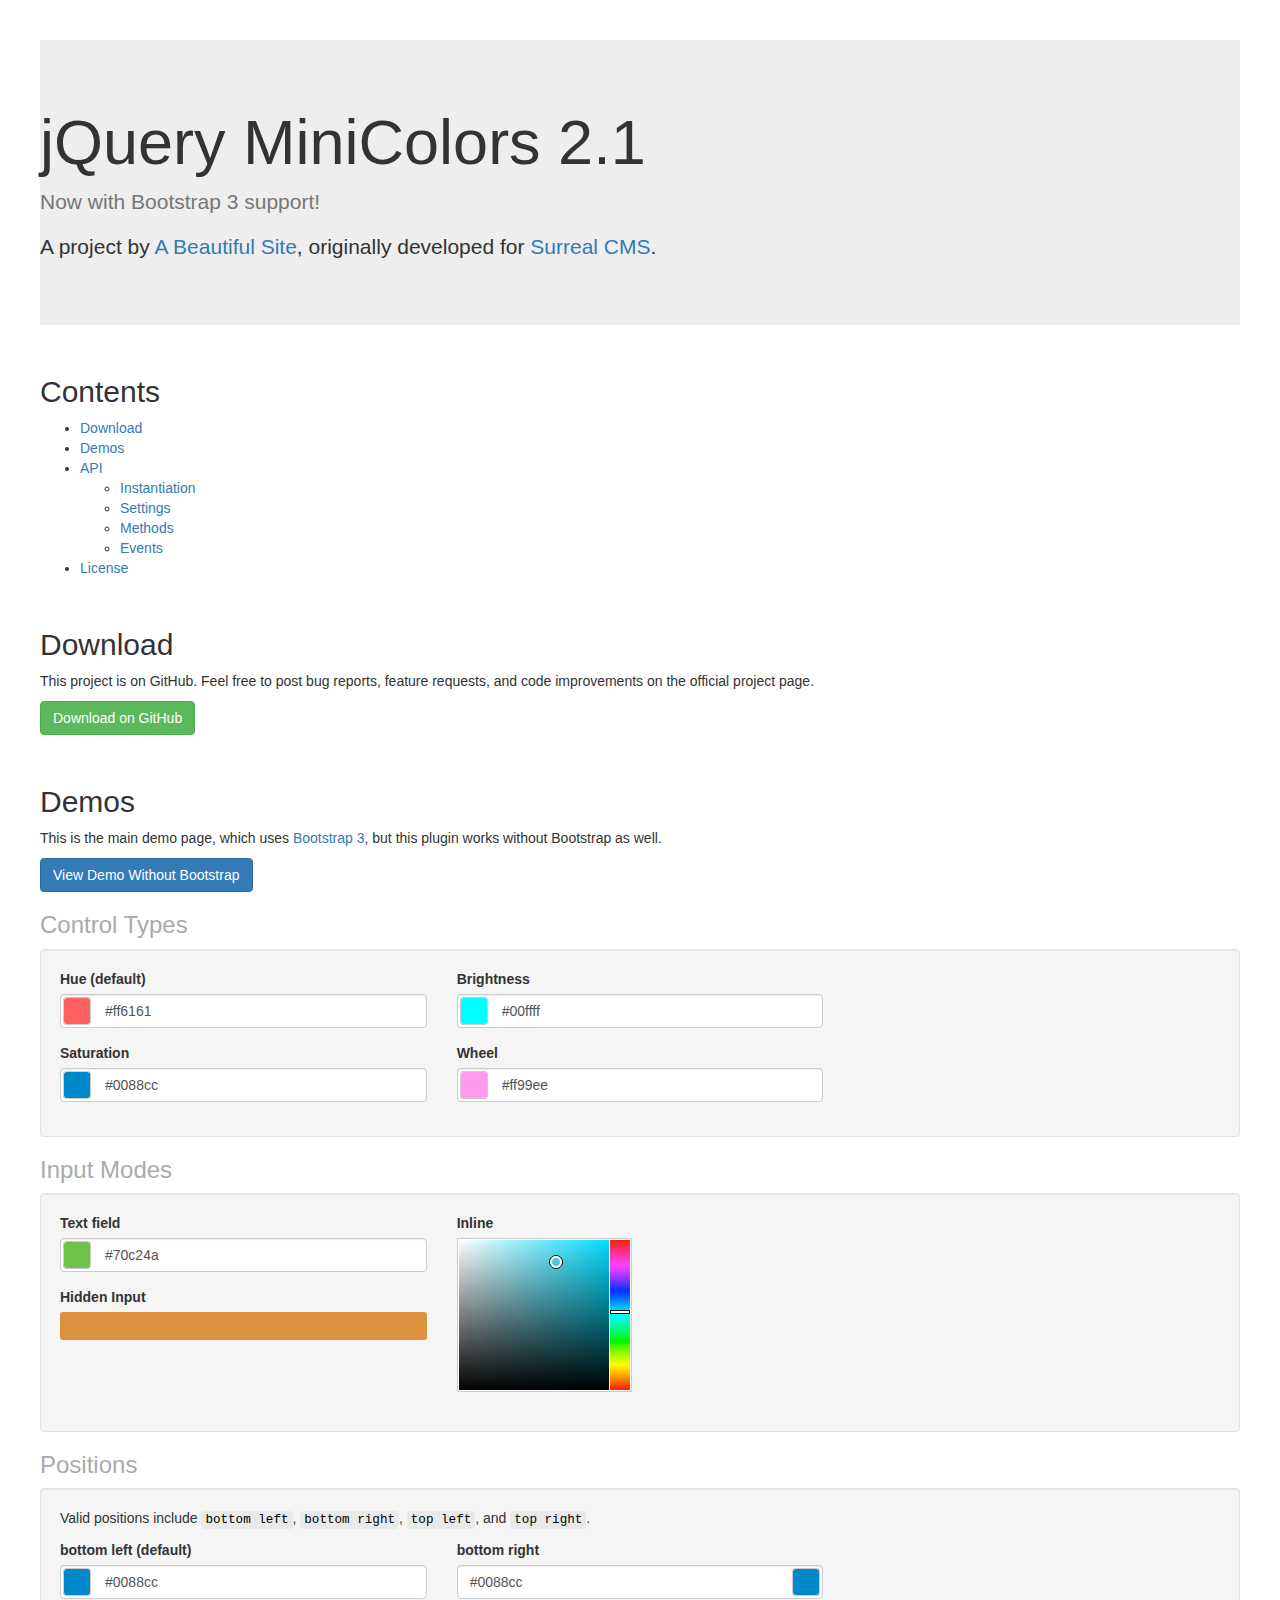
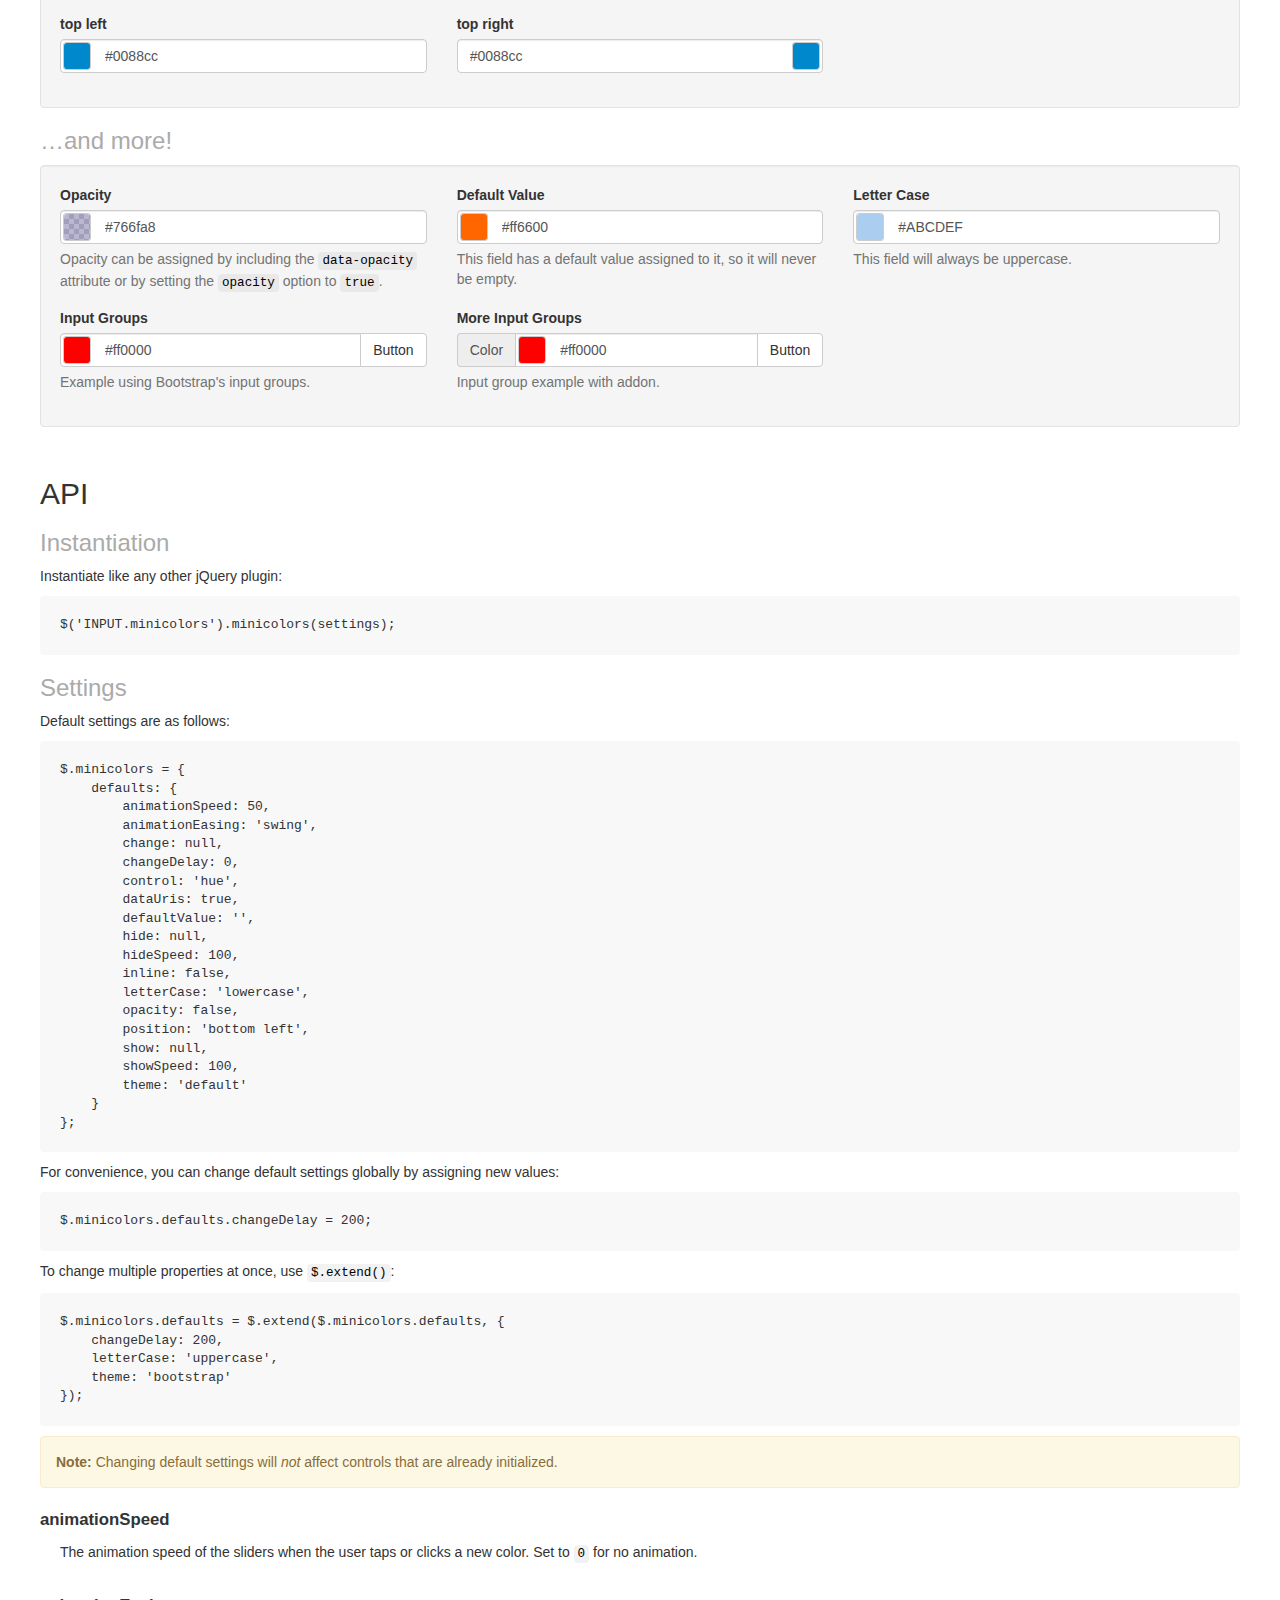
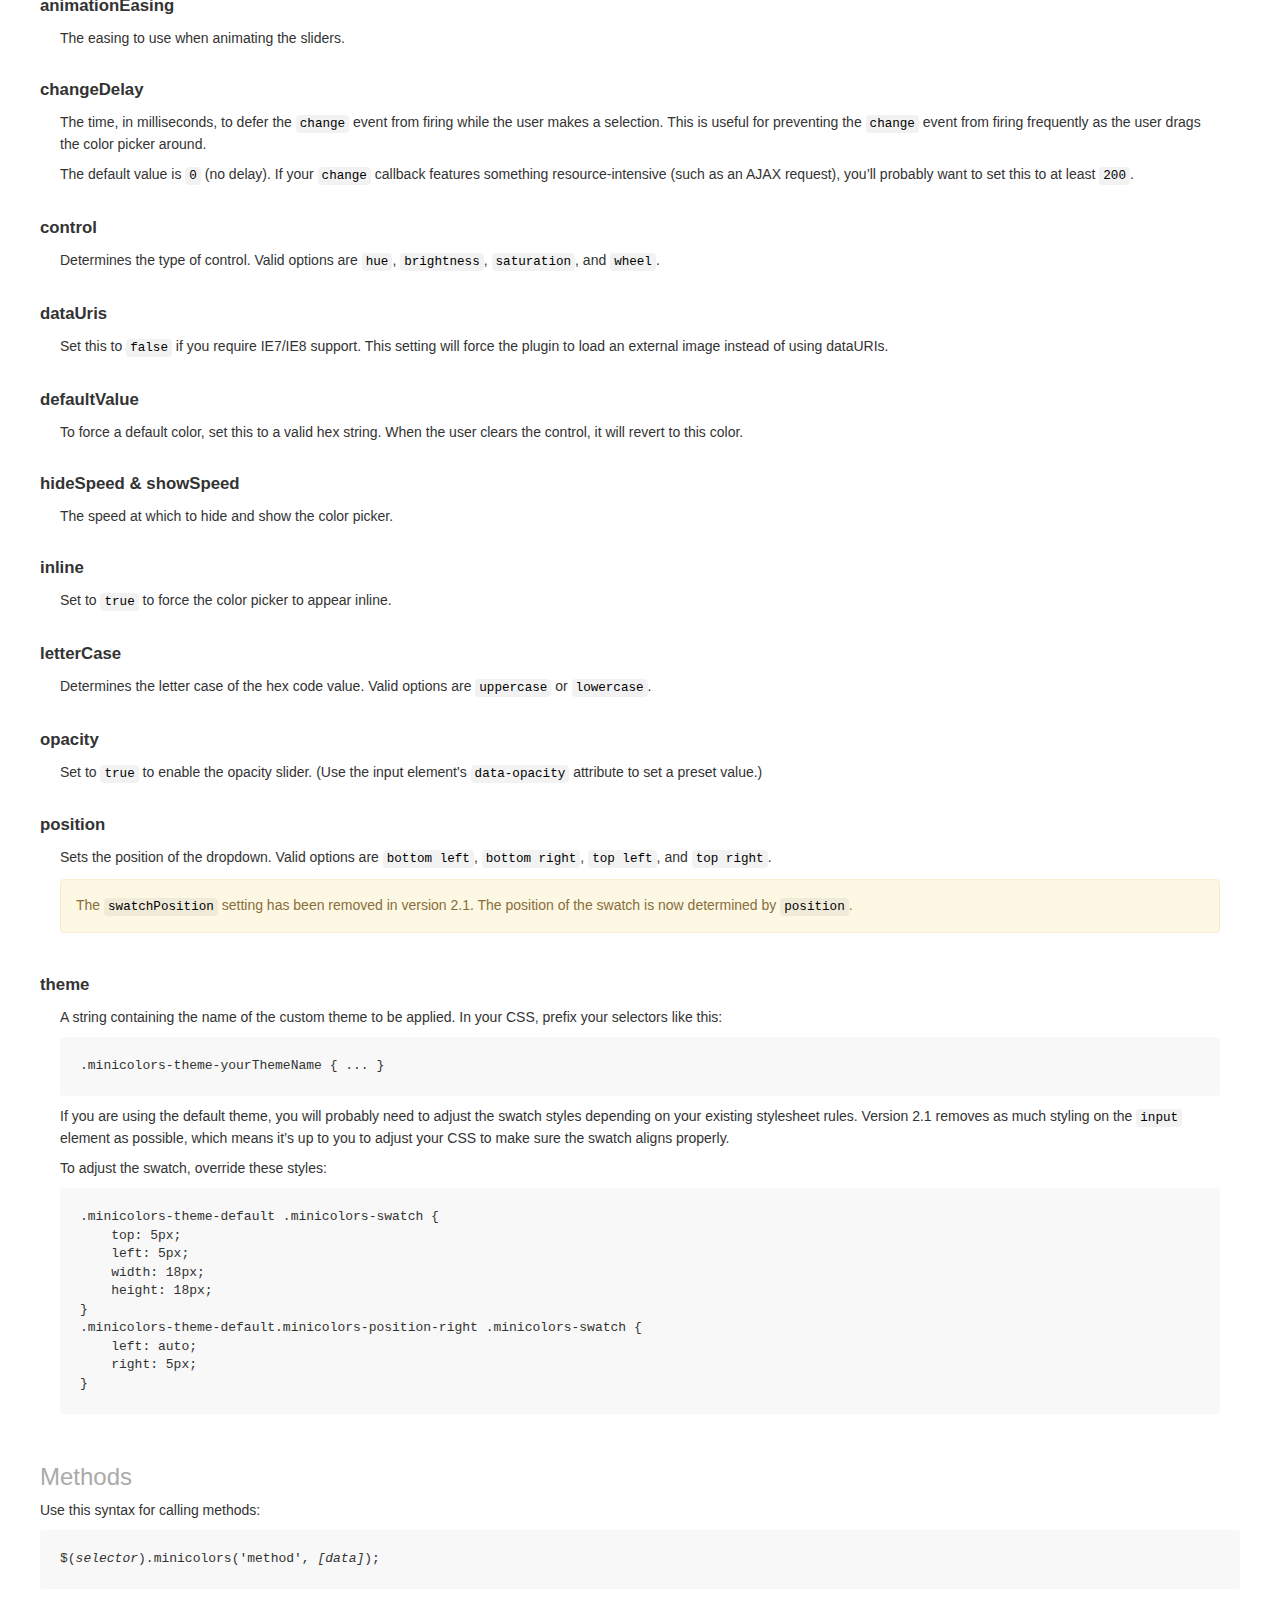
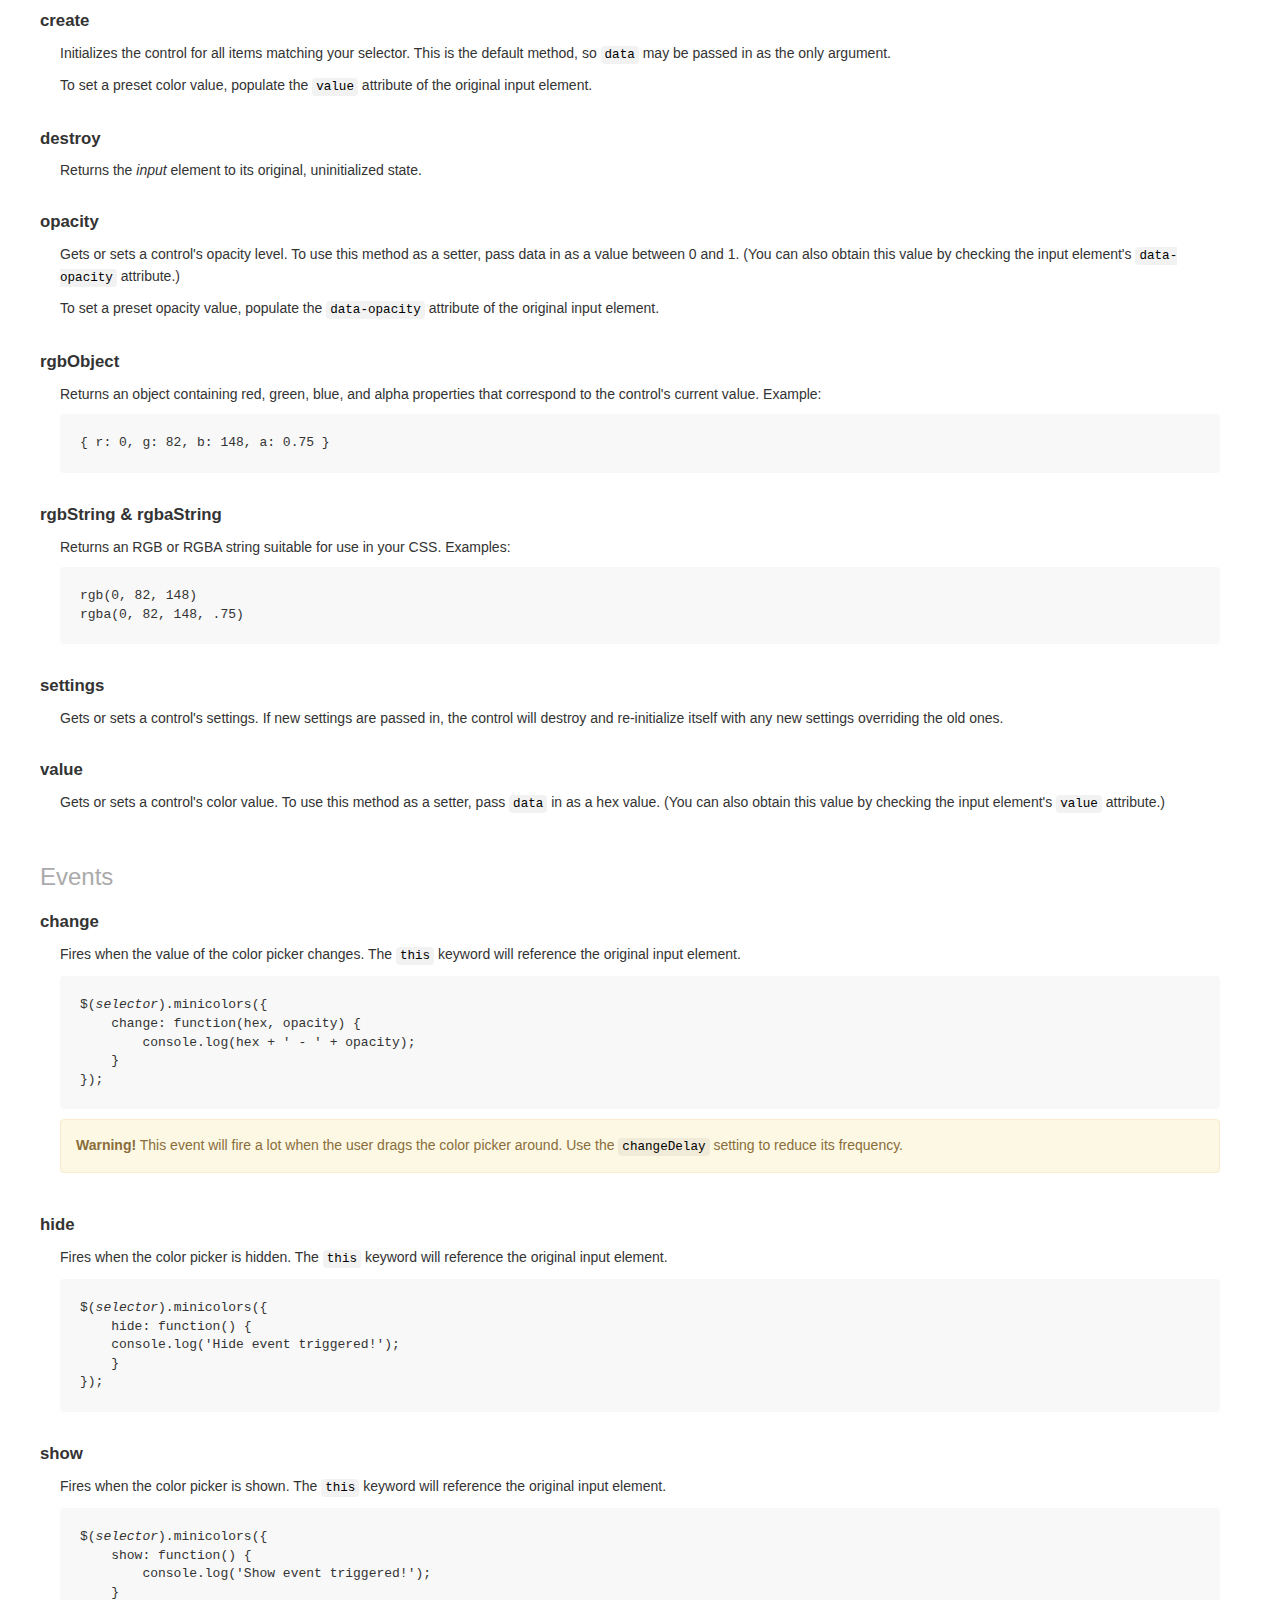
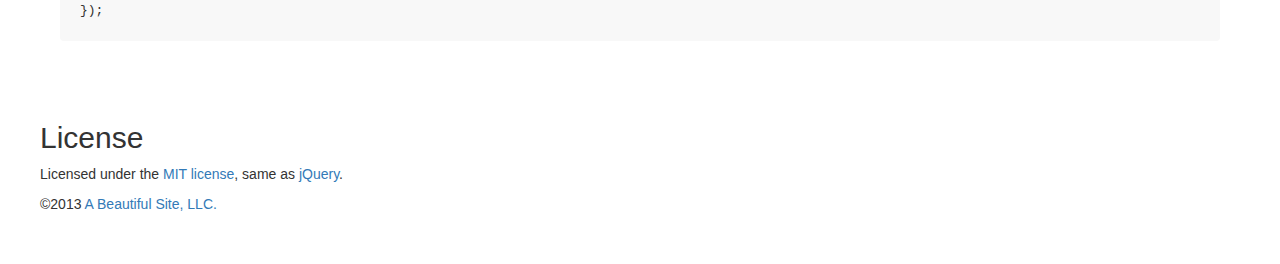
<file: src/main/webapp/assets/plugins/jquery-minicolors/index.html>
<!doctype html>
<html>
<head>
    <title>jQuery MiniColors</title>
    <meta charset="utf-8">

    <!-- jQuery -->
    <script src="//ajax.googleapis.com/ajax/libs/jquery/1.10.2/jquery.min.js"></script>

    <!-- Bootstrap 3 -->
    <link rel="stylesheet" href="//netdna.bootstrapcdn.com/bootstrap/3.3.1/css/bootstrap.min.css">
    <script src="//netdna.bootstrapcdn.com/bootstrap/3.3.1/js/bootstrap.min.js"></script>

    <!-- MiniColors -->
    <script src="jquery.minicolors.js"></script>
    <link rel="stylesheet" href="jquery.minicolors.css">

    <style>
        dl {
            margin: 20px 0;
        }
        dt {
            font-size: 120%;
        }
        dd {
            padding: 10px 20px 20px 20px;
        }
        dd:last-child {
            border-bottom: none;
        }
        code {
            color: black;
            border: none;
            background: rgba(128, 128, 128, .1);
        }
        pre {
            background: #f8f8f8;
            border: none;
            color: #333;
            padding: 20px;
        }
        h2 {
            margin-top: 50px;
        }
        h3 {
            color: #aaa;
        }
    </style>

    <script>
        $(document).ready( function() {

            $('.demo').each( function() {
                //
                // Dear reader, it's actually very easy to initialize MiniColors. For example:
                //
                //  $(selector).minicolors();
                //
                // The way I've done it below is just for the demo, so don't get confused
                // by it. Also, data- attributes aren't supported at this time...they're
                // only used for this demo.
                //
                $(this).minicolors({
                    control: $(this).attr('data-control') || 'hue',
                    defaultValue: $(this).attr('data-defaultValue') || '',
                    inline: $(this).attr('data-inline') === 'true',
                    letterCase: $(this).attr('data-letterCase') || 'lowercase',
                    opacity: $(this).attr('data-opacity'),
                    position: $(this).attr('data-position') || 'bottom left',
                    change: function(hex, opacity) {
                        if( !hex ) return;
                        if( opacity ) hex += ', ' + opacity;
                        if( typeof console === 'object' ) {
                            console.log(hex);
                        }
                    },
                    theme: 'bootstrap'
                });

            });

        });
    </script>
</head>
<body>
    <div class="row" style="margin: 40px 40px;">
        <div class="col-12">

            <!-- Intro -->
            <div id="intro" class="jumbotron">
                <h1>jQuery MiniColors 2.1</h1>
                <p class="text-muted">
                    Now with Bootstrap 3 support!
                </p>
                <p>
                    A project by <a href="http://www.abeautifulsite.net/">A Beautiful Site</a>,
                    originally developed for <a href="http://www.surrealcms.com/">Surreal CMS</a>.
                </p>
            </div>

            <!-- Contents -->
            <h2 id="contents">Contents</h2>
            <ul>
                <li><a href="#download">Download</a></li>
                <li><a href="#demos">Demos</a></li>
                <li><a href="#api">API</a>
                    <ul>
                        <li><a href="#instantiation">Instantiation</a></li>
                        <li><a href="#settings">Settings</a></li>
                        <li><a href="#methods">Methods</a></li>
                        <li><a href="#events">Events</a></li>
                    </ul>
                </li>
                <li><a href="#license">License</a></li>
            </ul>

            <!-- Download -->
            <h2 id="download">Download</h2>
            <p>
                This project is on GitHub. Feel free to post bug reports, feature requests, and code
                improvements on the official project page.
            </p>
            <p>
                <a href="https://github.com/claviska/jquery-minicolors" class="btn btn-success">Download on GitHub</a>
            </p>

            <!-- Demos -->
            <h2 id="demos">Demos</h2>
            <p>
                This is the main demo page, which uses <a href="http://getbootstrap.com/">Bootstrap 3</a>,
                but this plugin works without Bootstrap as well.
            </p>
            <p>
                <a href="without-bootstrap.html" class="btn btn-primary">View Demo Without Bootstrap</a>
            </p>

            <!-- Control types -->
            <h3>Control Types</h3>
            <div class="well">
                <div class="row">
                    <div class="col-lg-4 col-sm-4 col-12">

                        <div class="form-group">
                            <label for="hue-demo">Hue (default)</label>
                            <input type="text" id="hue-demo" class="form-control demo" data-control="hue" value="#ff6161">
                        </div>
                        <div class="form-group">
                            <label for="saturation-demo">Saturation</label>
                            <input type="text" id="saturation-demo" class="form-control demo" data-control="saturation" value="#0088cc">
                        </div>
                    </div>

                    <div class="col-lg-4 col-sm-4 col-12">
                        <div class="form-group">
                            <label for="brightness-demo">Brightness</label>
                            <input type="text" id="brightness-demo" class="form-control demo" data-control="brightness" value="#00ffff">
                        </div>
                        <div class="form-group">
                            <label for="wheel-demo">Wheel</label>
                            <input type="text" id="wheel-demo" class="form-control demo" data-control="wheel" value="#ff99ee">
                        </div>
                    </div>
                </div>
            </div>

            <!-- Input modes -->
            <h3>Input Modes</h3>
            <div class="well">
                <div class="row">
                    <div class="col-lg-4 col-sm-4 col-12">
                        <div class="form-group">
                            <label for="text-field">Text field</label>
                            <br>
                            <input type="text" id="text-field" class="form-control demo" value="#70c24a">
                        </div>
                        <div class="form-group">
                            <label for="hidden-input">Hidden Input</label>
                            <br>
                            <input type="hidden" id="hidden-input" class="demo" value="#db913d">
                        </div>
                    </div>
                    <div class="col-lg-4 col-sm-4 col-12">
                        <div class="form-group">
                            <label for="inline">Inline</label>
                            <br>
                            <input type="text" id="inline" class="form-control demo" data-inline="true" value="#4fc8db">
                        </div>
                    </div>
                </div>
            </div>

            <!-- Positions -->
            <h3>Positions</h3>
            <div class="well">
                <p>
                    Valid positions include <code>bottom left</code>, <code>bottom right</code>, <code>top
                    left</code>, and <code>top right</code>.
                </p>
                <div class="row">
                    <div class="col-lg-4 col-sm-4 col-12">
                        <div class="form-group">
                            <label for="position-bottom-left">bottom left (default)</label>
                            <input type="text" id="position-bottom-left" class="form-control demo" data-position="bottom left" value="#0088cc">
                        </div>
                        <div class="form-group">
                            <label for="position-top-left">top left</label>
                            <input type="text" id="position-top-left" class="form-control demo" data-position="top left" value="#0088cc">
                        </div>
                    </div>
                    <div class="col-lg-4 col-sm-4 col-12">
                        <div class="form-group">
                            <label for="position-bottom-right">bottom right</label>
                            <input type="text" id="position-bottom-right" class="form-control demo" data-position="bottom right" value="#0088cc">
                        </div>
                        <div class="form-group">
                            <label for="position-top-right">top right</label>
                            <input type="text" id="position-top-right" class="form-control demo" data-position="top right" value="#0088cc">
                        </div>
                    </div>
                    <div class="col-lg-4 col-sm-4 col-12">
                    </div>
                </div>
            </div>

            <!-- and more -->
            <h3>&hellip;and more!</h3>
            <div class="well">
                <div class="row">
                    <div class="col-lg-4 col-sm-4 col-12">
                        <div class="form-group">
                            <label for="opacity">Opacity</label>
                            <br>
                            <input type="text" id="opacity" class="form-control demo" data-opacity=".5" value="#766fa8">
                            <span class="help-block">
                                Opacity can be assigned by including the <code>data-opacity</code> attribute
                                or by setting the <code>opacity</code> option to <code>true</code>.
                            </span>
                        </div>
                    </div>
                    <div class="col-lg-4 col-sm-4 col-12">
                        <div class="form-group">
                            <label for="default-value">Default Value</label>
                            <br>
                            <input type="text" id="default-value" class="form-control demo" data-defaultValue="#ff6600">
                            <span class="help-block">
                                This field has a default value assigned to it, so it will never be empty.
                            </span>
                        </div>
                    </div>
                    <div class="col-lg-4 col-sm-4 col-12">
                        <div class="form-group">
                            <label for="letter-case">Letter Case</label>
                            <br>
                            <input type="text" id="letter-case" class="form-control demo" data-letterCase="uppercase" value="#abcdef">
                            <span class="help-block">
                                This field will always be uppercase.
                            </span>
                        </div>
                    </div>
                </div>
                <div class="row">
                    <div class="col-lg-4 col-sm-4 col-12">
                        <div class="form-group">
                            <label for="input-group">Input Groups</label>
                            <div class="input-group">
                                <input type="text" id="input-group" class="form-control demo" value="#ff0000"/>
                                <span class="input-group-btn">
                                    <button class="btn btn-default" type="button">Button</button>
                                </span>
                            </div>
                            <span class="help-block">
                                Example using Bootstrap's input groups.
                            </span>
                        </div>
                    </div>
                    <div class="col-lg-4 col-sm-4 col-12">
                        <div class="form-group">
                            <label for="more-input-group">More Input Groups</label>
                            <div class="input-group">
                                <span class="input-group-addon">Color</span>
                                <input type="text" id="more-input-group" class="form-control demo" value="#ff0000"/>
                                <span class="input-group-btn">
                                    <button class="btn btn-default" type="button">Button</button>
                                </span>
                            </div>
                            <span class="help-block">
                                Input group example with addon.
                            </span>
                        </div>
                    </div>
                </div>
            </div>

            <!-- API -->
            <h2 id="api">API</h2>

            <!-- Instantiation -->
            <h3 id="instantiation">Instantiation</h3>
            <p>
                Instantiate like any other jQuery plugin:
            </p>
            <pre>$('INPUT.minicolors').minicolors(settings);</pre>

            <!-- Settings -->
            <h3 id="settings">Settings</h3>

            <p>
                Default settings are as follows:
            </p>
<pre>
$.minicolors = {
    defaults: {
        animationSpeed: 50,
        animationEasing: 'swing',
        change: null,
        changeDelay: 0,
        control: 'hue',
        dataUris: true,
        defaultValue: '',
        hide: null,
        hideSpeed: 100,
        inline: false,
        letterCase: 'lowercase',
        opacity: false,
        position: 'bottom left',
        show: null,
        showSpeed: 100,
        theme: 'default'
    }
};
</pre>
            <p>
                For convenience, you can change default settings globally by assigning new values:
            </p>
<pre>
$.minicolors.defaults.changeDelay = 200;
</pre>
            <p>
                To change multiple properties at once, use <code>$.extend()</code>:
            </p>
<pre>
$.minicolors.defaults = $.extend($.minicolors.defaults, {
    changeDelay: 200,
    letterCase: 'uppercase',
    theme: 'bootstrap'
});
</pre>
            <p class="alert alert-warning">
                <strong>Note:</strong> Changing default settings will <em>not</em> affect controls that
                are already initialized.
            </p>



            <dl>
                <dt>animationSpeed</dt>
                <dd>
                    <p>
                        The animation speed of the sliders when the user taps or clicks a new color. Set to
                        <code>0</code> for no animation.
                    </p>
                </dd>

                <dt>animationEasing</dt>
                <dd>
                    <p>
                        The easing to use when animating the sliders.
                    </p>
                </dd>

                <dt>changeDelay</dt>
                <dd>
                    <p>
                        The time, in milliseconds, to defer the <code>change</code> event from firing while
                        the user makes a selection. This is useful for preventing the <code>change</code> event
                        from firing frequently as the user drags the color picker around.
                    </p>
                    <p>
                        The default value is <code>0</code> (no delay). If your <code>change</code> callback
                        features something resource-intensive (such as an AJAX request), you’ll probably want
                        to set this to at least <code>200</code>.
                    </p>
                </dd>

                <dt>control</dt>
                <dd>
                    <p>
                        Determines the type of control. Valid options are <code>hue</code>, <code>brightness</code>,
                        <code>saturation</code>, and <code>wheel</code>.
                    </p>
                </dd>

                <dt>dataUris</dt>
                <dd>
                    <p>
                        Set this to <code>false</code> if you require IE7/IE8 support. This setting will
                        force the plugin to load an external image instead of using dataURIs.
                    </p>
                </dd>

                <dt>defaultValue</dt>
                <dd>
                    <p>
                        To force a default color, set this to a valid hex string. When the user clears the
                        control, it will revert to this color.
                    </p>
                </dd>

                <dt>hideSpeed &amp; showSpeed</dt>
                <dd>
                    <p>
                        The speed at which to hide and show the color picker.
                    </p>
                </dd>

                <dt>inline</dt>
                <dd>
                    <p>
                        Set to <code>true</code> to force the color picker to appear inline.
                    </p>
                </dd>

                <dt>letterCase</dt>
                <dd>
                    <p>
                        Determines the letter case of the hex code value. Valid options are <code>uppercase</code>
                        or <code>lowercase</code>.
                    </p>
                </dd>

                <dt>opacity</dt>
                <dd>
                    <p>
                        Set to <code>true</code> to enable the opacity slider. (Use the input element's
                        <code>data-opacity</code> attribute to set a preset value.)
                    </p>
                </dd>

                <dt>position</dt>
                <dd>
                    <p>
                        Sets the position of the dropdown. Valid options are <code>bottom left</code>,
                        <code>bottom right</code>, <code>top left</code>, and <code>top right</code>.
                    </p>
                    <p class="alert alert-warning">
                        The <code>swatchPosition</code> setting has been removed in version 2.1. The position
                        of the swatch is now determined by <code>position</code>.
                    </p>
                </dd>

                <dt>theme</dt>
                <dd>
                    <p>
                        A string containing the name of the custom theme to be applied. In your CSS, prefix
                        your selectors like this:
                    </p>
<pre>
.minicolors-theme-yourThemeName { ... }
</pre>
                    <p>
                        If you are using the default theme, you will probably need to adjust the swatch
                        styles depending on your existing stylesheet rules. Version 2.1 removes as much
                        styling on the <code>input</code> element as possible, which means it’s up to
                        you to adjust your CSS to make sure the swatch aligns properly.
                    </p>
                    <p>
                        To adjust the swatch, override these styles:
                    </p>
<pre>
.minicolors-theme-default .minicolors-swatch {
    top: 5px;
    left: 5px;
    width: 18px;
    height: 18px;
}
.minicolors-theme-default.minicolors-position-right .minicolors-swatch {
    left: auto;
    right: 5px;
}
</pre>
                    </div>
                </dd>
            </dl>

            <!-- Methods -->
            <h3 id="methods">Methods</h3>
            <p>Use this syntax for calling methods:</p>
            <pre>$(<em>selector</em>).minicolors('method', <em>[data]</em>);</pre>
            <dl>
                <dt>create</dt>
                <dd>
                    <p>
                        Initializes the control for all items matching your selector. This is the default
                        method, so <code>data</code> may be passed in as the only argument.
                    </p>
                    <p>
                        To set a preset color value, populate the <code>value</code> attribute of the original
                        input element.
                    </p>
                </dd>

                <dt>destroy</dt>
                <dd>
                    <p>
                        Returns the <em>input</em> element to its original, uninitialized state.
                    </p>
                </dd>

                <dt>opacity</dt>
                <dd>
                    <p>
                        Gets or sets a control's opacity level. To use this method as a setter, pass data in
                        as a value between 0 and 1. (You can also obtain this value by checking the input
                        element's <code>data-opacity</code> attribute.)
                    </p>
                    <p>
                        To set a preset opacity value, populate the <code>data-opacity</code> attribute of the
                        original input element.
                    </p>
                </dd>

                <dt>rgbObject</dt>
                <dd>
                    <p>
                        Returns an object containing red, green, blue, and alpha properties that correspond to
                        the control's current value. Example:
                    </p>
                    <pre>{ r: 0, g: 82, b: 148, a: 0.75 }</pre>
                </dd>

                <dt>rgbString &amp; rgbaString</dt>
                <dd>
                    <p>
                        Returns an RGB or RGBA string suitable for use in your CSS. Examples:
                    </p>
<pre>
rgb(0, 82, 148)
rgba(0, 82, 148, .75)
</pre>
                </dd>

                <dt>settings</dt>
                <dd>
                    <p>
                        Gets or sets a control's settings. If new settings are passed in, the control will
                        destroy and re-initialize itself with any new settings overriding the old ones.
                    </p>
                </dd>

                <dt>value</dt>
                <dd>
                    <p>
                        Gets or sets a control's color value. To use this method as a setter, pass
                        <code>data</code> in as a hex value. (You can also obtain this value by checking the
                        input element's <code>value</code> attribute.)
                    </p>
                </dd>
            </dl>

            <!-- Events -->
            <h3 id="events">Events</h3>
            <dl>
                <dt>change</dt>
                <dd>
                    <p>Fires when the value of the color picker changes. The <code>this</code> keyword will reference the original input element.
<pre>
$(<em>selector</em>).minicolors({
    change: function(hex, opacity) {
        console.log(hex + ' - ' + opacity);
    }
});
</pre>
                    <p class="alert alert-warning">
                        <strong>Warning!</strong> This event will fire a lot when the user drags the
                        color picker around. Use the <code>changeDelay</code> setting to reduce its
                        frequency.
                    </p>
                </dd>

                <dt>hide</dt>
                <dd>
                    <p>
                        Fires when the color picker is hidden. The <code>this</code> keyword will reference
                        the original input element.
                    </p>
<pre>
$(<em>selector</em>).minicolors({
    hide: function() {
    console.log('Hide event triggered!');
    }
});
</pre>
                </dd>

                <dt>show</dt>
                <dd>
                    <p>
                        Fires when the color picker is shown. The <code>this</code> keyword will reference
                        the original input element.
                    </p>
<pre>
$(<em>selector</em>).minicolors({
    show: function() {
        console.log('Show event triggered!');
    }
});
</pre>
                </dd>
            </dl>

            <h2 id="license">License</h2>
            <p>
                Licensed under the <a href="http://opensource.org/licenses/MIT">MIT license</a>,
                same as <a href="https://jquery.org/license/">jQuery</a>.
            </p>
            <p>
                &copy;2013 <a href="http://www.abeautifulsite.net/">A Beautiful Site, LLC.</a>
            </p>
        </div>
    </div>
</body>
</html>
</file>
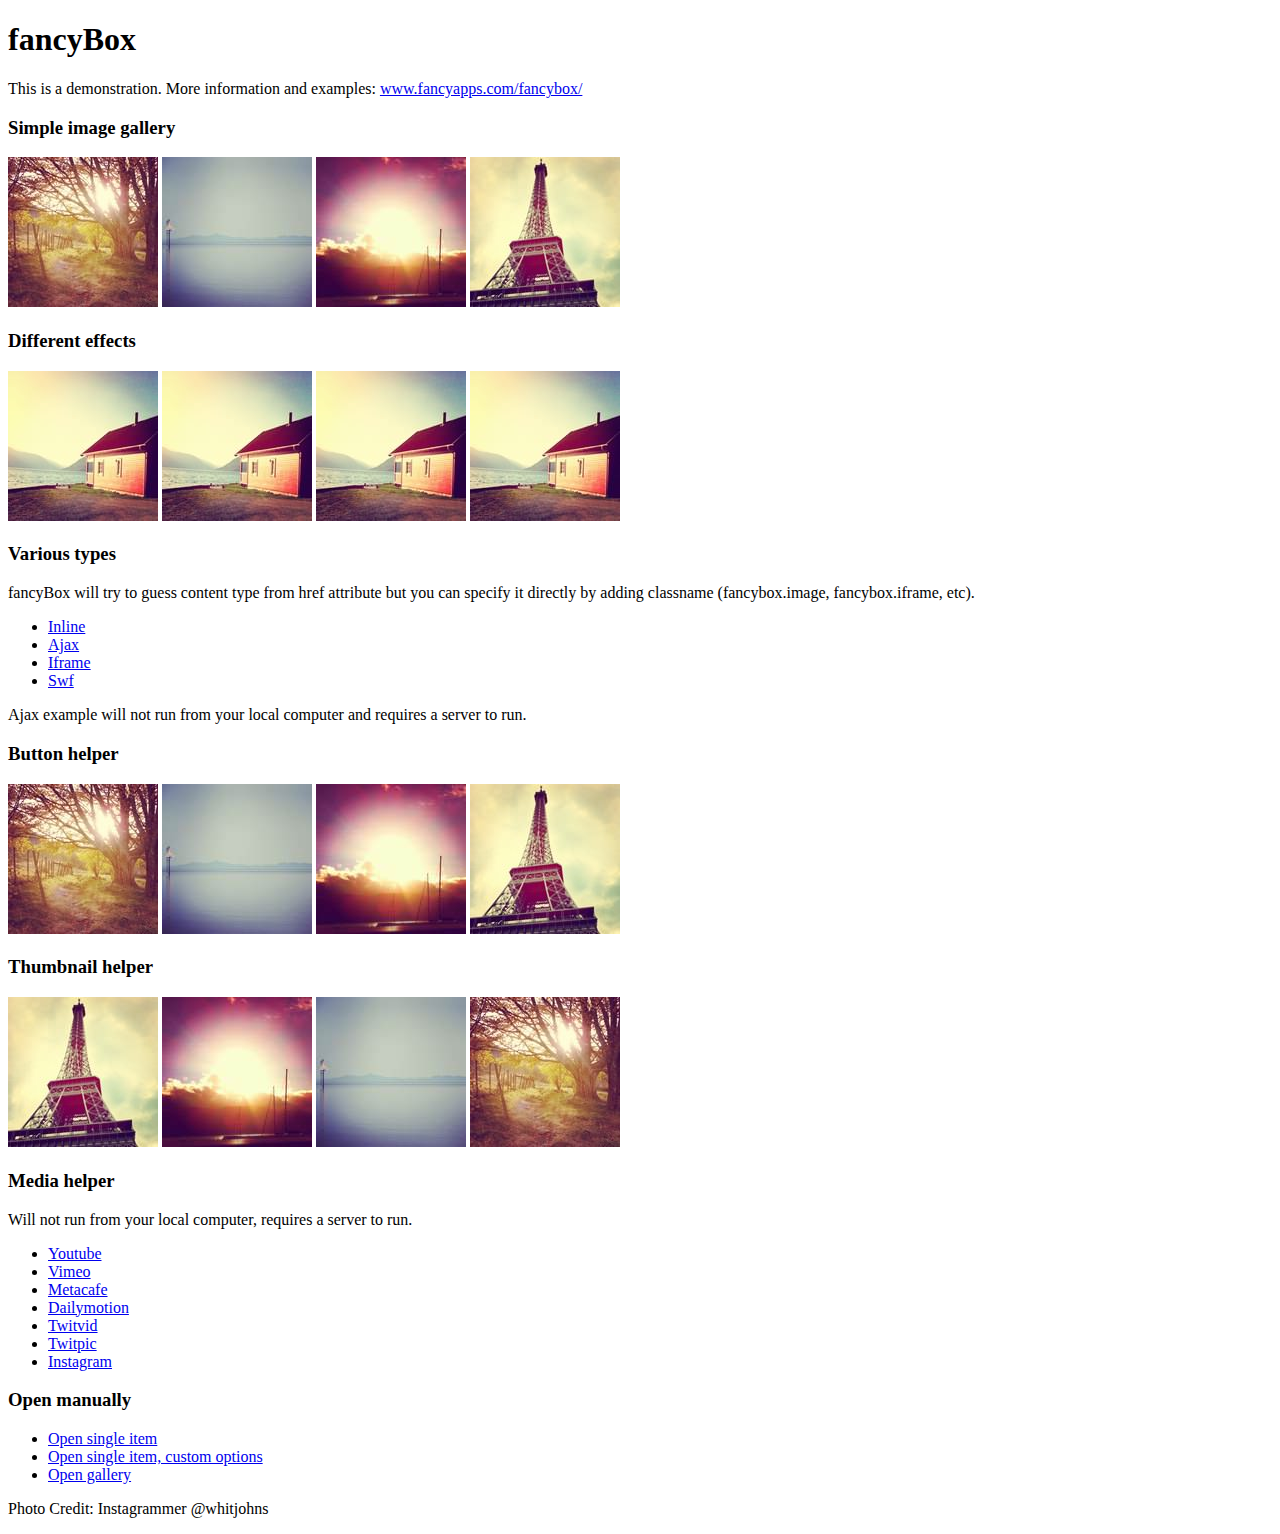
<file: src/main/webapp/assets/plugins/fancybox/demo/index.html>
<!DOCTYPE html>
<html>
<head>
	<title>fancyBox - Fancy jQuery Lightbox Alternative | Demonstration</title>
	<meta http-equiv="Content-Type" content="text/html; charset=UTF-8" />

	<!-- Add jQuery library -->
	<script type="text/javascript" src="../lib/jquery-1.8.2.min.js"></script>

	<!-- Add mousewheel plugin (this is optional) -->
	<script type="text/javascript" src="../lib/jquery.mousewheel-3.0.6.pack.js"></script>

	<!-- Add fancyBox main JS and CSS files -->
	<script type="text/javascript" src="../source/jquery.fancybox.js?v=2.1.3"></script>
	<link rel="stylesheet" type="text/css" href="../source/jquery.fancybox.css?v=2.1.2" media="screen" />

	<!-- Add Button helper (this is optional) -->
	<link rel="stylesheet" type="text/css" href="../source/helpers/jquery.fancybox-buttons.css?v=1.0.5" />
	<script type="text/javascript" src="../source/helpers/jquery.fancybox-buttons.js?v=1.0.5"></script>

	<!-- Add Thumbnail helper (this is optional) -->
	<link rel="stylesheet" type="text/css" href="../source/helpers/jquery.fancybox-thumbs.css?v=1.0.7" />
	<script type="text/javascript" src="../source/helpers/jquery.fancybox-thumbs.js?v=1.0.7"></script>

	<!-- Add Media helper (this is optional) -->
	<script type="text/javascript" src="../source/helpers/jquery.fancybox-media.js?v=1.0.5"></script>

	<script type="text/javascript">
		$(document).ready(function() {
			/*
			 *  Simple image gallery. Uses default settings
			 */

			$('.fancybox').fancybox();

			/*
			 *  Different effects
			 */

			// Change title type, overlay closing speed
			$(".fancybox-effects-a").fancybox({
				helpers: {
					title : {
						type : 'outside'
					},
					overlay : {
						speedOut : 0
					}
				}
			});

			// Disable opening and closing animations, change title type
			$(".fancybox-effects-b").fancybox({
				openEffect  : 'none',
				closeEffect	: 'none',

				helpers : {
					title : {
						type : 'over'
					}
				}
			});

			// Set custom style, close if clicked, change title type and overlay color
			$(".fancybox-effects-c").fancybox({
				wrapCSS    : 'fancybox-custom',
				closeClick : true,

				openEffect : 'none',

				helpers : {
					title : {
						type : 'inside'
					},
					overlay : {
						css : {
							'background' : 'rgba(238,238,238,0.85)'
						}
					}
				}
			});

			// Remove padding, set opening and closing animations, close if clicked and disable overlay
			$(".fancybox-effects-d").fancybox({
				padding: 0,

				openEffect : 'elastic',
				openSpeed  : 150,

				closeEffect : 'elastic',
				closeSpeed  : 150,

				closeClick : true,

				helpers : {
					overlay : null
				}
			});

			/*
			 *  Button helper. Disable animations, hide close button, change title type and content
			 */

			$('.fancybox-buttons').fancybox({
				openEffect  : 'none',
				closeEffect : 'none',

				prevEffect : 'none',
				nextEffect : 'none',

				closeBtn  : false,

				helpers : {
					title : {
						type : 'inside'
					},
					buttons	: {}
				},

				afterLoad : function() {
					this.title = 'Image ' + (this.index + 1) + ' of ' + this.group.length + (this.title ? ' - ' + this.title : '');
				}
			});


			/*
			 *  Thumbnail helper. Disable animations, hide close button, arrows and slide to next gallery item if clicked
			 */

			$('.fancybox-thumbs').fancybox({
				prevEffect : 'none',
				nextEffect : 'none',

				closeBtn  : false,
				arrows    : false,
				nextClick : true,

				helpers : {
					thumbs : {
						width  : 50,
						height : 50
					}
				}
			});

			/*
			 *  Media helper. Group items, disable animations, hide arrows, enable media and button helpers.
			*/
			$('.fancybox-media')
				.attr('rel', 'media-gallery')
				.fancybox({
					openEffect : 'none',
					closeEffect : 'none',
					prevEffect : 'none',
					nextEffect : 'none',

					arrows : false,
					helpers : {
						media : {},
						buttons : {}
					}
				});

			/*
			 *  Open manually
			 */

			$("#fancybox-manual-a").click(function() {
				$.fancybox.open('1_b.jpg');
			});

			$("#fancybox-manual-b").click(function() {
				$.fancybox.open({
					href : 'iframe.html',
					type : 'iframe',
					padding : 5
				});
			});

			$("#fancybox-manual-c").click(function() {
				$.fancybox.open([
					{
						href : '1_b.jpg',
						title : 'My title'
					}, {
						href : '2_b.jpg',
						title : '2nd title'
					}, {
						href : '3_b.jpg'
					}
				], {
					helpers : {
						thumbs : {
							width: 75,
							height: 50
						}
					}
				});
			});


		});
	</script>
	<style type="text/css">
		.fancybox-custom .fancybox-skin {
			box-shadow: 0 0 50px #222;
		}
	</style>
</head>
<body>
	<h1>fancyBox</h1>

	<p>This is a demonstration. More information and examples: <a href="http://fancyapps.com/fancybox/">www.fancyapps.com/fancybox/</a></p>

	<h3>Simple image gallery</h3>
	<p>
		<a class="fancybox" href="1_b.jpg" data-fancybox-group="gallery" title="Lorem ipsum dolor sit amet"><img src="1_s.jpg" alt="" /></a>

		<a class="fancybox" href="2_b.jpg" data-fancybox-group="gallery" title="Etiam quis mi eu elit temp"><img src="2_s.jpg" alt="" /></a>

		<a class="fancybox" href="3_b.jpg" data-fancybox-group="gallery" title="Cras neque mi, semper leon"><img src="3_s.jpg" alt="" /></a>

		<a class="fancybox" href="4_b.jpg" data-fancybox-group="gallery" title="Sed vel sapien vel sem uno"><img src="4_s.jpg" alt="" /></a>
	</p>

	<h3>Different effects</h3>
	<p>
		<a class="fancybox-effects-a" href="5_b.jpg" title="Lorem ipsum dolor sit amet, consectetur adipiscing elit"><img src="5_s.jpg" alt="" /></a>

		<a class="fancybox-effects-b" href="5_b.jpg" title="Lorem ipsum dolor sit amet, consectetur adipiscing elit"><img src="5_s.jpg" alt="" /></a>

		<a class="fancybox-effects-c" href="5_b.jpg" title="Lorem ipsum dolor sit amet, consectetur adipiscing elit"><img src="5_s.jpg" alt="" /></a>

		<a class="fancybox-effects-d" href="5_b.jpg" title="Lorem ipsum dolor sit amet, consectetur adipiscing elit"><img src="5_s.jpg" alt="" /></a>
	</p>

	<h3>Various types</h3>
	<p>
		fancyBox will try to guess content type from href attribute but you can specify it directly by adding classname (fancybox.image, fancybox.iframe, etc).
	</p>
	<ul>
		<li><a class="fancybox" href="#inline1" title="Lorem ipsum dolor sit amet">Inline</a></li>
		<li><a class="fancybox fancybox.ajax" href="ajax.txt">Ajax</a></li>
		<li><a class="fancybox fancybox.iframe" href="iframe.html">Iframe</a></li>
		<li><a class="fancybox" href="http://www.adobe.com/jp/events/cs3_web_edition_tour/swfs/perform.swf">Swf</a></li>
	</ul>

	<div id="inline1" style="width:400px;display: none;">
		<h3>Etiam quis mi eu elit</h3>
		<p>
			Lorem ipsum dolor sit amet, consectetur adipiscing elit. Etiam quis mi eu elit tempor facilisis id et neque. Nulla sit amet sem sapien. Vestibulum imperdiet porta ante ac ornare. Nulla et lorem eu nibh adipiscing ultricies nec at lacus. Cras laoreet ultricies sem, at blandit mi eleifend aliquam. Nunc enim ipsum, vehicula non pretium varius, cursus ac tortor. Vivamus fringilla congue laoreet. Quisque ultrices sodales orci, quis rhoncus justo auctor in. Phasellus dui eros, bibendum eu feugiat ornare, faucibus eu mi. Nunc aliquet tempus sem, id aliquam diam varius ac. Maecenas nisl nunc, molestie vitae eleifend vel, iaculis sed magna. Aenean tempus lacus vitae orci posuere porttitor eget non felis. Donec lectus elit, aliquam nec eleifend sit amet, vestibulum sed nunc.
		</p>
	</div>

	<p>
		Ajax example will not run from your local computer and requires a server to run.
	</p>

	<h3>Button helper</h3>
	<p>
		<a class="fancybox-buttons" data-fancybox-group="button" href="1_b.jpg"><img src="1_s.jpg" alt="" /></a>

		<a class="fancybox-buttons" data-fancybox-group="button" href="2_b.jpg"><img src="2_s.jpg" alt="" /></a>

		<a class="fancybox-buttons" data-fancybox-group="button" href="3_b.jpg"><img src="3_s.jpg" alt="" /></a>

		<a class="fancybox-buttons" data-fancybox-group="button" href="4_b.jpg"><img src="4_s.jpg" alt="" /></a>
	</p>

	<h3>Thumbnail helper</h3>
	<p>
		<a class="fancybox-thumbs" data-fancybox-group="thumb" href="4_b.jpg"><img src="4_s.jpg" alt="" /></a>

		<a class="fancybox-thumbs" data-fancybox-group="thumb" href="3_b.jpg"><img src="3_s.jpg" alt="" /></a>

		<a class="fancybox-thumbs" data-fancybox-group="thumb" href="2_b.jpg"><img src="2_s.jpg" alt="" /></a>

		<a class="fancybox-thumbs" data-fancybox-group="thumb" href="1_b.jpg"><img src="1_s.jpg" alt="" /></a>
	</p>

	<h3>Media helper</h3>
	<p>
		Will not run from your local computer, requires a server to run.
	</p>

	<ul>
		<li><a class="fancybox-media" href="http://www.youtube.com/watch?v=opj24KnzrWo">Youtube</a></li>
		<li><a class="fancybox-media" href="http://vimeo.com/25634903">Vimeo</a></li>
		<li><a class="fancybox-media" href="http://www.metacafe.com/watch/7635964/">Metacafe</a></li>
		<li><a class="fancybox-media" href="http://www.dailymotion.com/video/xoeylt_electric-guest-this-head-i-hold_music">Dailymotion</a></li>
		<li><a class="fancybox-media" href="http://twitvid.com/QY7MD">Twitvid</a></li>
		<li><a class="fancybox-media" href="http://twitpic.com/7p93st">Twitpic</a></li>
		<li><a class="fancybox-media" href="http://instagr.am/p/IejkuUGxQn">Instagram</a></li>
	</ul>

	<h3>Open manually</h3>
	<ul>
		<li><a id="fancybox-manual-a" href="javascript:;">Open single item</a></li>
		<li><a id="fancybox-manual-b" href="javascript:;">Open single item, custom options</a></li>
		<li><a id="fancybox-manual-c" href="javascript:;">Open gallery</a></li>
	</ul>

	<p>
		Photo Credit: Instagrammer @whitjohns
	</p>
</body>
</html>
</file>
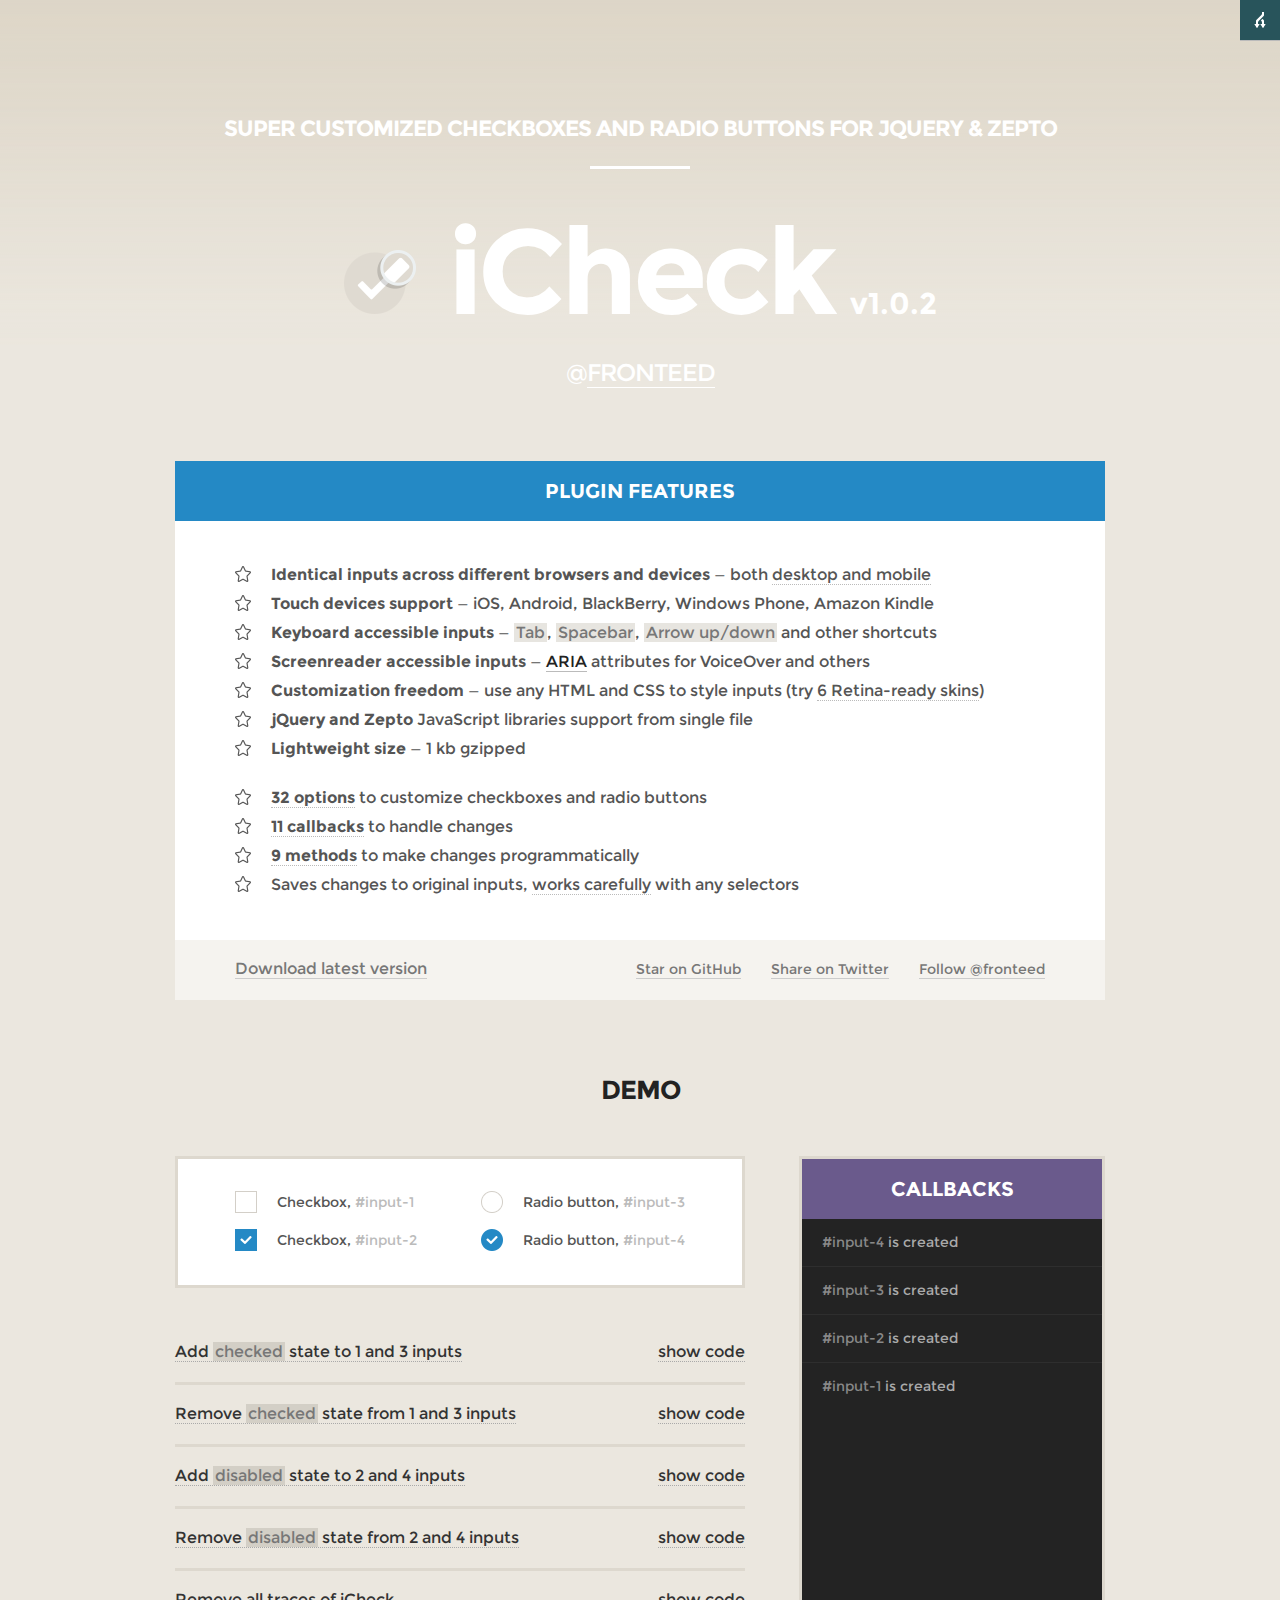
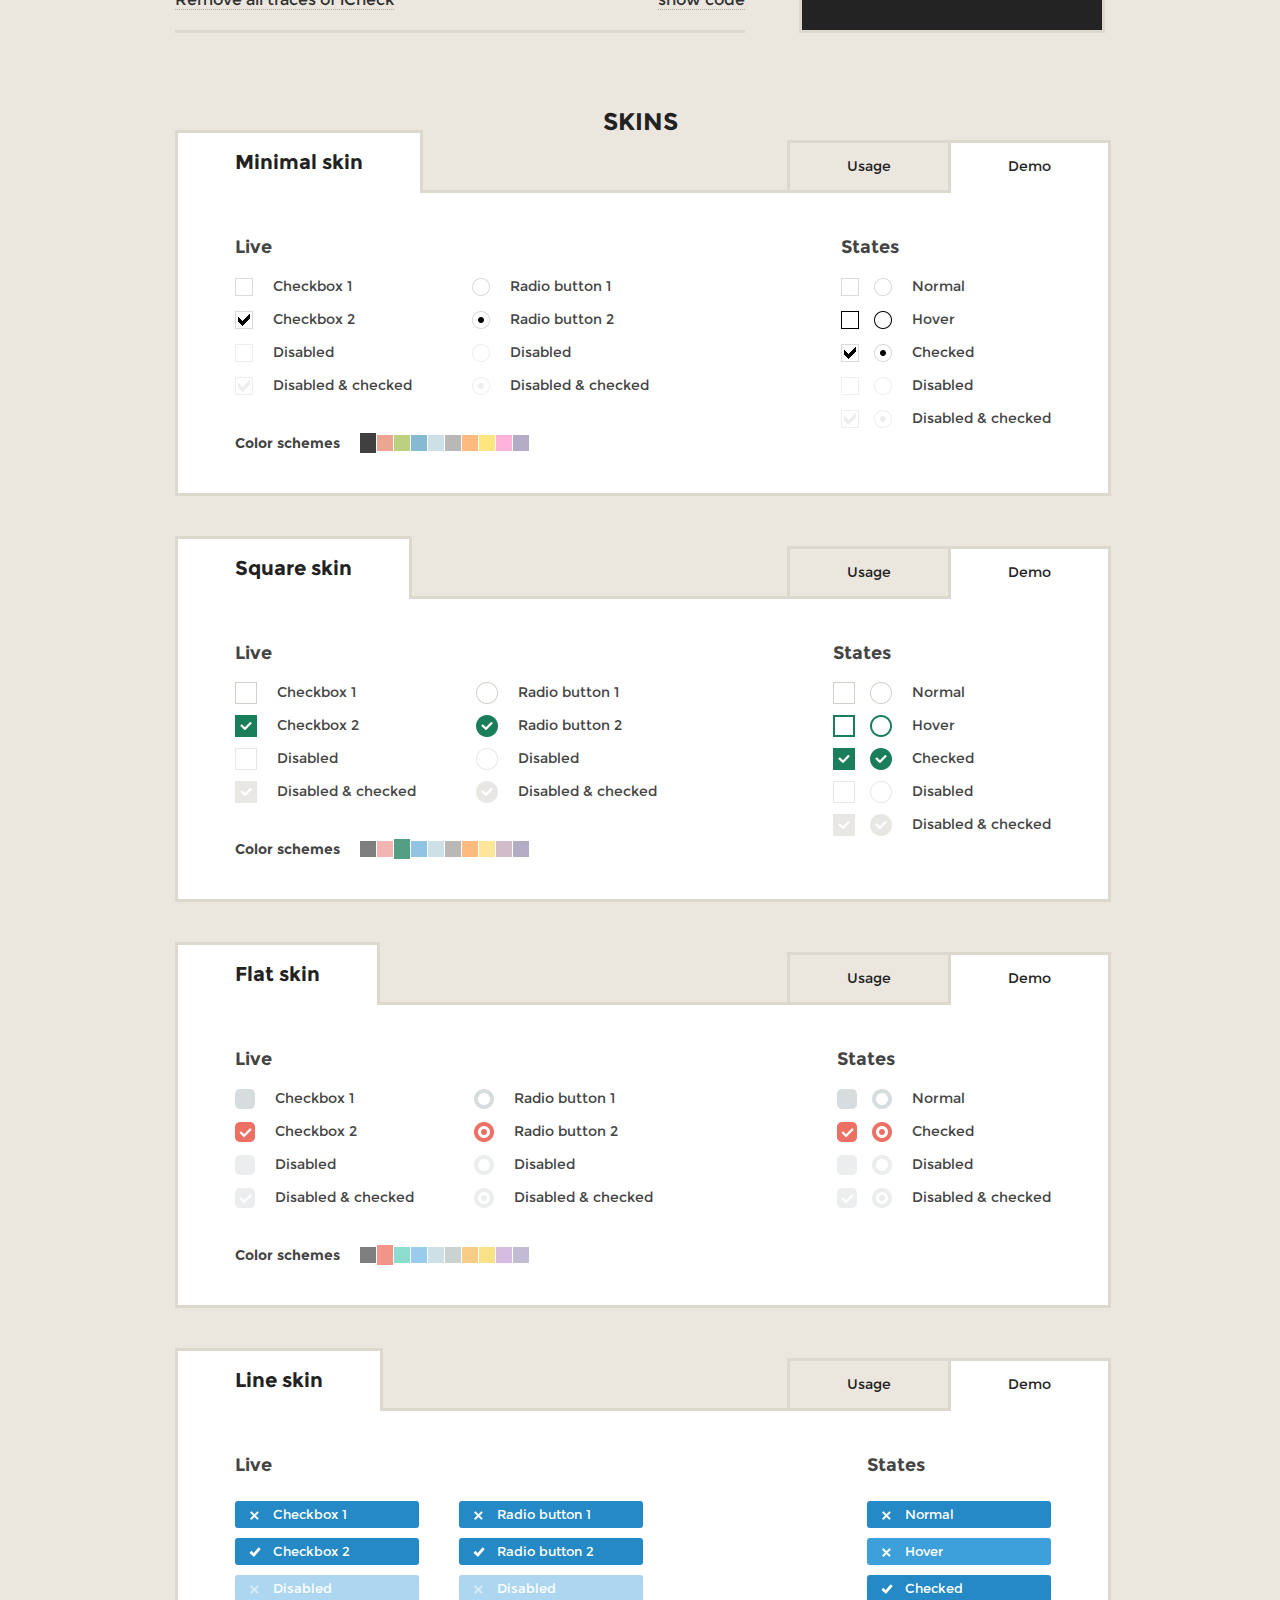
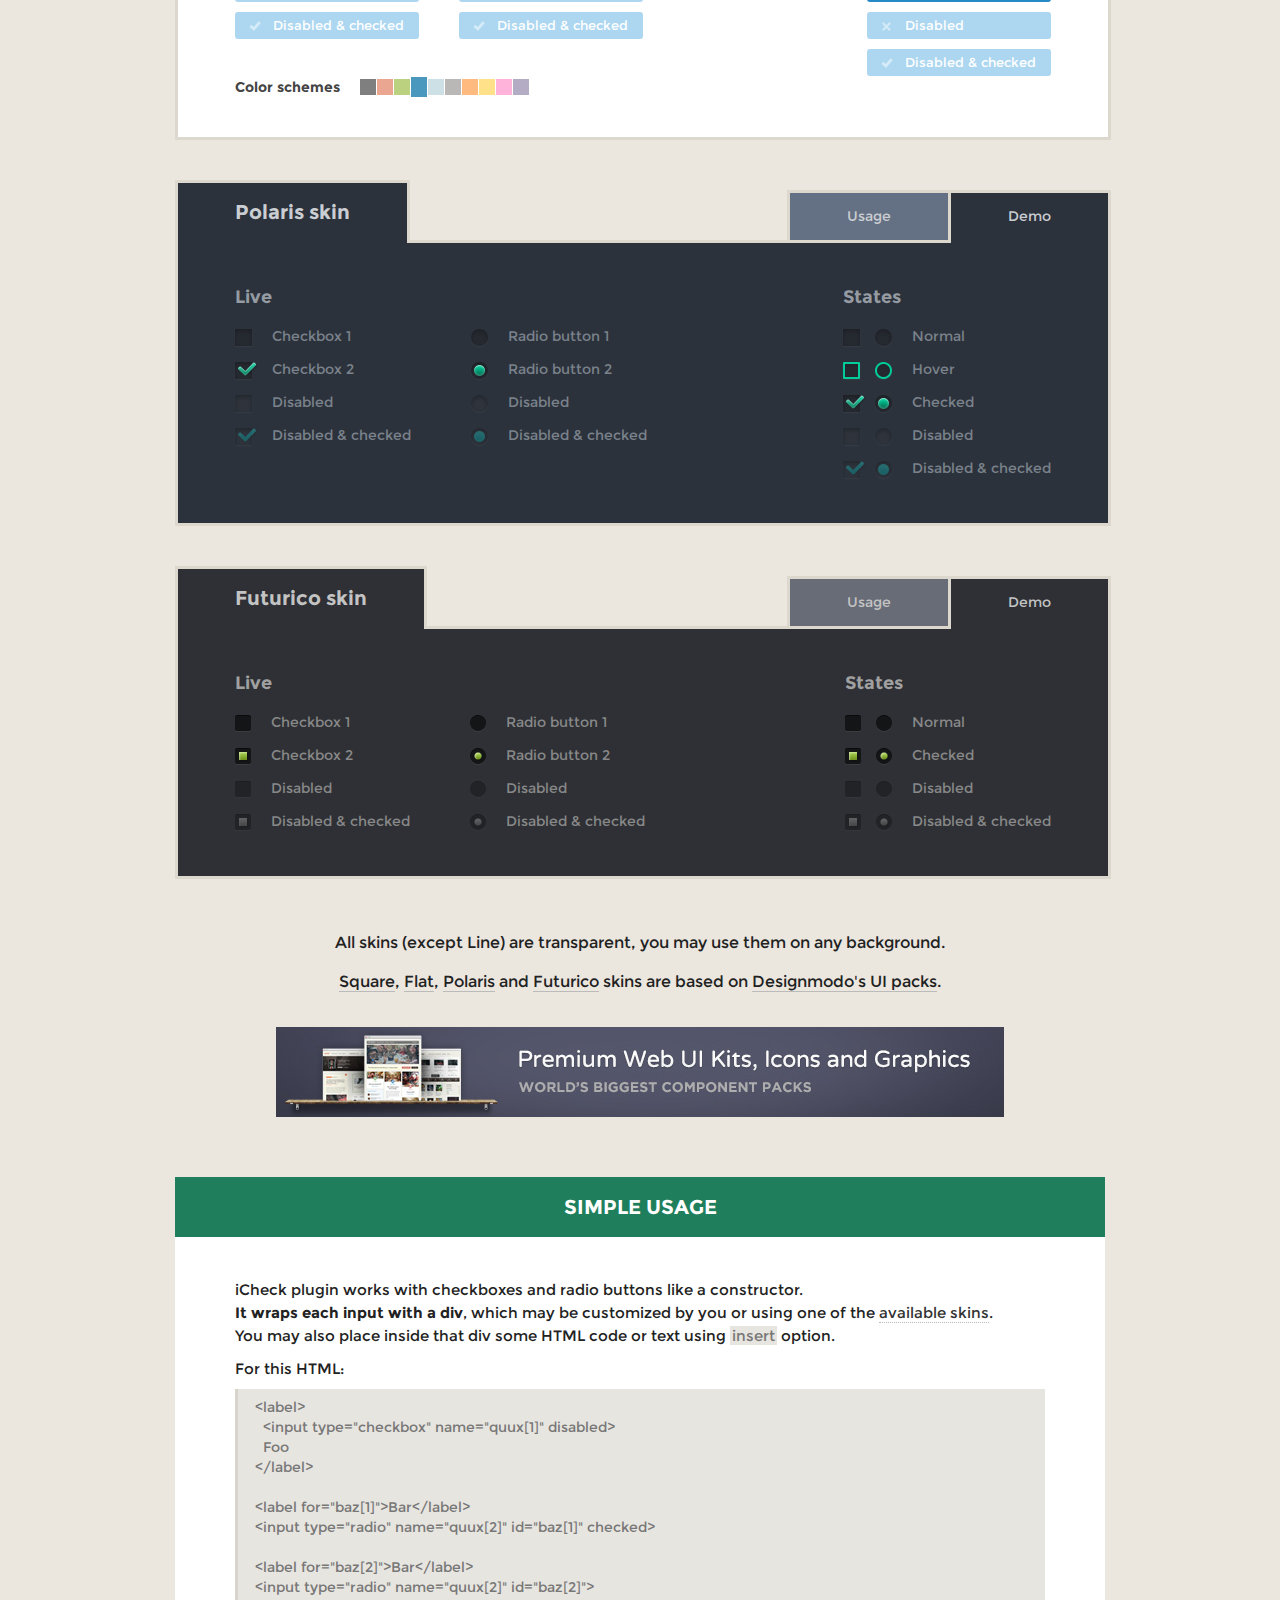
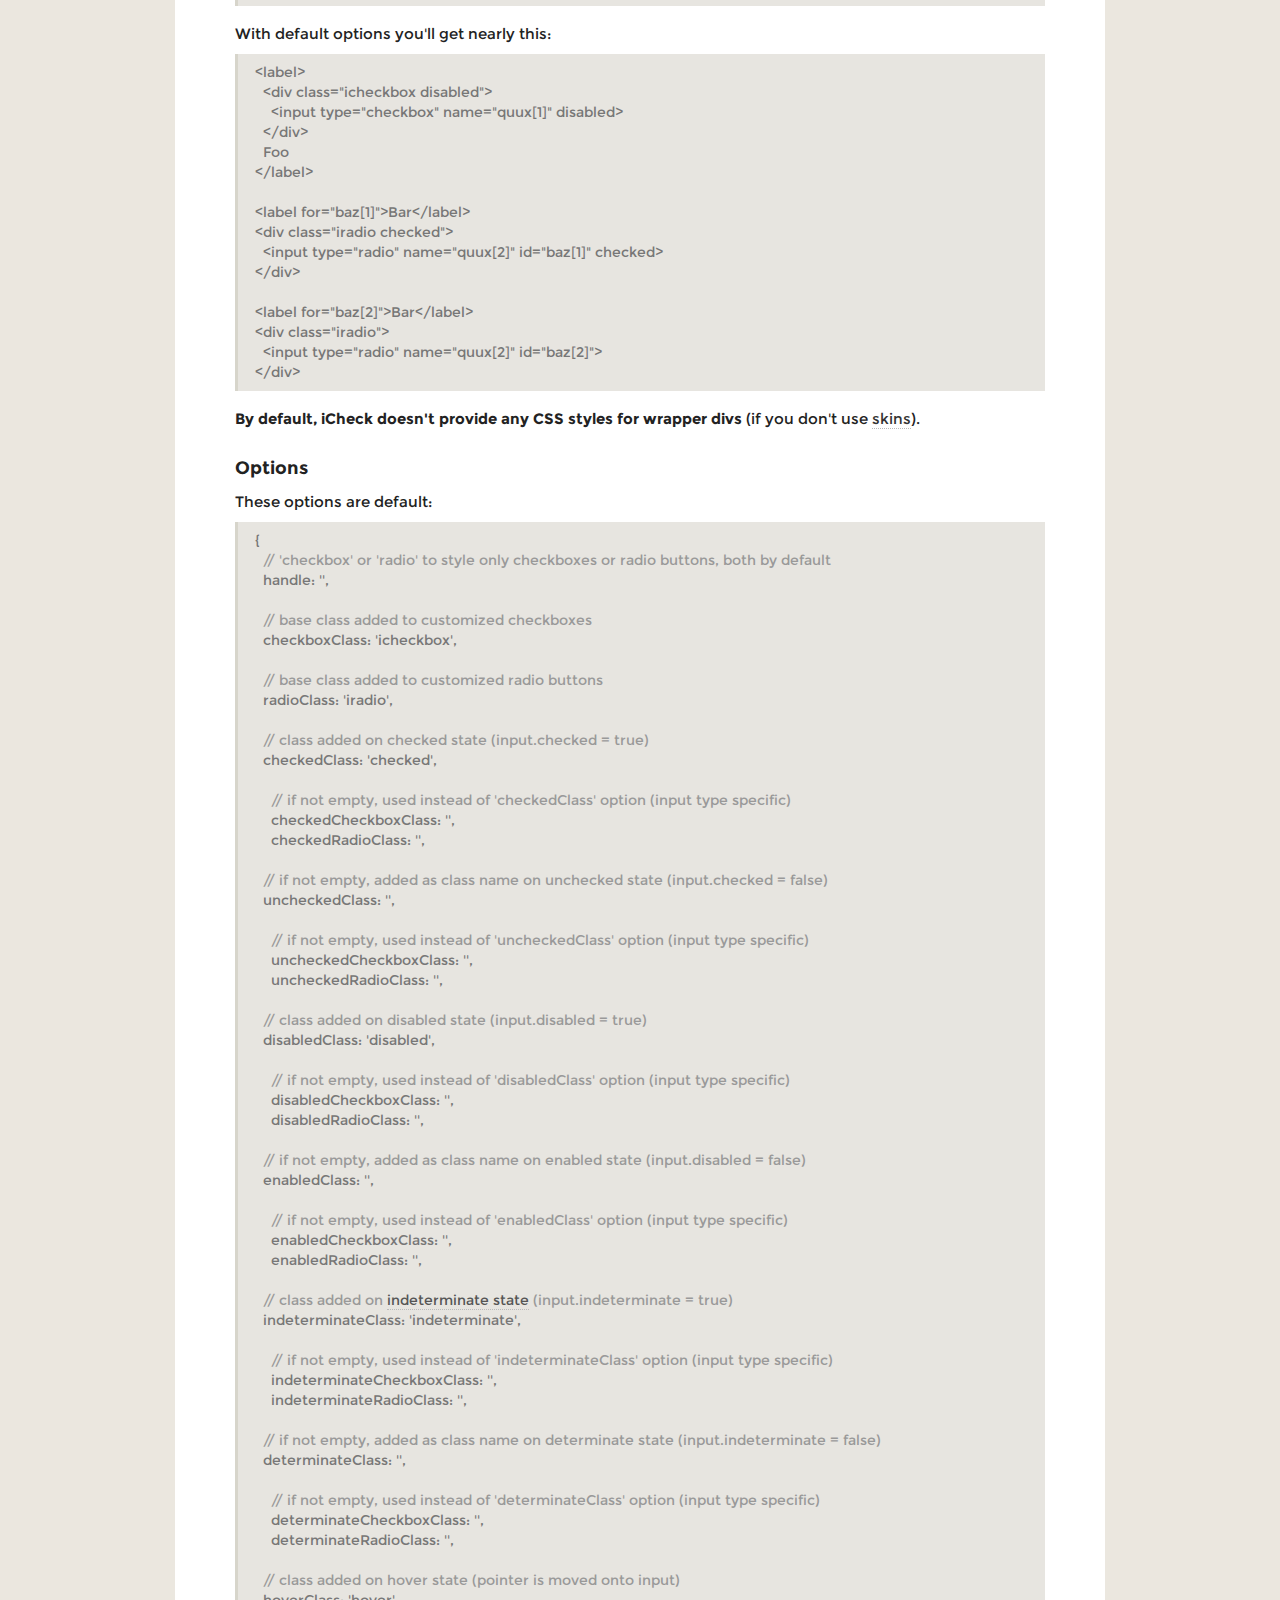
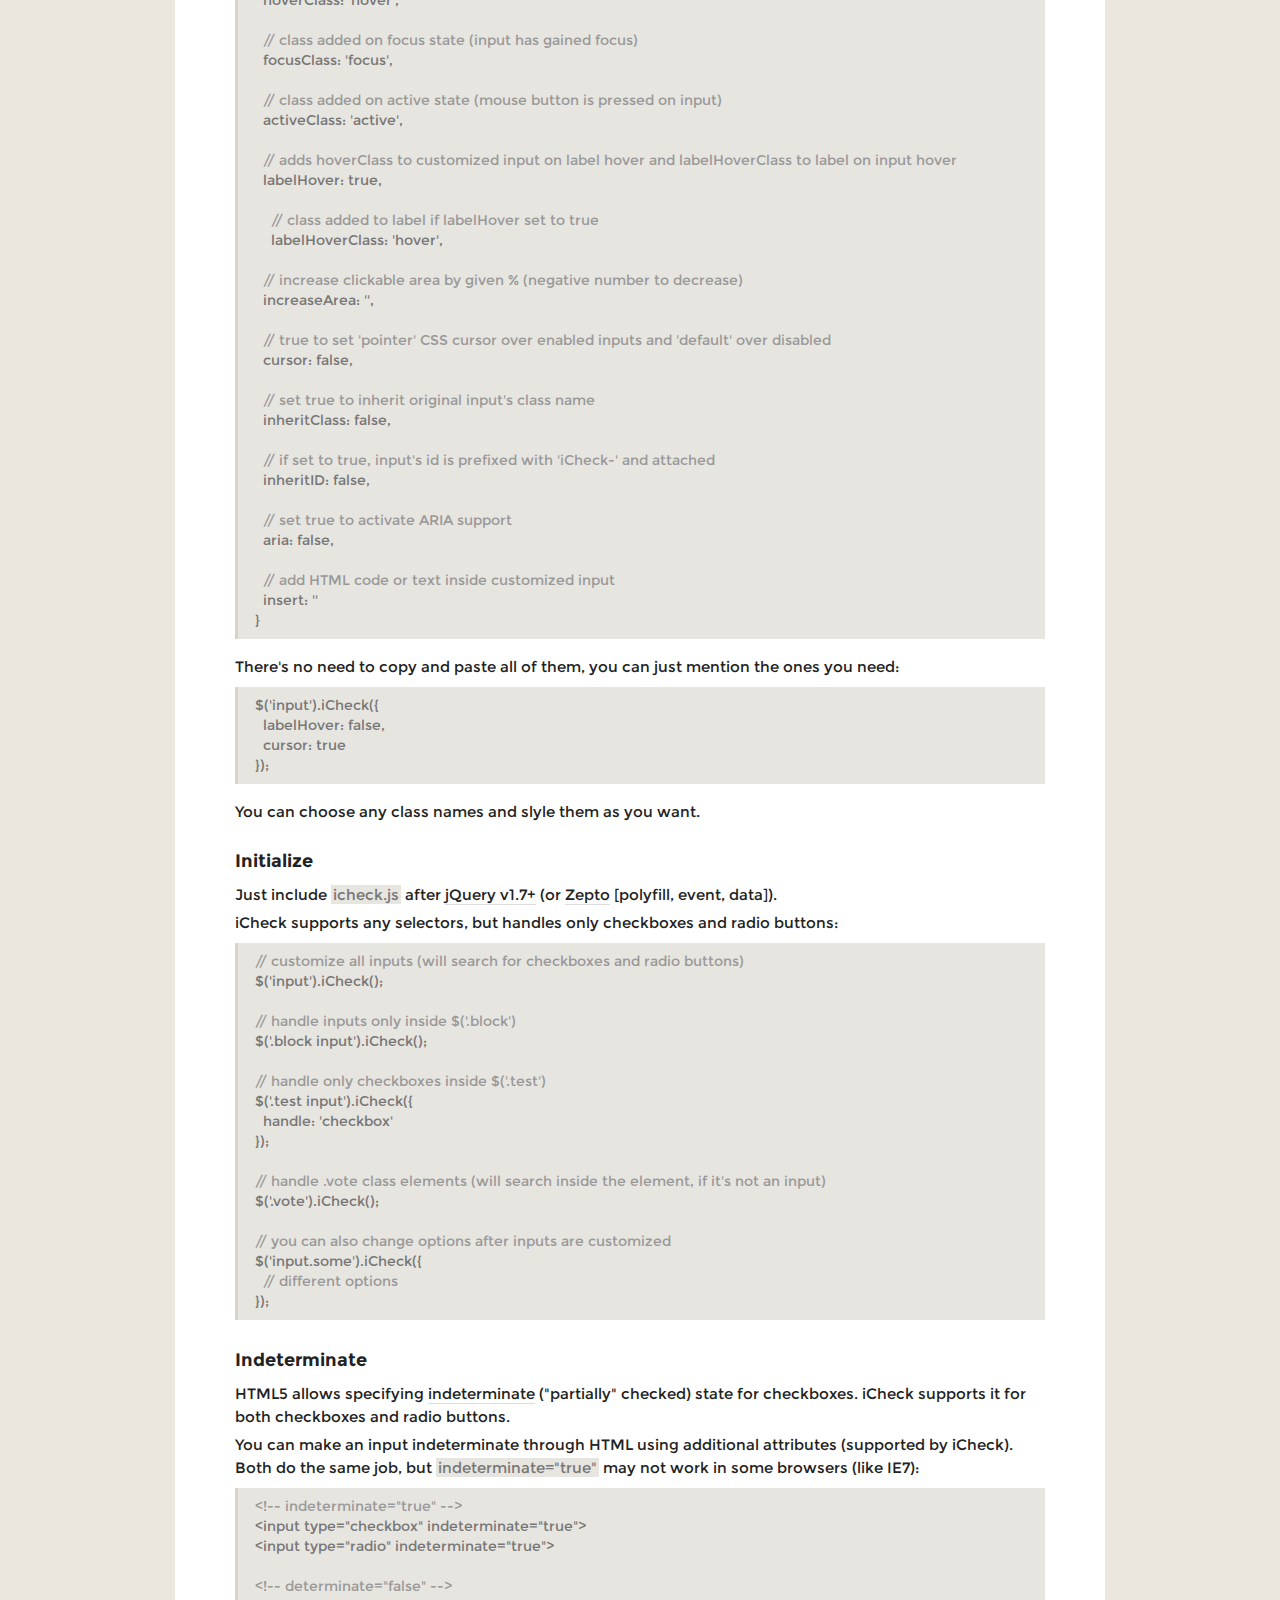
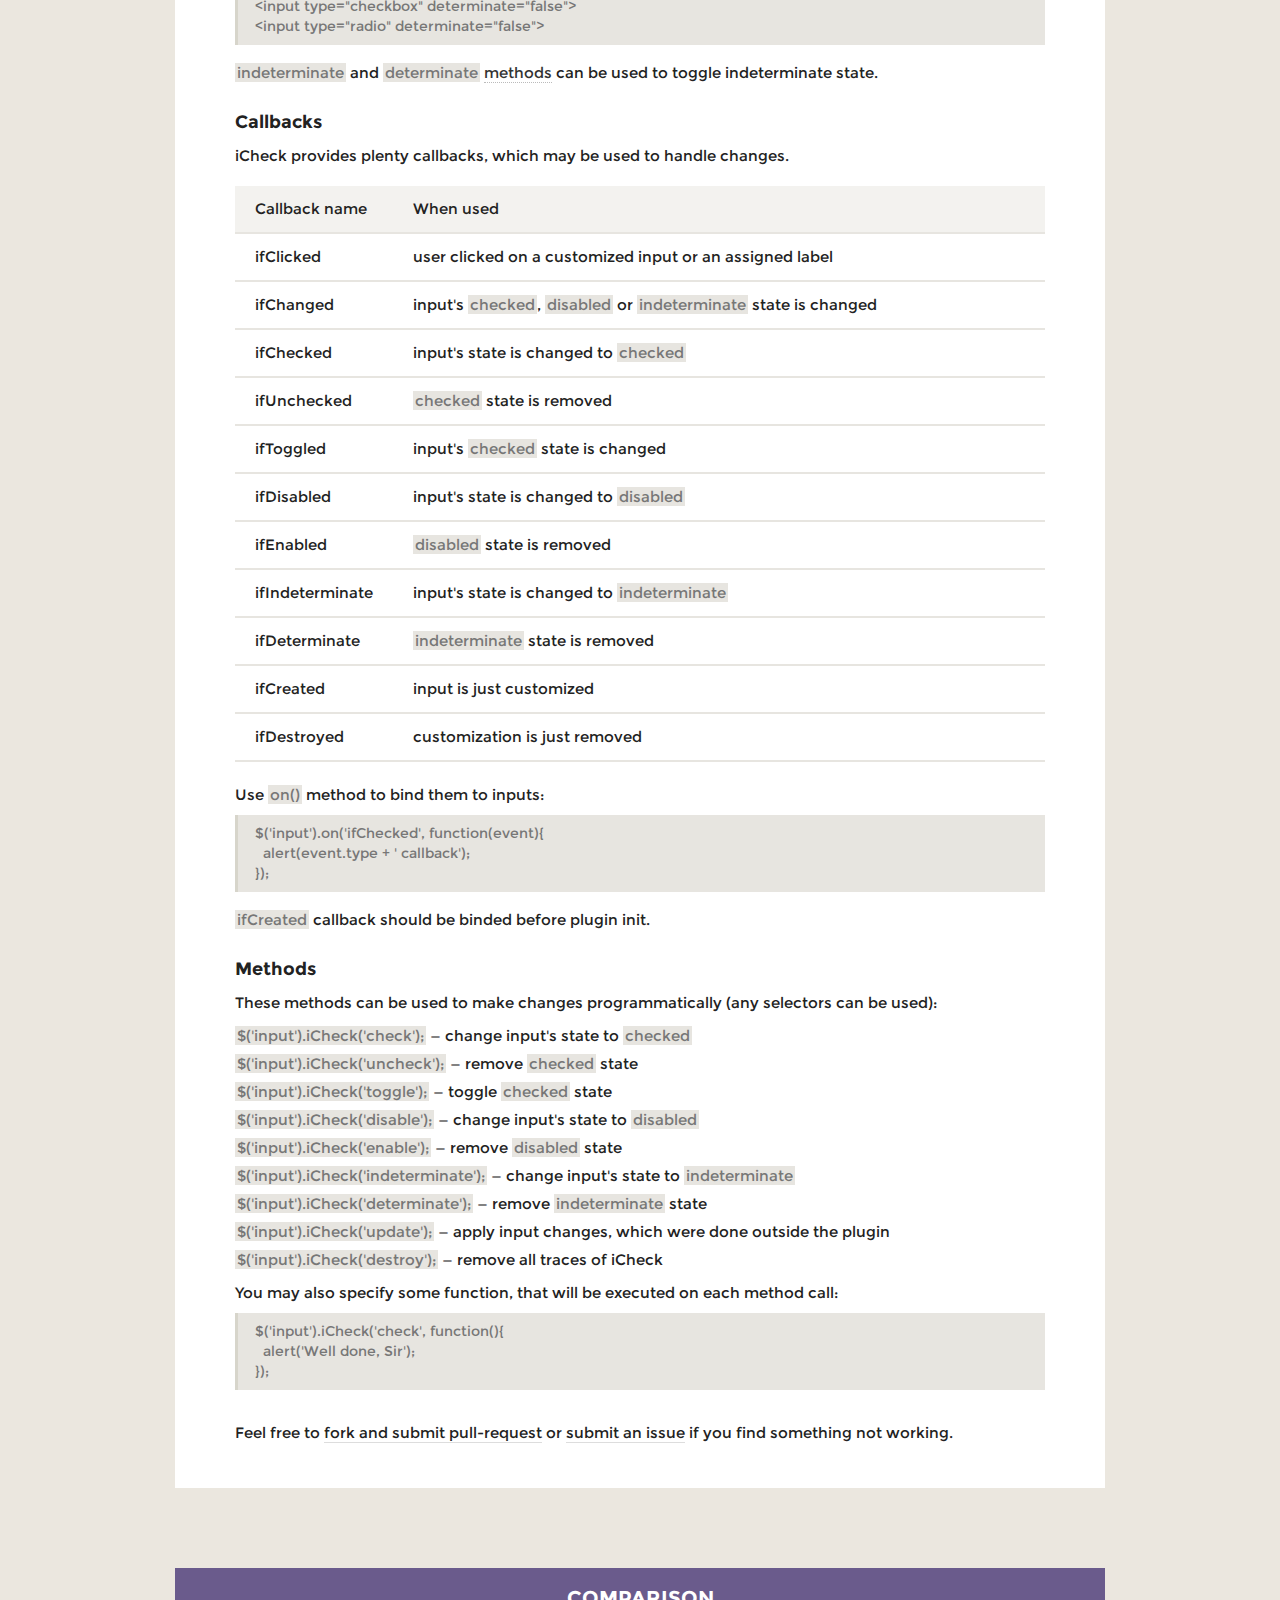
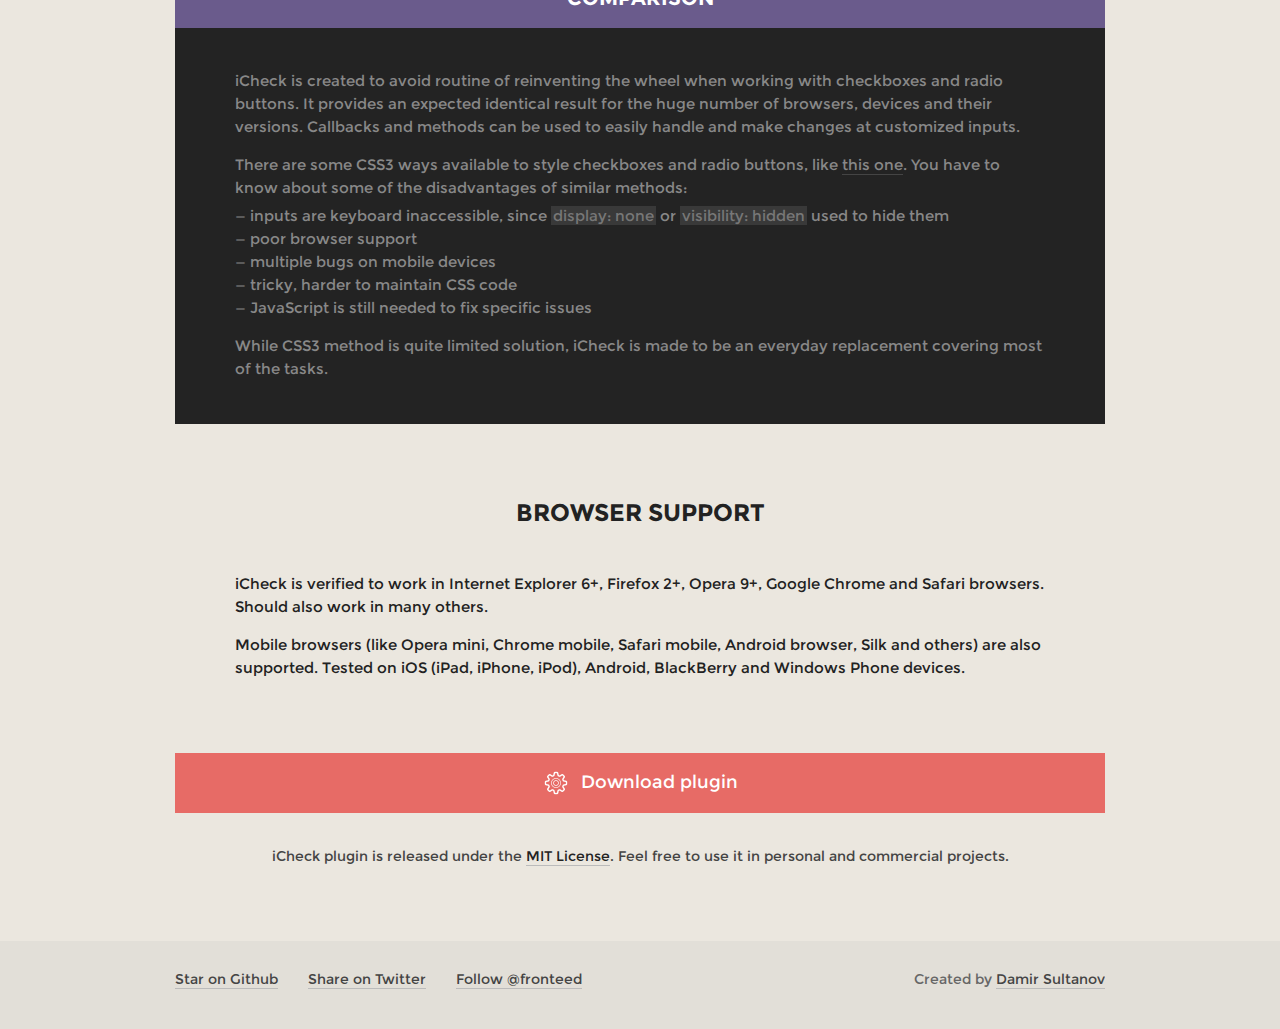
<file: src/main/webapp/assets/plugins/icheck/demo/index.html>
<!DOCTYPE html>
<html lang="en">
<head>
  <title>Checkboxes and radio buttons customization (jQuery and Zepto) plugin</title>
  <meta charset="utf-8">
  <meta content="width=device-width" name="viewport">
  <link href="./css/custom.css?v=1.0.2" rel="stylesheet">
  <link href="../skins/all.css?v=1.0.2" rel="stylesheet">
  <script src="./js/jquery.js"></script>
  <script src="../icheck.js?v=1.0.2"></script>
  <script src="./js/custom.min.js?v=1.0.2"></script>
</head>
<body>
  <div class="layout clear">
    <div class="header">
      <h1>super customized checkboxes and radio buttons for jQuery &amp; Zepto</h1>
      <h3>iCheck <span>v1.0.2</span></h3>
      <strong>@<a href="http://twitter.com/fronteed/">Fronteed</a></strong>
    </div>
    <div class="features">
      <div class="arrows">
        <div class="bottom" data-to="demo"></div>
      </div>
      <h2>Plugin features</h2>
      <ul>
        <li>
          <strong>Identical inputs across different browsers and devices</strong> &mdash; both <span class="self" data-to="download">desktop and mobile</span>
        </li>
        <li>
          <strong>Touch devices support</strong> &mdash; iOS, Android, BlackBerry, Windows Phone, Amazon Kindle
        </li>
        <li>
          <strong>Keyboard accessible inputs</strong> &mdash; <span class="mark">Tab</span>, <span class="mark">Spacebar</span>, <span class="mark">Arrow up/down</span> and other shortcuts
        </li>
        <li>
          <strong>Screenreader accessible inputs</strong> &mdash; <a href="https://developer.mozilla.org/en-US/docs/Accessibility/ARIA" target="blank">ARIA</a> attributes for VoiceOver and others
        </li>
        <li>
          <strong>Customization freedom</strong> &mdash; use any HTML and CSS to style inputs (try <span class="self" data-to="skins">6 Retina-ready skins</span>)
        </li>
        <li>
          <strong>jQuery and Zepto</strong> JavaScript libraries support from single file
        </li>
        <li>
          <strong>Lightweight size</strong> &mdash; 1 kb gzipped
        </li>
        <li class="offset">
          <strong class="self" data-to="options">32 options</strong> to customize checkboxes and radio buttons
        </li>
        <li>
          <strong class="self" data-to="callbacks">11 callbacks</strong> to handle changes
        </li>
        <li>
          <strong class="self" data-to="methods">9 methods</strong> to make changes programmatically
        </li>
        <li>
          Saves changes to original inputs, <span class="self" data-to="init">works carefully</span> with any selectors
        </li>
      </ul>
    </div>
    <div class="social clear">
      <ul class="left">
        <li>
          <a href="http://github.com/fronteed/iCheck/">Download latest version</a>
        </li>
      </ul>
      <ul class="right local">
        <li>
          <a href="http://twitter.com/fronteed/">Follow @fronteed</a>
        </li>
        <li>
          <a href="https://twitter.com/intent/tweet?text=Highly customizable checkboxes and radio buttons&amp;url=http://fronteed.com/iCheck/&amp;via=fronteed&amp;hashtags=jQuery,Zepto">Share on Twitter</a>
        </li>
        <li>
          <a href="https://github.com/fronteed/iCheck">Star on GitHub</a>
        </li>
      </ul>
    </div>
    <div class="demo-holder">
      <h2 class="demo-title">Demo</h2>
      <div class="demo">
        <div class="arrows">
          <div class="top" data-to="features"></div>
          <div class="bottom" data-to="skins"></div>
        </div>
        <div class="demo-list clear">
          <ul>
            <li>
              <input tabindex="1" type="checkbox" id="input-1">
              <label for="input-1">Checkbox, <span>#input-1</span></label>
            </li>
            <li>
              <input tabindex="2" type="checkbox" id="input-2" checked>
              <label for="input-2">Checkbox, <span>#input-2</span></label>
            </li>
          </ul>
          <ul>
            <li>
              <input tabindex="3" type="radio" id="input-3" name="demo-radio">
              <label for="input-3">Radio button, <span>#input-3</span></label>
            </li>
            <li>
              <input tabindex="4" type="radio" id="input-4" name="demo-radio" checked>
              <label for="input-4">Radio button, <span>#input-4</span></label>
            </li>
          </ul>
          <script>
          $(document).ready(function(){
            var callbacks_list = $('.demo-callbacks ul');
            $('.demo-list input').on('ifCreated ifClicked ifChanged ifChecked ifUnchecked ifDisabled ifEnabled ifDestroyed', function(event){
              callbacks_list.prepend('<li><span>#' + this.id + '</span> is ' + event.type.replace('if', '').toLowerCase() + '</li>');
            }).iCheck({
              checkboxClass: 'icheckbox_square-blue',
              radioClass: 'iradio_square-blue',
              increaseArea: '20%'
            });
          });
          </script>
        </div>
        <dl class="demo-methods">
          <dt>
            <span class="self do-check">Add <span class="mark">checked</span> state to 1 and 3 inputs</span>
            <span class="code">
              <span class="self">show code</span>
            </span>
          </dt>
          <dd>
<pre class="markup">
$('#input-1, #input-3').iCheck('check');
</pre>
          </dd>
          <dt>
            <span class="self do-uncheck">Remove <span class="mark">checked</span> state from 1 and 3 inputs</span>
            <span class="code">
              <span class="self">show code</span>
            </span>
          </dt>
          <dd>
<pre class="markup">
$('#input-1, #input-3').iCheck('uncheck');
</pre>
          </dd>
          <dt>
            <span class="self do-disable">Add <span class="mark">disabled</span> state to 2 and 4 inputs</span>
            <span class="code">
              <span class="self">show code</span>
            </span>
          </dt>
          <dd>
<pre class="markup">
$('#input-2, #input-4').iCheck('disable');
</pre>
          </dd>
          <dt>
            <span class="self do-enable">Remove <span class="mark">disabled</span> state from 2 and 4 inputs</span>
            <span class="code">
              <span class="self">show code</span>
            </span>
          </dt>
          <dd>
<pre class="markup">
$('#input-2, #input-4').iCheck('enable');
</pre>
          </dd>
          <dt>
            <span class="self do-destroy">Remove all traces of iCheck</span>
            <span class="code">
              <span class="self">show code</span>
            </span>
          </dt>
          <dd>
<pre class="markup">
$('input').iCheck('destroy');
</pre>
          </dd>
        </dl>
        <div class="demo-callbacks">
          <h2>Callbacks</h2>
          <ul></ul>
        </div>
      </div>
    </div>
    <div class="skins">
      <h2>Skins</h2>
      <div class="skin skin-minimal">
        <div class="arrows">
          <div class="top" data-to="demo"></div>
          <div class="bottom" data-to="skin-square"></div>
        </div>
        <h3>Minimal skin</h3>
        <dl class="clear">
          <dd class="selected">
            <div class="skin-section">
              <h4>Live</h4>
              <ul class="list">
                <li>
                  <input tabindex="5" type="checkbox" id="minimal-checkbox-1">
                  <label for="minimal-checkbox-1">Checkbox 1</label>
                </li>
                <li>
                  <input tabindex="6" type="checkbox" id="minimal-checkbox-2" checked>
                  <label for="minimal-checkbox-2">Checkbox 2</label>
                </li>
                <li>
                  <input type="checkbox" id="minimal-checkbox-disabled" disabled>
                  <label for="minimal-checkbox-disabled">Disabled</label>
                </li>
                <li>
                  <input type="checkbox" id="minimal-checkbox-disabled-checked" checked disabled>
                  <label for="minimal-checkbox-disabled-checked">Disabled &amp; checked</label>
                </li>
              </ul>
              <ul class="list">
                <li>
                  <input tabindex="7" type="radio" id="minimal-radio-1" name="minimal-radio">
                  <label for="minimal-radio-1">Radio button 1</label>
                </li>
                <li>
                  <input tabindex="8" type="radio" id="minimal-radio-2" name="minimal-radio" checked>
                  <label for="minimal-radio-2">Radio button 2</label>
                </li>
                <li>
                  <input type="radio" id="minimal-radio-disabled" disabled>
                  <label for="minimal-radio-disabled">Disabled</label>
                </li>
                <li>
                  <input type="radio" id="minimal-radio-disabled-checked" checked disabled>
                  <label for="minimal-radio-disabled-checked">Disabled &amp; checked</label>
                </li>
              </ul>
              <div class="colors clear">
                <strong>Color schemes</strong>
                <ul>
                  <li class="active" title="Black"></li>
                  <li class="red" title="Red"></li>
                  <li class="green" title="Green"></li>
                  <li class="blue" title="Blue"></li>
                  <li class="aero" title="Aero"></li>
                  <li class="grey" title="Grey"></li>
                  <li class="orange" title="Orange"></li>
                  <li class="yellow" title="Yellow"></li>
                  <li class="pink" title="Pink"></li>
                  <li class="purple" title="Purple"></li>
                </ul>
              </div>
            </div>
            <div class="skin-section skin-states">
              <h4>States</h4>
              <ul class="list">
                <li>
                  <div class="state icheckbox_minimal"></div>
                  <div class="state iradio_minimal"></div>
                  Normal
                </li>
                <li>
                  <div class="state icheckbox_minimal hover"></div>
                  <div class="state iradio_minimal hover"></div>
                  Hover
                </li>
                <li>
                  <div class="state icheckbox_minimal checked"></div>
                  <div class="state iradio_minimal checked"></div>
                  Checked
                </li>
                <li>
                  <div class="state icheckbox_minimal disabled"></div>
                  <div class="state iradio_minimal disabled"></div>
                  Disabled
                </li>
                <li>
                  <div class="state icheckbox_minimal checked disabled"></div>
                  <div class="state iradio_minimal checked disabled"></div>
                  Disabled &amp; checked
                </li>
              </ul>
            </div>
            <script>
            $(document).ready(function(){
              $('.skin-minimal input').iCheck({
                checkboxClass: 'icheckbox_minimal',
                radioClass: 'iradio_minimal',
                increaseArea: '20%'
              });
            });
            </script>
          </dd>
          <dt class="selected">Demo</dt>
          <dd>
            <div class="skin-pre">
              <p>
                Make sure <a href="http://jquery.com" target="blank">jQuery v1.7+</a> (or <a href="http://github.com/madrobby/zepto#zepto-modules" target="blank">Zepto</a> [polyfill, event, data]) is loaded before the <span class="mark">icheck.js</span>.
              </p>
            </div>
            <ol class="skin-usage">
              <li>
                Choose a color scheme, there are 10 different styles available:
                <div class="schemes clear">
                  <ul>
                    <li><strong>Black</strong> &mdash; minimal.css</li>
                    <li><strong>Red</strong> &mdash; red.css</li>
                    <li><strong>Green</strong> &mdash; green.css</li>
                    <li><strong>Blue</strong> &mdash; blue.css</li>
                    <li><strong>Aero</strong> &mdash; aero.css</li>
                  </ul>
                  <ul>
                    <li><strong>Grey</strong> &mdash; grey.css</li>
                    <li><strong>Orange</strong> &mdash; orange.css</li>
                    <li><strong>Yellow</strong> &mdash; yellow.css</li>
                    <li><strong>Pink</strong> &mdash; pink.css</li>
                    <li><strong>Purple</strong> &mdash; purple.css</li>
                  </ul>
                </div>
              </li>
              <li>
                Copy <span class="mark">/skins/minimal/</span> folder and <span class="mark">icheck.js</span>  file to your site.
              </li>
              <li>
                <p>Insert before <span class="mark">&lt;/head></span> in your HTML (replace <span class="mark">your-path</span> and <span class="mark">color-scheme</span>):</p>
<pre class="markup">
&lt;link href="your-path/minimal/color-scheme.css" rel="stylesheet">
&lt;script src="your-path/icheck.js">&lt;/script>
</pre>
                <p>Example for a <strong>Red</strong> color scheme:</p>
<pre class="markup">
&lt;link href="your-path/minimal/red.css" rel="stylesheet">
&lt;script src="your-path/icheck.js">&lt;/script>
</pre>
              </li>
              <li>
                <p>Add some checkboxes and radio buttons to your HTML:</p>
<pre class="markup">
&lt;input type="checkbox">
&lt;input type="checkbox" checked>
&lt;input type="radio" name="iCheck">
&lt;input type="radio" name="iCheck" checked>
</pre>
              </li>
              <li>
                <p>Add JavaScript to your HTML to launch iCheck plugin:</p>
<pre class="markup">
&lt;script>
$(document).ready(function(){
  $('input').iCheck({
    checkboxClass: 'icheckbox_minimal',
    radioClass: 'iradio_minimal',
    increaseArea: '20%' <span class="comment">// optional</span>
  });
});
&lt;/script>
</pre>
                <p>For different from black color schemes use this code (example for <strong>Red</strong>):</p>
<pre class="markup">
&lt;script>
$(document).ready(function(){
  $('input').iCheck({
    checkboxClass: 'icheckbox_minimal-red',
    radioClass: 'iradio_minimal-red',
    increaseArea: '20%' <span class="comment">// optional</span>
  });
});
&lt;/script>
</pre>
              </li>
              <li>Done.</li>
            </ol>
          </dd>
          <dt>Usage</dt>
        </dl>
      </div>
      <div class="skin skin-square">
        <div class="arrows">
          <div class="top" data-to="skin-minimal"></div>
          <div class="bottom" data-to="skin-flat"></div>
        </div>
        <h3>Square skin</h3>
        <dl class="clear">
          <dd class="selected">
            <div class="skin-section">
              <h4>Live</h4>
              <ul class="list">
                <li>
                  <input tabindex="9" type="checkbox" id="square-checkbox-1">
                  <label for="square-checkbox-1">Checkbox 1</label>
                </li>
                <li>
                  <input tabindex="10" type="checkbox" id="square-checkbox-2" checked>
                  <label for="square-checkbox-2">Checkbox 2</label>
                </li>
                <li>
                  <input type="checkbox" id="square-checkbox-disabled" disabled>
                  <label for="square-checkbox-disabled">Disabled</label>
                </li>
                <li>
                  <input type="checkbox" id="square-checkbox-disabled-checked" checked disabled>
                  <label for="square-checkbox-disabled-checked">Disabled &amp; checked</label>
                </li>
              </ul>
              <ul class="list">
                <li>
                  <input tabindex="11" type="radio" id="square-radio-1" name="square-radio">
                  <label for="square-radio-1">Radio button 1</label>
                </li>
                <li>
                  <input tabindex="12" type="radio" id="square-radio-2" name="square-radio" checked>
                  <label for="square-radio-2">Radio button 2</label>
                </li>
                <li>
                  <input type="radio" id="square-radio-disabled" disabled>
                  <label for="square-radio-disabled">Disabled</label>
                </li>
                <li>
                  <input type="radio" id="square-radio-disabled-checked" checked disabled>
                  <label for="square-radio-disabled-checked">Disabled &amp; checked</label>
                </li>
              </ul>
              <div class="colors clear">
                <strong>Color schemes</strong>
                <ul>
                  <li title="Black"></li>
                  <li class="red" title="Red"></li>
                  <li class="green active" title="Green"></li>
                  <li class="blue" title="Blue"></li>
                  <li class="aero" title="Aero"></li>
                  <li class="grey" title="Grey"></li>
                  <li class="orange" title="Orange"></li>
                  <li class="yellow" title="Yellow"></li>
                  <li class="pink" title="Pink"></li>
                  <li class="purple" title="Purple"></li>
                </ul>
              </div>
            </div>
            <div class="skin-section skin-states">
              <h4>States</h4>
              <ul class="list">
                <li>
                  <div class="state icheckbox_square-green"></div>
                  <div class="state iradio_square-green"></div>
                  Normal
                </li>
                <li>
                  <div class="state icheckbox_square-green hover"></div>
                  <div class="state iradio_square-green hover"></div>
                  Hover
                </li>
                <li>
                  <div class="state icheckbox_square-green checked"></div>
                  <div class="state iradio_square-green checked"></div>
                  Checked
                </li>
                <li>
                  <div class="state icheckbox_square-green disabled"></div>
                  <div class="state iradio_square-green disabled"></div>
                  Disabled
                </li>
                <li>
                  <div class="state icheckbox_square-green checked disabled"></div>
                  <div class="state iradio_square-green checked disabled"></div>
                  Disabled &amp; checked
                </li>
              </ul>
            </div>
            <script>
            $(document).ready(function(){
              $('.skin-square input').iCheck({
                checkboxClass: 'icheckbox_square-green',
                radioClass: 'iradio_square-green',
                increaseArea: '20%'
              });
            });
            </script>
          </dd>
          <dt class="selected">Demo</dt>
          <dd>
            <div class="skin-pre">
              <p>
                Make sure <a href="http://jquery.com" target="blank">jQuery v1.7+</a> (or <a href="http://github.com/madrobby/zepto#zepto-modules" target="blank">Zepto</a> [polyfill, event, data]) is loaded before the <span class="mark">icheck.js</span>.
              </p>
            </div>
            <ol class="skin-usage">
              <li>
                Choose a color scheme, there are 10 different styles available:
                <div class="schemes clear">
                  <ul>
                    <li><strong>Black</strong> &mdash; square.css</li>
                    <li><strong>Red</strong> &mdash; red.css</li>
                    <li><strong>Green</strong> &mdash; green.css</li>
                    <li><strong>Blue</strong> &mdash; blue.css</li>
                    <li><strong>Aero</strong> &mdash; aero.css</li>
                  </ul>
                  <ul>
                    <li><strong>Grey</strong> &mdash; grey.css</li>
                    <li><strong>Orange</strong> &mdash; orange.css</li>
                    <li><strong>Yellow</strong> &mdash; yellow.css</li>
                    <li><strong>Pink</strong> &mdash; pink.css</li>
                    <li><strong>Purple</strong> &mdash; purple.css</li>
                  </ul>
                </div>
              </li>
              <li>
                Copy <span class="mark">/skins/square/</span> folder and <span class="mark">icheck.js</span> file to your site.
              </li>
              <li>
                <p>Insert before <span class="mark">&lt;/head></span> in your HTML (replace <span class="mark">your-path</span> and <span class="mark">color-scheme</span>):</p>
<pre class="markup">
&lt;link href="your-path/square/color-scheme.css" rel="stylesheet">
&lt;script src="your-path/icheck.js">&lt;/script>
</pre>
                <p>Example for a <strong>Red</strong> color scheme:</p>
<pre class="markup">
&lt;link href="your-path/square/red.css" rel="stylesheet">
&lt;script src="your-path/icheck.js">&lt;/script>
</pre>
              </li>
              <li>
                <p>Add some checkboxes and radio buttons to your HTML:</p>
<pre class="markup">
&lt;input type="checkbox">
&lt;input type="checkbox" checked>
&lt;input type="radio" name="iCheck">
&lt;input type="radio" name="iCheck" checked>
</pre>
              </li>
              <li>
                <p>Add JavaScript to your HTML to launch iCheck plugin:</p>
<pre class="markup">
&lt;script>
$(document).ready(function(){
  $('input').iCheck({
    checkboxClass: 'icheckbox_square',
    radioClass: 'iradio_square',
    increaseArea: '20%' <span class="comment">// optional</span>
  });
});
&lt;/script>
</pre>
                <p>For different from black color schemes use this code (example for <strong>Red</strong>):</p>
<pre class="markup">
&lt;script>
$(document).ready(function(){
  $('input').iCheck({
    checkboxClass: 'icheckbox_square-red',
    radioClass: 'iradio_square-red',
    increaseArea: '20%' <span class="comment">// optional</span>
  });
});
&lt;/script>
</pre>
              </li>
              <li>Done.</li>
            </ol>
          </dd>
          <dt>Usage</dt>
        </dl>
      </div>
      <div class="skin skin-flat">
        <div class="arrows">
          <div class="top" data-to="skin-square"></div>
          <div class="bottom" data-to="skin-line"></div>
        </div>
        <h3>Flat skin</h3>
        <dl class="clear">
          <dd class="selected">
            <div class="skin-section">
              <h4>Live</h4>
              <ul class="list">
                <li>
                  <input tabindex="13" type="checkbox" id="flat-checkbox-1">
                  <label for="flat-checkbox-1">Checkbox 1</label>
                </li>
                <li>
                  <input tabindex="14" type="checkbox" id="flat-checkbox-2" checked>
                  <label for="flat-checkbox-2">Checkbox 2</label>
                </li>
                <li>
                  <input type="checkbox" id="flat-checkbox-disabled" disabled>
                  <label for="flat-checkbox-disabled">Disabled</label>
                </li>
                <li>
                  <input type="checkbox" id="flat-checkbox-disabled-checked" checked disabled>
                  <label for="flat-checkbox-disabled-checked">Disabled &amp; checked</label>
                </li>
              </ul>
              <ul class="list">
                <li>
                  <input tabindex="15" type="radio" id="flat-radio-1" name="flat-radio">
                  <label for="flat-radio-1">Radio button 1</label>
                </li>
                <li>
                  <input tabindex="16" type="radio" id="flat-radio-2" name="flat-radio" checked>
                  <label for="flat-radio-2">Radio button 2</label>
                </li>
                <li>
                  <input type="radio" id="flat-radio-disabled" disabled>
                  <label for="flat-radio-disabled">Disabled</label>
                </li>
                <li>
                  <input type="radio" id="flat-radio-disabled-checked" checked disabled>
                  <label for="flat-radio-disabled-checked">Disabled &amp; checked</label>
                </li>
              </ul>
              <div class="colors clear">
                <strong>Color schemes</strong>
                <ul>
                  <li title="Black"></li>
                  <li class="red active" title="Red"></li>
                  <li class="green" title="Green"></li>
                  <li class="blue" title="Blue"></li>
                  <li class="aero" title="Aero"></li>
                  <li class="grey" title="Grey"></li>
                  <li class="orange" title="Orange"></li>
                  <li class="yellow" title="Yellow"></li>
                  <li class="pink" title="Pink"></li>
                  <li class="purple" title="Purple"></li>
                </ul>
              </div>
            </div>
            <div class="skin-section skin-states">
              <h4>States</h4>
              <ul class="list">
                <li>
                  <div class="state icheckbox_flat-red"></div>
                  <div class="state iradio_flat-red"></div>
                  Normal
                </li>
                <li>
                  <div class="state icheckbox_flat-red checked"></div>
                  <div class="state iradio_flat-red checked"></div>
                  Checked
                </li>
                <li>
                  <div class="state icheckbox_flat-red disabled"></div>
                  <div class="state iradio_flat-red disabled"></div>
                  Disabled
                </li>
                <li>
                  <div class="state icheckbox_flat-red checked disabled"></div>
                  <div class="state iradio_flat-red checked disabled"></div>
                  Disabled &amp; checked
                </li>
              </ul>
            </div>
            <script>
            $(document).ready(function(){
              $('.skin-flat input').iCheck({
                checkboxClass: 'icheckbox_flat-red',
                radioClass: 'iradio_flat-red'
              });
            });
            </script>
          </dd>
          <dt class="selected">Demo</dt>
          <dd>
            <div class="skin-pre">
              <p>
                Make sure <a href="http://jquery.com" target="blank">jQuery v1.7+</a> (or <a href="http://github.com/madrobby/zepto#zepto-modules" target="blank">Zepto</a> [polyfill, event, data]) is loaded before the <span class="mark">icheck.js</span>.
              </p>
            </div>
            <ol class="skin-usage">
              <li>
                Choose a color scheme, there are 10 different styles available:
                <div class="schemes clear">
                  <ul>
                    <li><strong>Black</strong> &mdash; square.css</li>
                    <li><strong>Red</strong> &mdash; red.css</li>
                    <li><strong>Green</strong> &mdash; green.css</li>
                    <li><strong>Blue</strong> &mdash; blue.css</li>
                    <li><strong>Aero</strong> &mdash; aero.css</li>
                  </ul>
                  <ul>
                    <li><strong>Grey</strong> &mdash; grey.css</li>
                    <li><strong>Orange</strong> &mdash; orange.css</li>
                    <li><strong>Yellow</strong> &mdash; yellow.css</li>
                    <li><strong>Pink</strong> &mdash; pink.css</li>
                    <li><strong>Purple</strong> &mdash; purple.css</li>
                  </ul>
                </div>
              </li>
              <li>
                Copy <span class="mark">/skins/flat/</span> folder and <span class="mark">icheck.js</span> file to your site.
              </li>
              <li>
                <p>Insert before <span class="mark">&lt;/head></span> in your HTML (replace <span class="mark">your-path</span> and <span class="mark">color-scheme</span>):</p>
<pre class="markup">
&lt;link href="your-path/flat/color-scheme.css" rel="stylesheet">
&lt;script src="your-path/icheck.js">&lt;/script>
</pre>
                <p>Example for a <strong>Red</strong> color scheme:</p>
<pre class="markup">
&lt;link href="your-path/flat/red.css" rel="stylesheet">
&lt;script src="your-path/icheck.js">&lt;/script>
</pre>
              </li>
              <li>
                <p>Add some checkboxes and radio buttons to your HTML:</p>
<pre class="markup">
&lt;input type="checkbox">
&lt;input type="checkbox" checked>
&lt;input type="radio" name="iCheck">
&lt;input type="radio" name="iCheck" checked>
</pre>
              </li>
              <li>
                <p>Add JavaScript to your HTML to launch iCheck plugin:</p>
<pre class="markup">
&lt;script>
$(document).ready(function(){
  $('input').iCheck({
    checkboxClass: 'icheckbox_flat',
    radioClass: 'iradio_flat'
  });
});
&lt;/script>
</pre>
                <p>For different from black color schemes use this code (example for <strong>Red</strong>):</p>
<pre class="markup">
&lt;script>
$(document).ready(function(){
  $('input').iCheck({
    checkboxClass: 'icheckbox_flat-red',
    radioClass: 'iradio_flat-red'
  });
});
&lt;/script>
</pre>
              </li>
              <li>Done.</li>
            </ol>
          </dd>
          <dt>Usage</dt>
        </dl>
      </div>
      <div class="skin skin-line">
        <div class="arrows">
          <div class="top" data-to="skin-flat"></div>
          <div class="bottom" data-to="skin-polaris"></div>
        </div>
        <h3>Line skin</h3>
        <dl class="clear">
          <dd class="selected">
            <div class="skin-section">
              <h4>Live</h4>
              <ul class="list">
                <li>
                  <input tabindex="17" type="checkbox" id="line-checkbox-1">
                  <label for="line-checkbox-1">Checkbox 1</label>
                </li>
                <li>
                  <input tabindex="18" type="checkbox" id="line-checkbox-2" checked>
                  <label for="line-checkbox-2">Checkbox 2</label>
                </li>
                <li>
                  <input type="checkbox" id="line-checkbox-disabled" disabled>
                  <label for="line-checkbox-disabled">Disabled</label>
                </li>
                <li>
                  <input type="checkbox" id="line-checkbox-disabled-checked" checked disabled>
                  <label for="line-checkbox-disabled-checked">Disabled &amp; checked</label>
                </li>
              </ul>
              <ul class="list">
                <li>
                  <input tabindex="19" type="radio" id="line-radio-1" name="line-radio">
                  <label for="line-radio-1">Radio button 1</label>
                </li>
                <li>
                  <input tabindex="20" type="radio" id="line-radio-2" name="line-radio" checked>
                  <label for="line-radio-2">Radio button 2</label>
                </li>
                <li>
                  <input type="radio" id="line-radio-disabled" disabled>
                  <label for="line-radio-disabled">Disabled</label>
                </li>
                <li>
                  <input type="radio" id="line-radio-disabled-checked" checked disabled>
                  <label for="line-radio-disabled-checked">Disabled &amp; checked</label>
                </li>
              </ul>
              <div class="colors clear">
                <strong>Color schemes</strong>
                <ul>
                  <li title="Black"></li>
                  <li class="red" title="Red"></li>
                  <li class="green" title="Green"></li>
                  <li class="blue active" title="Blue"></li>
                  <li class="aero" title="Aero"></li>
                  <li class="grey" title="Grey"></li>
                  <li class="orange" title="Orange"></li>
                  <li class="yellow" title="Yellow"></li>
                  <li class="pink" title="Pink"></li>
                  <li class="purple" title="Purple"></li>
                </ul>
              </div>
            </div>
            <div class="skin-section skin-states">
              <h4>States</h4>
              <ul class="list">
                <li>
                  <div class="state icheckbox_line-blue">
                    <div class="icheck_line-icon"></div>
                    Normal
                  </div>
                </li>
                <li>
                  <div class="state icheckbox_line-blue hover">
                    <div class="icheck_line-icon"></div>
                    Hover
                  </div>
                </li>
                <li>
                  <div class="state icheckbox_line-blue checked">
                    <div class="icheck_line-icon"></div>
                    Checked
                  </div>
                </li>
                <li>
                  <div class="state icheckbox_line-blue disabled">
                    <div class="icheck_line-icon"></div>
                    Disabled
                  </div>
                </li>
                <li>
                  <div class="state icheckbox_line-blue checked disabled">
                    <div class="icheck_line-icon"></div>
                    Disabled &amp; checked
                  </div>
                </li>
              </ul>
            </div>
            <script>
            $(document).ready(function(){
              $('.skin-line input').each(function(){
                var self = $(this),
                  label = self.next(),
                  label_text = label.text();

                label.remove();
                self.iCheck({
                  checkboxClass: 'icheckbox_line-blue',
                  radioClass: 'iradio_line-blue',
                  insert: '<div class="icheck_line-icon"></div>' + label_text
                });
              });
            });
            </script>
          </dd>
          <dt class="selected">Demo</dt>
          <dd>
            <div class="skin-pre">
              <p>
                Make sure <a href="http://jquery.com" target="blank">jQuery v1.7+</a> (or <a href="http://github.com/madrobby/zepto#zepto-modules" target="blank">Zepto</a> [polyfill, event, data]) is loaded before the <span class="mark">icheck.js</span>.
              </p>
            </div>
            <ol class="skin-usage">
              <li>
                Choose a color scheme, there are 10 different styles available:
                <div class="schemes clear">
                  <ul>
                    <li><strong>Black</strong> &mdash; line.css</li>
                    <li><strong>Red</strong> &mdash; red.css</li>
                    <li><strong>Green</strong> &mdash; green.css</li>
                    <li><strong>Blue</strong> &mdash; blue.css</li>
                    <li><strong>Aero</strong> &mdash; aero.css</li>
                  </ul>
                  <ul>
                    <li><strong>Grey</strong> &mdash; grey.css</li>
                    <li><strong>Orange</strong> &mdash; orange.css</li>
                    <li><strong>Yellow</strong> &mdash; yellow.css</li>
                    <li><strong>Pink</strong> &mdash; pink.css</li>
                    <li><strong>Purple</strong> &mdash; purple.css</li>
                  </ul>
                </div>
              </li>
              <li>
                Copy <span class="mark">/skins/line/</span> folder and <span class="mark">icheck.js</span> file to your site.
              </li>
              <li>
                <p>Insert before <span class="mark">&lt;/head></span> in your HTML (replace <span class="mark">your-path</span> and <span class="mark">color-scheme</span>):</p>
<pre class="markup">
&lt;link href="your-path/line/color-scheme.css" rel="stylesheet">
&lt;script src="your-path/icheck.js">&lt;/script>
</pre>
                  <p>Example for a <strong>Red</strong> color scheme:</p>
<pre class="markup">
&lt;link href="your-path/line/red.css" rel="stylesheet">
&lt;script src="your-path/icheck.js">&lt;/script>
</pre>
              </li>
              <li>
                <p>Add some checkboxes, radio buttons and labels to your HTML:</p>
<pre class="markup">
&lt;input type="checkbox">
&lt;label>Checkbox 1&lt;/label>

&lt;input type="checkbox" checked>
&lt;label>Checkbox 2&lt;/label>

&lt;input type="radio" name="iCheck">
&lt;label>Radio button 1&lt;/label>

&lt;input type="radio" name="iCheck" checked>
&lt;label>Radio button 2&lt;/label>
</pre>
              </li>
              <li>
                <p>Add JavaScript to your HTML to launch iCheck plugin:</p>
<pre class="markup">
&lt;script>
$(document).ready(function(){
  $('input').each(function(){
    var self = $(this),
      label = self.next(),
      label_text = label.text();

    label.remove();
    self.iCheck({
      checkboxClass: 'icheckbox_line',
      radioClass: 'iradio_line',
      insert: '&lt;div class="icheck_line-icon">&lt;/div>' + label_text
    });
  });
});
&lt;/script>
</pre>
                <p>For different from black color schemes use this code (example for <strong>Red</strong>):</p>
<pre class="markup">
&lt;script>
$(document).ready(function(){
  $('input').each(function(){
    var self = $(this),
      label = self.next(),
      label_text = label.text();

    label.remove();
    self.iCheck({
      checkboxClass: 'icheckbox_line-red',
      radioClass: 'iradio_line-red',
      insert: '&lt;div class="icheck_line-icon">&lt;/div>' + label_text
    });
  });
});
&lt;/script>
</pre>
              </li>
              <li>Done.</li>
            </ol>
          </dd>
          <dt>Usage</dt>
        </dl>
      </div>
      <div class="skin skin-polaris">
        <div class="arrows">
          <div class="top" data-to="skin-line"></div>
          <div class="bottom" data-to="skin-futurico"></div>
        </div>
        <h3>Polaris skin</h3>
        <dl class="clear">
          <dd class="selected">
            <div class="skin-section">
              <h4>Live</h4>
              <ul class="list">
                <li>
                  <input tabindex="21" type="checkbox" id="polaris-checkbox-1">
                  <label for="polaris-checkbox-1">Checkbox 1</label>
                </li>
                <li>
                  <input tabindex="22" type="checkbox" id="polaris-checkbox-2" checked>
                  <label for="polaris-checkbox-2">Checkbox 2</label>
                </li>
                <li>
                  <input type="checkbox" id="polaris-checkbox-disabled" disabled>
                  <label for="polaris-checkbox-disabled">Disabled</label>
                </li>
                <li>
                  <input type="checkbox" id="polaris-checkbox-disabled-checked" checked disabled>
                  <label for="polaris-checkbox-disabled-checked">Disabled &amp; checked</label>
                </li>
              </ul>
              <ul class="list">
                <li>
                  <input tabindex="23" type="radio" id="polaris-radio-1" name="polaris-radio">
                  <label for="polaris-radio-1">Radio button 1</label>
                </li>
                <li>
                  <input tabindex="24" type="radio" id="polaris-radio-2" name="polaris-radio" checked>
                  <label for="polaris-radio-2">Radio button 2</label>
                </li>
                <li>
                  <input type="radio" id="polaris-radio-disabled" disabled>
                  <label for="polaris-radio-disabled">Disabled</label>
                </li>
                <li>
                  <input type="radio" id="polaris-radio-disabled-checked" checked disabled>
                  <label for="polaris-radio-disabled-checked">Disabled &amp; checked</label>
                </li>
              </ul>
            </div>
            <div class="skin-section skin-states">
              <h4>States</h4>
              <ul class="list">
                <li>
                  <div class="state icheckbox_polaris"></div>
                  <div class="state iradio_polaris"></div>
                  Normal
                </li>
                <li>
                  <div class="state icheckbox_polaris hover"></div>
                  <div class="state iradio_polaris hover"></div>
                  Hover
                </li>
                <li>
                  <div class="state icheckbox_polaris checked"></div>
                  <div class="state iradio_polaris checked"></div>
                  Checked
                </li>
                <li>
                  <div class="state icheckbox_polaris disabled"></div>
                  <div class="state iradio_polaris disabled"></div>
                  Disabled
                </li>
                <li>
                  <div class="state icheckbox_polaris checked disabled"></div>
                  <div class="state iradio_polaris checked disabled"></div>
                  Disabled &amp; checked
                </li>
              </ul>
            </div>
            <script>
            $(document).ready(function(){
              $('.skin-polaris input').iCheck({
                checkboxClass: 'icheckbox_polaris',
                radioClass: 'iradio_polaris',
                increaseArea: '-10%'
              });
            });
            </script>
          </dd>
          <dt class="selected">Demo</dt>
          <dd>
            <div class="skin-pre">
              <p>
                Make sure <a href="http://jquery.com" target="blank">jQuery v1.7+</a> (or <a href="http://github.com/madrobby/zepto#zepto-modules" target="blank">Zepto</a> [polyfill, event, data]) is loaded before the <span class="mark">icheck.js</span>.
              </p>
            </div>
            <ol class="skin-usage">
              <li>
                Copy <span class="mark">/skins/polaris/</span> folder and <span class="mark">icheck.js</span> file to your site.
              </li>
              <li>
                <p>Insert before <span class="mark">&lt;/head></span> in your HTML (replace <span class="mark">your-path</span> and <span class="mark">color-scheme</span>):</p>
<pre class="markup">
&lt;link href="your-path/polaris/polaris.css" rel="stylesheet">
&lt;script src="your-path/icheck.js">&lt;/script>
</pre>
              </li>
              <li>
                <p>Add some checkboxes and radio buttons to your HTML:</p>
<pre class="markup">
&lt;input type="checkbox">
&lt;input type="checkbox" checked>
&lt;input type="radio" name="iCheck">
&lt;input type="radio" name="iCheck" checked>
</pre>
              </li>
              <li>
                <p>Add JavaScript to your HTML to launch iCheck plugin:</p>
<pre class="markup">
&lt;script>
$(document).ready(function(){
  $('input').iCheck({
    checkboxClass: 'icheckbox_polaris',
    radioClass: 'iradio_polaris',
    increaseArea: '-10%' <span class="comment">// optional</span>
  });
});
&lt;/script>
</pre>
              </li>
              <li>Done.</li>
            </ol>
          </dd>
          <dt>Usage</dt>
        </dl>
      </div>
      <div class="skin skin-futurico">
        <div class="arrows">
          <div class="top" data-to="skin-polaris"></div>
          <div class="bottom" data-to="usage"></div>
        </div>
        <h3>Futurico skin</h3>
        <dl class="clear">
          <dd class="selected">
            <div class="skin-section">
              <h4>Live</h4>
              <ul class="list">
                <li>
                  <input tabindex="25" type="checkbox" id="futurico-checkbox-1">
                  <label for="futurico-checkbox-1">Checkbox 1</label>
                </li>
                <li>
                  <input tabindex="26" type="checkbox" id="futurico-checkbox-2" checked>
                  <label for="futurico-checkbox-2">Checkbox 2</label>
                </li>
                <li>
                  <input type="checkbox" id="futurico-checkbox-disabled" disabled>
                  <label for="futurico-checkbox-disabled">Disabled</label>
                </li>
                <li>
                  <input type="checkbox" id="futurico-checkbox-disabled-checked" checked disabled>
                  <label for="futurico-checkbox-disabled-checked">Disabled &amp; checked</label>
                </li>
              </ul>
              <ul class="list">
                <li>
                  <input tabindex="27" type="radio" id="futurico-radio-1" name="futurico-radio">
                  <label for="futurico-radio-1">Radio button 1</label>
                </li>
                <li>
                  <input tabindex="28" type="radio" id="futurico-radio-2" name="futurico-radio" checked>
                  <label for="futurico-radio-2">Radio button 2</label>
                </li>
                <li>
                  <input type="radio" id="futurico-radio-disabled" disabled>
                  <label for="futurico-radio-disabled">Disabled</label>
                </li>
                <li>
                  <input type="radio" id="futurico-radio-disabled-checked" checked disabled>
                  <label for="futurico-radio-disabled-checked">Disabled &amp; checked</label>
                </li>
              </ul>
            </div>
            <div class="skin-section skin-states">
              <h4>States</h4>
              <ul class="list">
                <li>
                  <div class="state icheckbox_futurico"></div>
                  <div class="state iradio_futurico"></div>
                  Normal
                </li>
                <li>
                  <div class="state icheckbox_futurico checked"></div>
                  <div class="state iradio_futurico checked"></div>
                  Checked
                </li>
                <li>
                  <div class="state icheckbox_futurico disabled"></div>
                  <div class="state iradio_futurico disabled"></div>
                  Disabled
                </li>
                <li>
                  <div class="state icheckbox_futurico checked disabled"></div>
                  <div class="state iradio_futurico checked disabled"></div>
                  Disabled &amp; checked
                </li>
              </ul>
            </div>
            <script>
            $(document).ready(function(){
              $('.skin-futurico input').iCheck({
                checkboxClass: 'icheckbox_futurico',
                radioClass: 'iradio_futurico',
                increaseArea: '20%'
              });
            });
            </script>
          </dd>
          <dt class="selected">Demo</dt>
          <dd>
            <div class="skin-pre">
              <p>
                Make sure <a href="http://jquery.com" target="blank">jQuery v1.7+</a> (or <a href="http://github.com/madrobby/zepto#zepto-modules" target="blank">Zepto</a> [polyfill, event, data]) is loaded before the <span class="mark">icheck.js</span>.
              </p>
            </div>
            <ol class="skin-usage">
              <li>
                Copy <span class="mark">/skins/futurico/</span> folder and <span class="mark">icheck.js</span> file to your site.
              </li>
              <li>
                <p>Insert before <span class="mark">&lt;/head></span> in your HTML (replace <span class="mark">your-path</span> and <span class="mark">color-scheme</span>):</p>
<pre class="markup">
&lt;link href="your-path/futurico/futurico.css" rel="stylesheet">
&lt;script src="your-path/icheck.js">&lt;/script>
</pre>
              </li>
              <li>
                <p>Add some checkboxes and radio buttons to your HTML:</p>
<pre class="markup">
&lt;input type="checkbox">
&lt;input type="checkbox" checked>
&lt;input type="radio" name="iCheck">
&lt;input type="radio" name="iCheck" checked>
</pre>
              </li>
              <li>
                <p>Add JavaScript to your HTML to launch iCheck plugin:</p>
<pre class="markup">
&lt;script>
$(document).ready(function(){
  $('input').iCheck({
    checkboxClass: 'icheckbox_futurico',
    radioClass: 'iradio_futurico',
    increaseArea: '20%' <span class="comment">// optional</span>
  });
});
&lt;/script>
</pre>
              </li>
              <li>Done.</li>
            </ol>
          </dd>
          <dt>Usage</dt>
        </dl>
      </div>
      <div class="skins-info">
        <p>All skins (except Line) are transparent, you may use them on any background.</p>
        <p><a href="http://designmodo.com/square/?u=718" target="blank">Square</a>, <a href="http://designmodo.com/flat/?u=718" target="blank">Flat</a>, <a href="http://designmodo.com/?u=718" target="blank">Polaris</a> and <a href="http://designmodo.com/futuricopro/?u=718" target="blank">Futurico</a> skins are based on <a href="http://designmodo.com/shop/?u=718" target="blank">Designmodo's UI packs</a>.</p>
        <p class="skins-banner">
          <a href="http://designmodo.com/shop/?u=718" target="blank">Awesome UI packs</a>
        </p>
      </div>
    </div>
    <div class="usage">
      <div class="arrows">
        <div class="top" data-to="skin-futurico"></div>
        <div class="bottom" data-to="comparison"></div>
      </div>
      <h2>Simple usage</h2>
      <div class="usage-inner">
        <p>
          iCheck plugin works with checkboxes and radio buttons like a constructor.
          <br><strong>It wraps each input with a div</strong>, which may be customized by you or using one of the <span class="self" data-to="skins">available skins</span>.
          <br>You may also place inside that div some HTML code or text using <span class="mark">insert</span> option.
        </p>
        <p class="offset">For this HTML:</p>
<pre class="markup">
&lt;label>
  &lt;input type="checkbox" name="quux[1]" disabled>
  Foo
&lt;/label>

&lt;label for="baz[1]">Bar&lt;/label>
&lt;input type="radio" name="quux[2]" id="baz[1]" checked>

&lt;label for="baz[2]">Bar&lt;/label>
&lt;input type="radio" name="quux[2]" id="baz[2]">
</pre>
        <p class="offset">With default options you'll get nearly this:</p>
<pre class="markup">
&lt;label>
  &lt;div class="icheckbox disabled">
    &lt;input type="checkbox" name="quux[1]" disabled>
  &lt;/div>
  Foo
&lt;/label>

&lt;label for="baz[1]">Bar&lt;/label>
&lt;div class="iradio checked">
  &lt;input type="radio" name="quux[2]" id="baz[1]" checked>
&lt;/div>

&lt;label for="baz[2]">Bar&lt;/label>
&lt;div class="iradio">
  &lt;input type="radio" name="quux[2]" id="baz[2]">
&lt;/div>
</pre>
        <p><strong>By default, iCheck doesn't provide any CSS styles for wrapper divs</strong> (if you don't use <span class="self" data-to="skins">skins</span>).</p>
        <h4 class="options">Options</h4>
        <p>These options are default:</p>
<pre class="markup">
{
  <span class="comment">// 'checkbox' or 'radio' to style only checkboxes or radio buttons, both by default</span>
  handle: '',

  <span class="comment">// base class added to customized checkboxes</span>
  checkboxClass: 'icheckbox',

  <span class="comment">// base class added to customized radio buttons</span>
  radioClass: 'iradio',

  <span class="comment">// class added on checked state (input.checked = true)</span>
  checkedClass: 'checked',

    <span class="comment">// if not empty, used instead of 'checkedClass' option (input type specific)</span>
    checkedCheckboxClass: '',
    checkedRadioClass: '',

  <span class="comment">// if not empty, added as class name on unchecked state (input.checked = false)</span>
  uncheckedClass: '',

    <span class="comment">// if not empty, used instead of 'uncheckedClass' option (input type specific)</span>
    uncheckedCheckboxClass: '',
    uncheckedRadioClass: '',

  <span class="comment">// class added on disabled state (input.disabled = true)</span>
  disabledClass: 'disabled',

    <span class="comment">// if not empty, used instead of 'disabledClass' option (input type specific)</span>
    disabledCheckboxClass: '',
    disabledRadioClass: '',

  <span class="comment">// if not empty, added as class name on enabled state (input.disabled = false)</span>
  enabledClass: '',

    <span class="comment">// if not empty, used instead of 'enabledClass' option (input type specific)</span>
    enabledCheckboxClass: '',
    enabledRadioClass: '',

  <span class="comment">// class added on <span class="self" data-to="indeterminate">indeterminate state</span> (input.indeterminate = true)</span>
  indeterminateClass: 'indeterminate',

    <span class="comment">// if not empty, used instead of 'indeterminateClass' option (input type specific)</span>
    indeterminateCheckboxClass: '',
    indeterminateRadioClass: '',

  <span class="comment">// if not empty, added as class name on determinate state (input.indeterminate = false)</span>
  determinateClass: '',

    <span class="comment">// if not empty, used instead of 'determinateClass' option (input type specific)</span>
    determinateCheckboxClass: '',
    determinateRadioClass: '',

  <span class="comment">// class added on hover state (pointer is moved onto input)</span>
  hoverClass: 'hover',

  <span class="comment">// class added on focus state (input has gained focus)</span>
  focusClass: 'focus',

  <span class="comment">// class added on active state (mouse button is pressed on input)</span>
  activeClass: 'active',

  <span class="comment">// adds hoverClass to customized input on label hover and labelHoverClass to label on input hover</span>
  labelHover: true,

    <span class="comment">// class added to label if labelHover set to true</span>
    labelHoverClass: 'hover',

  <span class="comment">// increase clickable area by given % (negative number to decrease)</span>
  increaseArea: '',

  <span class="comment">// true to set 'pointer' CSS cursor over enabled inputs and 'default' over disabled</span>
  cursor: false,

  <span class="comment">// set true to inherit original input's class name</span>
  inheritClass: false,

  <span class="comment">// if set to true, input's id is prefixed with 'iCheck-' and attached</span>
  inheritID: false,

  <span class="comment">// set true to activate ARIA support</span>
  aria: false,

  <span class="comment">// add HTML code or text inside customized input</span>
  insert: ''
}
</pre>
        <p>There's no need to copy and paste all of them, you can just mention the ones you need:</p>
<pre class="markup">
$('input').iCheck({
  labelHover: false,
  cursor: true
});
</pre>
        <p>You can choose any class names and slyle them as you want.</p>
        <h4 class="init">Initialize</h4>
        <p>Just include <span class="mark">icheck.js</span> after <a href="http://jquery.com" target="blank">jQuery v1.7+</a> (or <a href="http://github.com/madrobby/zepto#zepto-modules" target="blank">Zepto</a> [polyfill, event, data]).</p>
        <p>iCheck supports any selectors, but handles only checkboxes and radio buttons:</p>
<pre class="markup">
<span class="comment">// customize all inputs (will search for checkboxes and radio buttons)</span>
$('input').iCheck();

<span class="comment">// handle inputs only inside $('.block')</span>
$('.block input').iCheck();

<span class="comment">// handle only checkboxes inside $('.test')</span>
$('.test input').iCheck({
  handle: 'checkbox'
});

<span class="comment">// handle .vote class elements (will search inside the element, if it's not an input)</span>
$('.vote').iCheck();

<span class="comment">// you can also change options after inputs are customized</span>
$('input.some').iCheck({
  <span class="comment">// different options</span>
});
</pre>
        <h4 class="indeterminate">Indeterminate</h4>
        <p>HTML5 allows specifying <a href="http://css-tricks.com/indeterminate-checkboxes/" target="blank">indeterminate</a> ("partially" checked) state for checkboxes. iCheck supports it for both checkboxes and radio buttons.</p>
        <p>You can make an input indeterminate through HTML using additional attributes (supported by iCheck). Both do the same job, but <span class="mark">indeterminate="true"</span> may not work in some browsers (like IE7):</p>
<pre class="markup">
<span class="comment">&lt;!-- indeterminate="true" --></span>
&lt;input type="checkbox" indeterminate="true">
&lt;input type="radio" indeterminate="true">

<span class="comment">&lt;!-- determinate="false" --></span>
&lt;input type="checkbox" determinate="false">
&lt;input type="radio" determinate="false">
</pre>
        <p><span class="mark">indeterminate</span> and <span class="mark">determinate</span> <span class="self" data-to="methods">methods</span> can be used to toggle indeterminate state.</p>
        <h4 class="callbacks">Callbacks</h4>
        <p class="callbacks-info">iCheck provides plenty callbacks, which may be used to handle changes.</p>
        <table>
          <thead>
            <tr>
              <th>Callback name</th>
              <td>When used</td>
            </tr>
          </thead>
          <tbody>
            <tr>
              <th>ifClicked</th>
              <td>user clicked on a customized input or an assigned label</td>
            </tr>
            <tr>
              <th>ifChanged</th>
              <td>input's <span class="mark">checked</span>, <span class="mark">disabled</span> or <span class="mark">indeterminate</span> state is changed</td>
            </tr>
            <tr>
              <th>ifChecked</th>
              <td>input's state is changed to <span class="mark">checked</span></td>
            </tr>
            <tr>
              <th>ifUnchecked</th>
              <td><span class="mark">checked</span> state is removed</td>
            </tr>
            <tr>
              <th>ifToggled</th>
              <td>input's <span class="mark">checked</span> state is changed</td>
            </tr>
            <tr>
              <th>ifDisabled</th>
              <td>input's state is changed to <span class="mark">disabled</span></td>
            </tr>
            <tr>
              <th>ifEnabled</th>
              <td><span class="mark">disabled</span> state is removed</td>
            </tr>
            <tr>
              <th>ifIndeterminate</th>
              <td>input's state is changed to <span class="mark">indeterminate</span></td>
            </tr>
            <tr>
              <th>ifDeterminate</th>
              <td><span class="mark">indeterminate</span> state is removed</td>
            </tr>
            <tr>
              <th>ifCreated</th>
              <td>input is just customized</td>
            </tr>
            <tr>
              <th>ifDestroyed</th>
              <td>customization is just removed</td>
            </tr>
          </tbody>
        </table>
        <p>Use <span class="mark">on()</span> method to bind them to inputs:<p>
<pre class="markup">
$('input').on('ifChecked', function(event){
  alert(event.type + ' callback');
});
</pre>
        <p><span class="mark">ifCreated</span> callback should be binded before plugin init.</p>
        <h4 class="methods">Methods</h4>
        <p class="methods-info">These methods can be used to make changes programmatically (any selectors can be used):</p>
        <p><span class="mark">$('input').iCheck('check');</span> &mdash; change input's state to <span class="mark">checked</span></p>
        <p><span class="mark">$('input').iCheck('uncheck');</span> &mdash; remove <span class="mark">checked</span> state</p>
        <p><span class="mark">$('input').iCheck('toggle');</span> &mdash; toggle <span class="mark">checked</span> state</p>
        <p><span class="mark">$('input').iCheck('disable');</span> &mdash; change input's state to <span class="mark">disabled</span></p>
        <p><span class="mark">$('input').iCheck('enable');</span> &mdash; remove <span class="mark">disabled</span> state</p>
        <p><span class="mark">$('input').iCheck('indeterminate');</span> &mdash; change input's state to <span class="mark">indeterminate</span></p>
        <p><span class="mark">$('input').iCheck('determinate');</span> &mdash; remove <span class="mark">indeterminate</span> state</p>
        <p><span class="mark">$('input').iCheck('update');</span> &mdash; apply input changes, which were done outside the plugin</p>
        <p><span class="mark">$('input').iCheck('destroy');</span> &mdash; remove all traces of iCheck</p>
        <p class="methods-callback">You may also specify some function, that will be executed on each method call:</p>
<pre class="markup">
$('input').iCheck('check', function(){
  alert('Well done, Sir');
});
</pre>
        <p class="issue-tracker">Feel free to <a href="http://github.com/fronteed/iCheck/">fork and submit pull-request</a> or <a href="http://github.com/fronteed/iCheck/issues">submit an issue</a> if you find something not working.</p>
      </div>
    </div>
    <div class="benefits comparison">
      <div class="arrows">
        <div class="top" data-to="usage"></div>
        <div class="bottom" data-to="download"></div>
      </div>
      <h2>Comparison</h2>
      <div class="benefits-inner">
        <p>iCheck is created to avoid routine of reinventing the wheel when working with checkboxes and radio buttons. It provides an expected identical result for the huge number of browsers, devices and their versions. Callbacks and methods can be used to easily handle and make changes at customized inputs.</p>
        <p>There are some CSS3 ways available to style checkboxes and radio buttons, like <a href="http://webdesign.tutsplus.com/tutorials/htmlcss-tutorials/quick-tip-easy-css3-checkboxes-and-radio-buttons/" target="blank">this one</a>. You have to know about some of the disadvantages of similar methods:</p>
        <ul>
          <li>
            &mdash; inputs are keyboard inaccessible, since <span class="mark">display: none</span> or <span class="mark">visibility: hidden</span> used to hide them
          </li>
          <li>
            &mdash; poor browser support
          </li>
          <li>
            &mdash; multiple bugs on mobile devices
          </li>
          <li>
            &mdash; tricky, harder to maintain CSS code
          </li>
          <li>
            &mdash; JavaScript is still needed to fix specific issues
          </li>
        </ul>
        <p>While CSS3 method is quite limited solution, iCheck is made to be an everyday replacement covering most of the tasks.</p>
      </div>
    </div>
    <div class="browsers">
      <h2>Browser support</h2>
      <div class="browsers-inner">
        <p>iCheck is verified to work in Internet Explorer 6+, Firefox 2+, Opera 9+, Google Chrome and Safari browsers. Should also work in many others.</p>
        <p>Mobile browsers (like Opera mini, Chrome mobile, Safari mobile, Android browser, Silk and others) are also supported. Tested on iOS (iPad, iPhone, iPod), Android, BlackBerry and Windows Phone devices.</p>
      </div>
    </div>
    <div class="download">
      <a href="http://github.com/fronteed/iCheck/">Download plugin</a>
    </div>
    <div class="license">iCheck plugin is released under the <a href="http://en.wikipedia.org/wiki/MIT_License" target="blank">MIT License</a>. Feel free to use it in personal and commercial projects.</div>
  </div>
  <div class="footer">
    <div class="footer-inner clear">
      <ul class="local">
        <li>
          <a href="https://github.com/fronteed/iCheck">Star on Github</a>
        </li>
        <li>
          <a href="https://twitter.com/intent/tweet?text=Highly customizable checkboxes and radio buttons&amp;url=http://fronteed.com/iCheck/&amp;via=fronteed&amp;hashtags=jQuery,Zepto">Share on Twitter</a>
        </li>
        <li>
          <a href="http://twitter.com/fronteed/">Follow @fronteed</a>
        </li>
      </ul>
      <div class="code">
        Created by <a href="http://fronteed.com/">Damir Sultanov</a>
      </div>
    </div>
  </div>
  <a href="http://github.com/fronteed/iCheck/" class="fork-me">Fork me on GitHub</a>
</body>
</html>
</file>
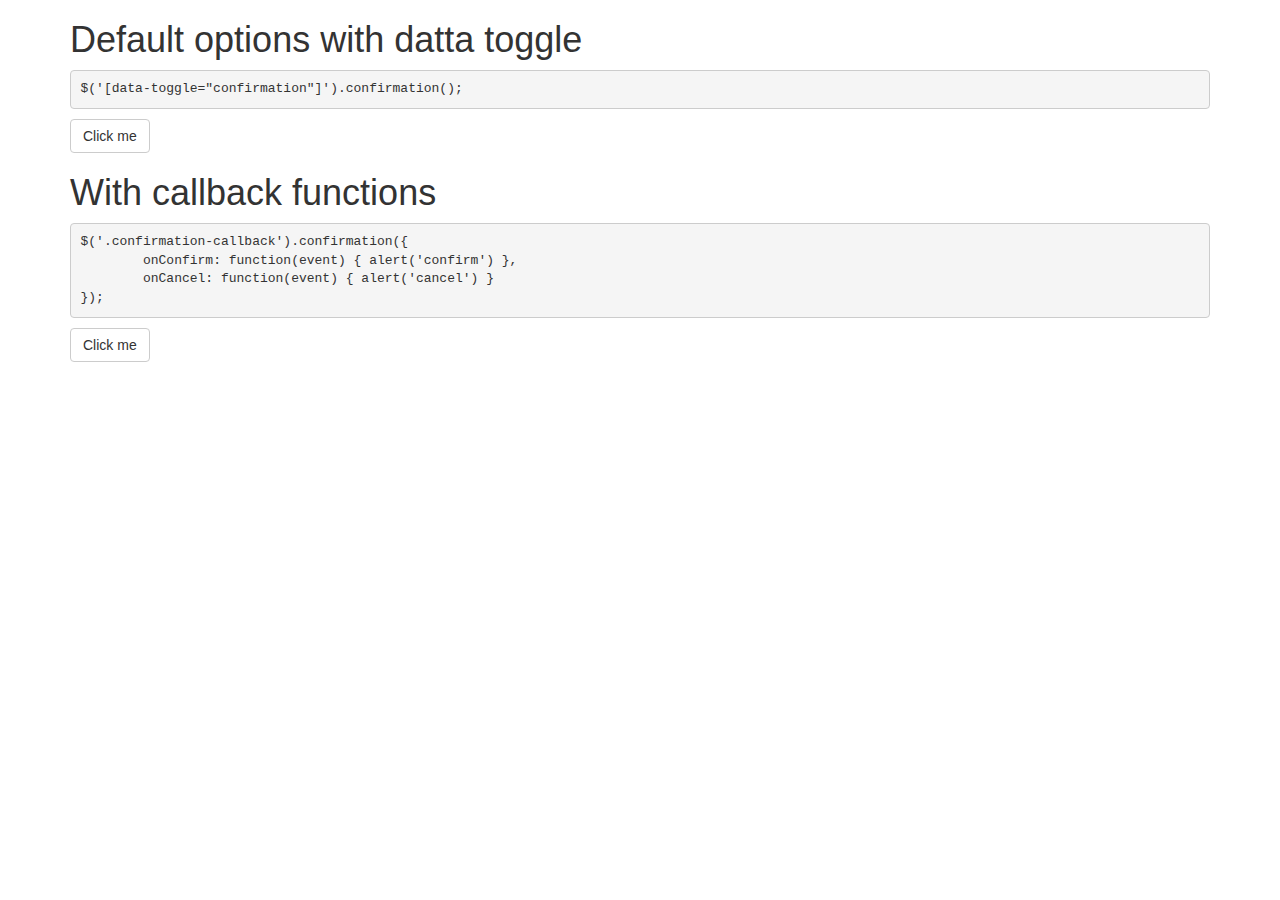
<file: src/main/webapp/assets/plugins/bootstrap-confirmation/demo.html>
<!DOCTYPE html>
<html>
<head>
	<title>Bootstrap-Confirmation Demo</title>
	<meta charset="UTF-8">
	<meta name="viewport" content="width=device-width">

	<link href="https://maxcdn.bootstrapcdn.com/bootstrap/3.3.5/css/bootstrap.min.css" rel="stylesheet">
</head>
<body>
	<div class="container">
		<div class="row">
			<div class="col-md-12">
				<h1>Default options with datta toggle</h1>
				<pre>$('[data-toggle="confirmation"]').confirmation();</pre>
				<a href="#" class="btn btn-default" data-toggle="confirmation">Click me</a>
			</div>
		</div>

		<div class="row">
			<div class="col-md-12">
				<h1>With callback functions</h1>
				<pre>$('.confirmation-callback').confirmation({
	onConfirm: function(event) { alert('confirm') },
	onCancel: function(event) { alert('cancel') }
});</pre>

				<a href="#" class="btn btn-default confirmation-callback">Click me</a>

			</div>
		</div>
	</div>

	<script src="https://code.jquery.com/jquery-1.11.2.min.js"></script>
	<script src="https://maxcdn.bootstrapcdn.com/bootstrap/3.3.5/js/bootstrap.js"></script>
	<script src="bootstrap-confirmation.js"></script>

	<script>
	$(function() {
		$('body').confirmation({
			selector: '[data-toggle="confirmation"]'
		});

		$('.confirmation-callback').confirmation({
			onConfirm: function() { alert('confirm') },
			onCancel: function() { alert('cancel') }
		});
	});
	</script>
</body>
</html>
</file>
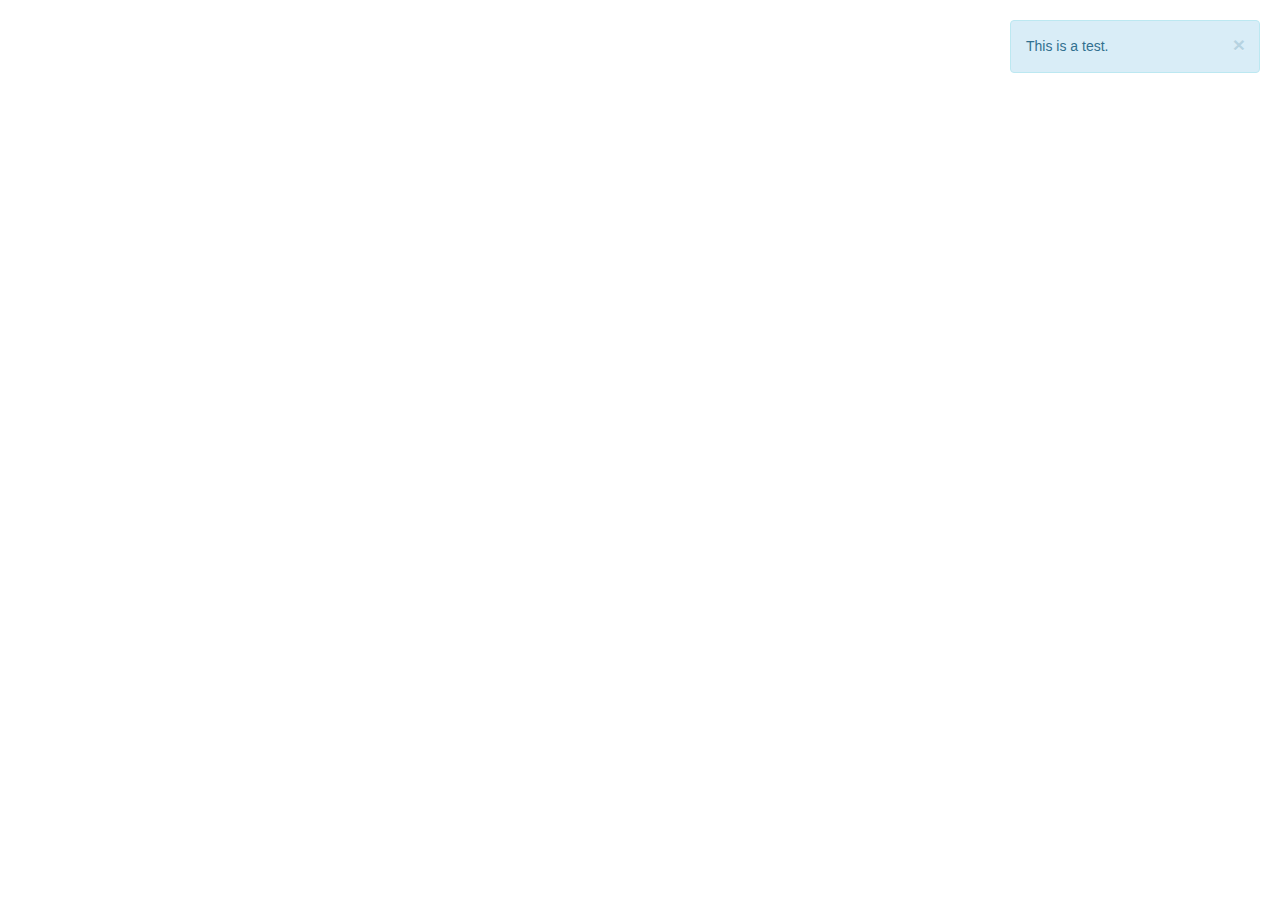
<file: src/main/webapp/assets/plugins/bootstrap-growl/demo.html>
<!DOCTYPE html>
<html>
    <head>
        <title>jquery.bootstrap-growl Demo</title>
        <link rel="stylesheet" type="text/css" href="http://netdna.bootstrapcdn.com/bootstrap/3.1.1/css/bootstrap.min.css">
    </head>
    <body>

        <script src="http://ajax.googleapis.com/ajax/libs/jquery/1.8.3/jquery.min.js"></script>
        <script src="http://netdna.bootstrapcdn.com/bootstrap/3.1.1/js/bootstrap.min.js"></script>
        <script src="jquery.bootstrap-growl.js"></script>

        <script type="text/javascript">

            $(function() {
                $.bootstrapGrowl("This is a test.");
                
                setTimeout(function() {
                    $.bootstrapGrowl("This is another test.", { type: 'success' });
                }, 1000);
                
                setTimeout(function() {
                    $.bootstrapGrowl("Danger, Danger!", {
                        type: 'danger',
                        align: 'center',
                        width: 'auto',
                        allow_dismiss: false
                    });
                }, 2000);
                
                setTimeout(function() {
                    $.bootstrapGrowl("Danger, Danger!", {
                        type: 'info',
                        align: 'left',
                        stackup_spacing: 30
                    });
                }, 3000);
            });

        </script>

    </body>
</html>
</file>
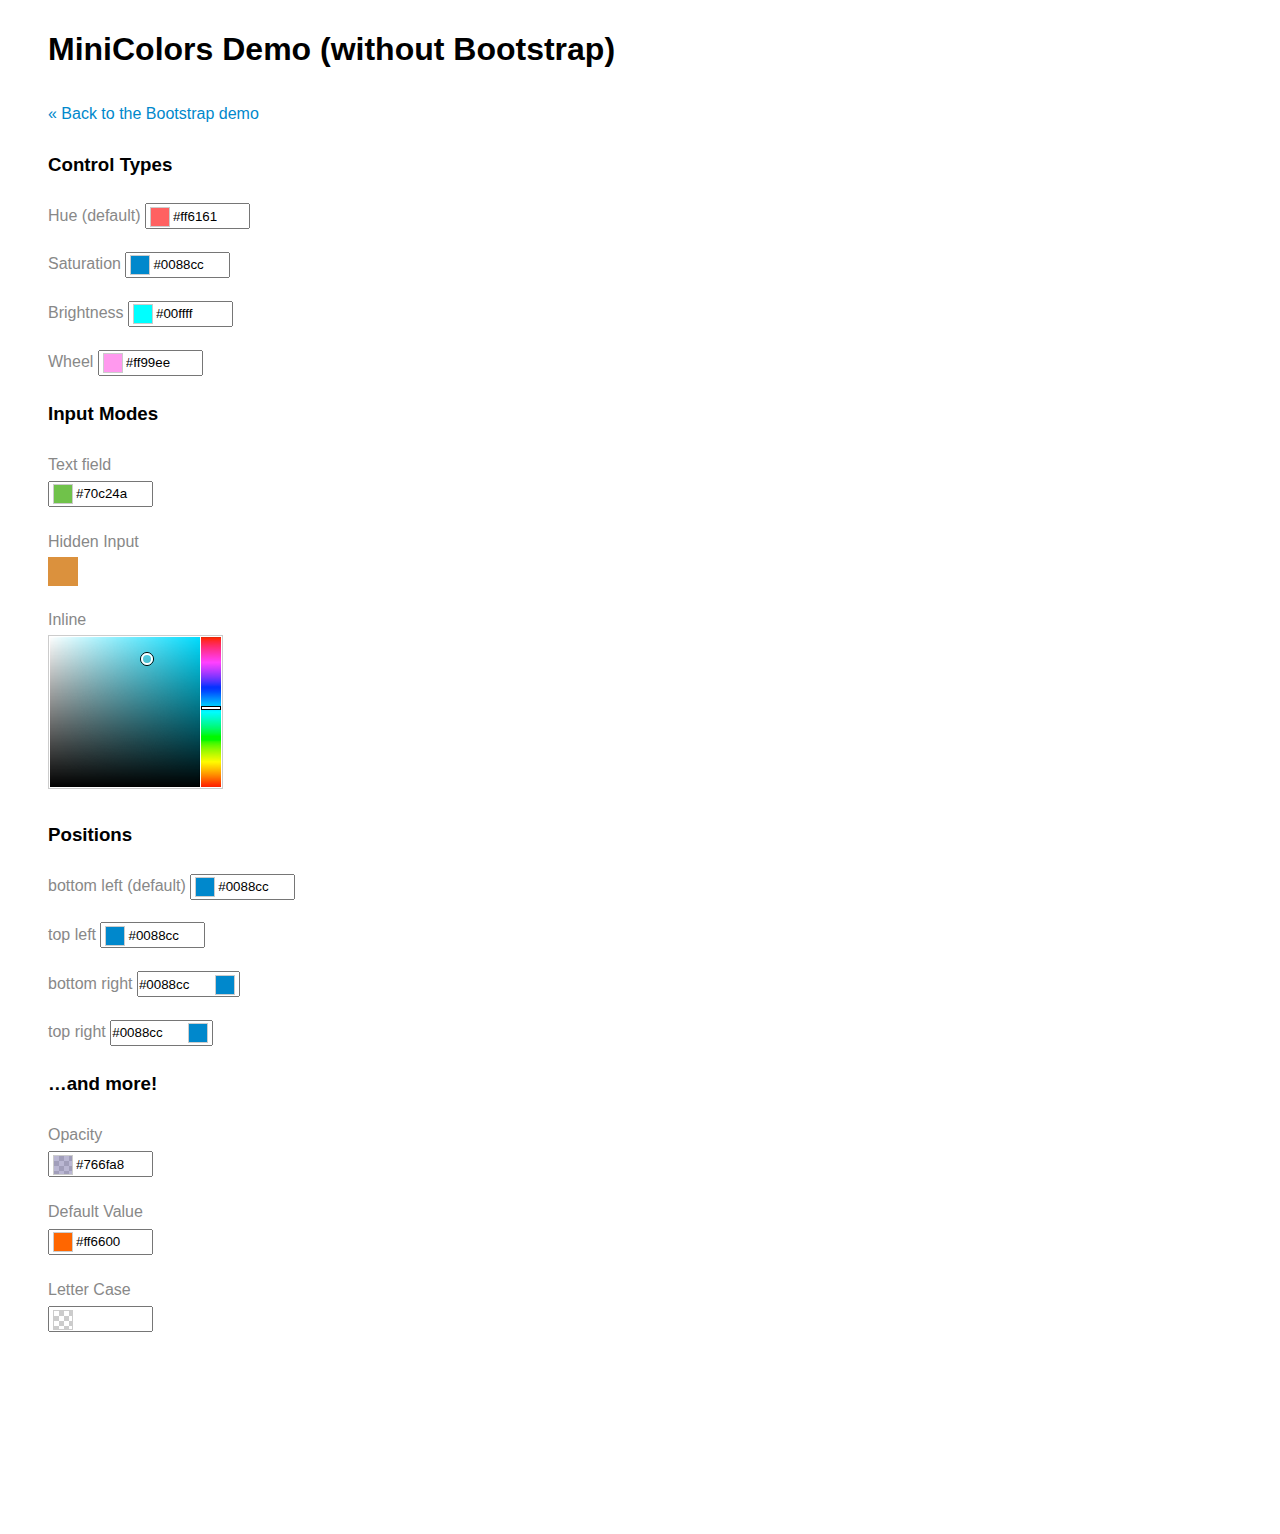
<file: src/main/webapp/assets/plugins/jquery-minicolors/without-bootstrap.html>
<!doctype html>
<html>
<head>
    <title>jQuery MiniColors</title>
    <meta charset="utf-8">

    <!-- jQuery -->
    <script src="//ajax.googleapis.com/ajax/libs/jquery/1.10.2/jquery.min.js"></script>

    <!-- MiniColors -->
    <script src="jquery.minicolors.js"></script>
    <link rel="stylesheet" href="jquery.minicolors.css">

    <style>
        body {
            font: 16px sans-serif;
            line-height: 1.8;
            padding: 0 40px;
            margin-bottom: 200px;
        }
        a {
            color: #08c;
            text-decoration: none;
        }
        a:hover {
            text-decoration: underline;
        }
        .form-group {
            margin: 20px 0;
        }
        label {
            color: #888;
        }
    </style>

    <script>
        $(document).ready( function() {

            $('.demo').each( function() {
                //
                // Dear reader, it's actually very easy to initialize MiniColors. For example:
                //
                //  $(selector).minicolors();
                //
                // The way I've done it below is just for the demo, so don't get confused
                // by it. Also, data- attributes aren't supported at this time. Again,
                // they're only used for the purposes of this demo.
                //
                $(this).minicolors({
                    control: $(this).attr('data-control') || 'hue',
                    defaultValue: $(this).attr('data-defaultValue') || '',
                    inline: $(this).attr('data-inline') === 'true',
                    letterCase: $(this).attr('data-letterCase') || 'lowercase',
                    opacity: $(this).attr('data-opacity'),
                    position: $(this).attr('data-position') || 'bottom left',
                    change: function(hex, opacity) {
                        var log;
                        try {
                            log = hex ? hex : 'transparent';
                            if( opacity ) log += ', ' + opacity;
                            console.log(log);
                        } catch(e) {}
                    },
                    theme: 'default'
                });

            });

        });
    </script>
</head>
<body>

    <h1>MiniColors Demo (without Bootstrap)</h1>
    <p>
        <a href="index.html">&laquo; Back to the Bootstrap demo</a>
    </p>

    <!-- Control Types -->
    <h3>Control Types</h3>
    <div class="form-group">
        <label for="hue-demo">Hue (default)</label>
        <input type="text" id="hue-demo" class="demo" data-control="hue" value="#ff6161">
    </div>
    <div class="form-group">
        <label for="saturation-demo">Saturation</label>
        <input type="text" id="saturation-demo" class="demo" data-control="saturation" value="#0088cc">
    </div>
    <div class="form-group">
        <label for="brightness-demo">Brightness</label>
        <input type="text" id="brightness-demo" class="demo" data-control="brightness" value="#00ffff">
    </div>
    <div class="form-group">
        <label for="wheel-demo">Wheel</label>
        <input type="text" id="wheel-demo" class="demo" data-control="wheel" value="#ff99ee">
    </div>

    <!-- Input modes -->
    <h3>Input Modes</h3>
    <div class="form-group">
        <label for="text-field">Text field</label>
        <br>
        <input type="text" id="text-field" class="demo" value="#70c24a">
    </div>
    <div class="form-group">
        <label for="hidden-input">Hidden Input</label>
        <br>
        <input type="hidden" id="hidden-input" class="demo" value="#db913d">
    </div>
    <div class="form-group">
        <label for="inline">Inline</label>
        <br>
        <input type="text" id="inline" class="demo" data-inline="true" value="#4fc8db">
    </div>

    <!-- Positions -->
    <h3>Positions</h3>
    <div class="form-group">
        <label for="position-bottom-left">bottom left (default)</label>
        <input type="text" id="position-bottom-left" class="demo" data-position="bottom left" value="#0088cc">
    </div>
    <div class="form-group">
        <label for="position-top-left">top left</label>
        <input type="text" id="position-top-left" class="demo" data-position="top left" value="#0088cc">
    </div>
    <div class="form-group">
        <label for="position-bottom-right">bottom right</label>
        <input type="text" id="position-bottom-right" class="demo" data-position="bottom right" value="#0088cc">
    </div>
    <div class="form-group">
        <label for="position-top-right">top right</label>
        <input type="text" id="position-top-right" class="demo" data-position="top right" value="#0088cc">
    </div>

    <!-- and more -->
    <h3>&hellip;and more!</h3>
    <div class="form-group">
        <label for="opacity">Opacity</label>
        <br>
        <input type="text" id="opacity" class="demo" data-opacity=".5" value="#766fa8">
    </div>
    <div class="form-group">
        <label for="default-value">Default Value</label>
        <br>
        <input type="text" id="default-value" class="demo" data-defaultValue="#ff6600">
    </div>
    <div class="form-group">
        <label for="letter-case">Letter Case</label>
        <br>
        <input type="text" id="letter-case" class="demo" data-letterCase="uppercase">
    </div>

</body>
</html>
</file>
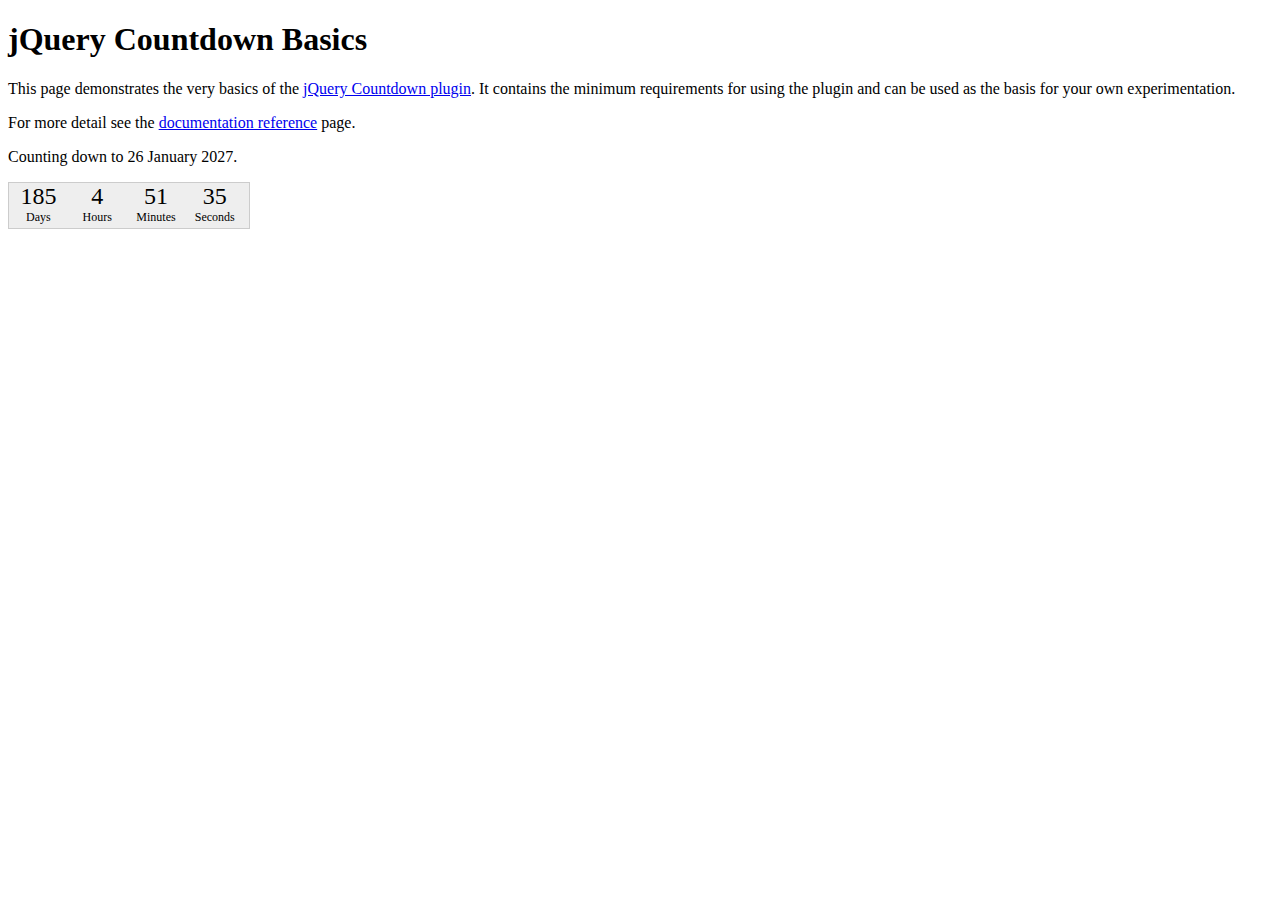
<file: src/main/webapp/assets/plugins/countdown/plugin/countdownBasic.html>
﻿<!DOCTYPE HTML PUBLIC "-//W3C//DTD HTML 4.01//EN" "http://www.w3.org/TR/html4/strict.dtd">
<html>
<head>
<meta http-equiv="Content-Type" content="text/html;charset=utf-8">
<title>jQuery Countdown</title>
<link rel="stylesheet" href="jquery.countdown.css">
<style type="text/css">
#defaultCountdown { width: 240px; height: 45px; }
</style>
<script type="text/javascript" src="http://ajax.googleapis.com/ajax/libs/jquery/1.8.3/jquery.min.js"></script>
<script type="text/javascript" src="jquery.countdown.js"></script>
<script type="text/javascript">
$(function () {
	var austDay = new Date();
	austDay = new Date(austDay.getFullYear() + 1, 1 - 1, 26);
	$('#defaultCountdown').countdown({until: austDay});
	$('#year').text(austDay.getFullYear());
});
</script>
</head>
<body>
<h1>jQuery Countdown Basics</h1>
<p>This page demonstrates the very basics of the
	<a href="http://keith-wood.name/countdown.html">jQuery Countdown plugin</a>.
	It contains the minimum requirements for using the plugin and
	can be used as the basis for your own experimentation.</p>
<p>For more detail see the <a href="http://keith-wood.name/countdownRef.html">documentation reference</a> page.</p>
<p>Counting down to 26 January <span id="year">2010</span>.</p>
<div id="defaultCountdown"></div>
</body>
</html>
</file>
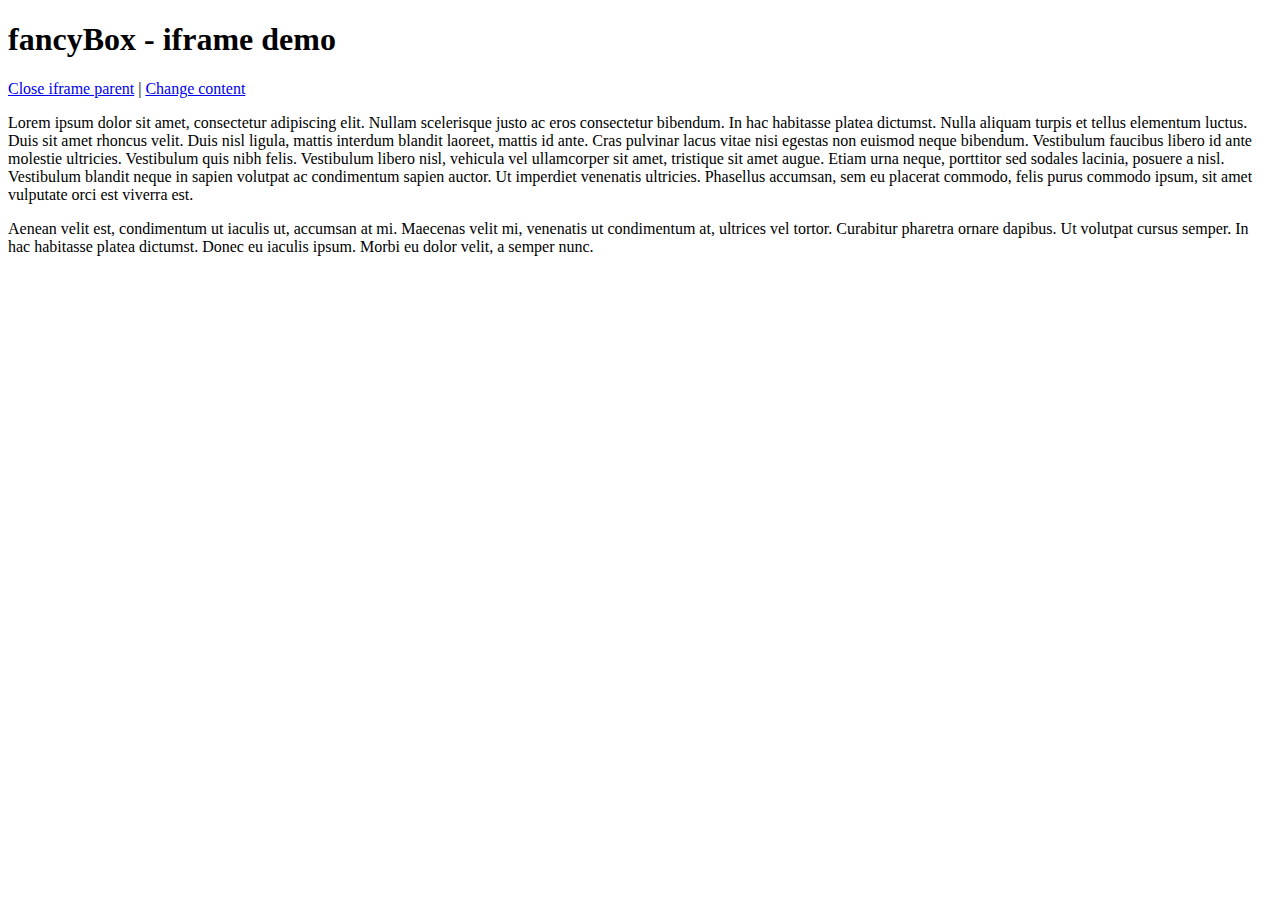
<file: src/main/webapp/assets/plugins/fancybox/demo/iframe.html>
<!DOCTYPE html>
<html>
<head>
	<title>fancyBox - iframe demo</title>
	<meta http-equiv="Content-Type" content="text/html; charset=UTF-8" />
</head>
<body>
	<h1>fancyBox - iframe demo</h1>

	<p>
		<a href="javascript:parent.jQuery.fancybox.close();">Close iframe parent</a>

		|

		<a href="javascript:parent.jQuery.fancybox.open({href : '1_b.jpg', title : 'My title'});">Change content</a>
	</p>

	<p>
		Lorem ipsum dolor sit amet, consectetur adipiscing elit. Nullam scelerisque justo ac eros consectetur bibendum. In hac habitasse platea dictumst. Nulla aliquam turpis et tellus elementum luctus. Duis sit amet rhoncus velit. Duis nisl ligula, mattis interdum blandit laoreet, mattis id ante. Cras pulvinar lacus vitae nisi egestas non euismod neque bibendum. Vestibulum faucibus libero id ante molestie ultricies. Vestibulum quis nibh felis. Vestibulum libero nisl, vehicula vel ullamcorper sit amet, tristique sit amet augue. Etiam urna neque, porttitor sed sodales lacinia, posuere a nisl. Vestibulum blandit neque in sapien volutpat ac condimentum sapien auctor. Ut imperdiet venenatis ultricies. Phasellus accumsan, sem eu placerat commodo, felis purus commodo ipsum, sit amet vulputate orci est viverra est.
	</p>

	<p>
		Aenean velit est, condimentum ut iaculis ut, accumsan at mi. Maecenas velit mi, venenatis ut condimentum at, ultrices vel tortor. Curabitur pharetra ornare dapibus. Ut volutpat cursus semper. In hac habitasse platea dictumst. Donec eu iaculis ipsum. Morbi eu dolor velit, a semper nunc.
	</p>
</body>
</html>
</file>
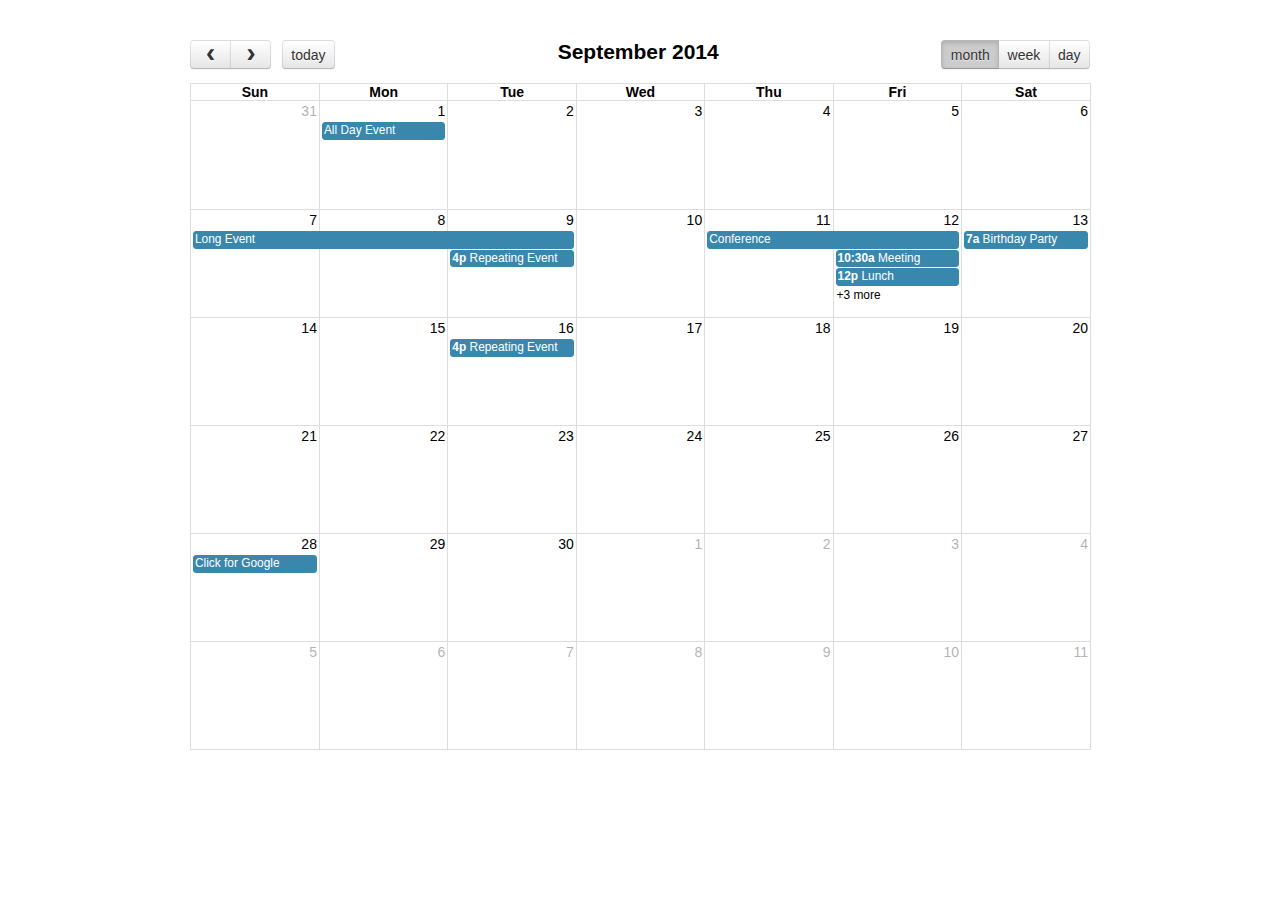
<file: src/main/webapp/assets/plugins/fullcalendar/demos/agenda-views.html>
<!DOCTYPE html>
<html>
<head>
<meta charset='utf-8' />
<link href='../fullcalendar.css' rel='stylesheet' />
<link href='../fullcalendar.print.css' rel='stylesheet' media='print' />
<script src='../lib/moment.min.js'></script>
<script src='../lib/jquery.min.js'></script>
<script src='../fullcalendar.min.js'></script>
<script>

	$(document).ready(function() {
		
		$('#calendar').fullCalendar({
			header: {
				left: 'prev,next today',
				center: 'title',
				right: 'month,agendaWeek,agendaDay'
			},
			defaultDate: '2014-09-12',
			editable: true,
			eventLimit: true, // allow "more" link when too many events
			events: [
				{
					title: 'All Day Event',
					start: '2014-09-01'
				},
				{
					title: 'Long Event',
					start: '2014-09-07',
					end: '2014-09-10'
				},
				{
					id: 999,
					title: 'Repeating Event',
					start: '2014-09-09T16:00:00'
				},
				{
					id: 999,
					title: 'Repeating Event',
					start: '2014-09-16T16:00:00'
				},
				{
					title: 'Conference',
					start: '2014-09-11',
					end: '2014-09-13'
				},
				{
					title: 'Meeting',
					start: '2014-09-12T10:30:00',
					end: '2014-09-12T12:30:00'
				},
				{
					title: 'Lunch',
					start: '2014-09-12T12:00:00'
				},
				{
					title: 'Meeting',
					start: '2014-09-12T14:30:00'
				},
				{
					title: 'Happy Hour',
					start: '2014-09-12T17:30:00'
				},
				{
					title: 'Dinner',
					start: '2014-09-12T20:00:00'
				},
				{
					title: 'Birthday Party',
					start: '2014-09-13T07:00:00'
				},
				{
					title: 'Click for Google',
					url: 'http://google.com/',
					start: '2014-09-28'
				}
			]
		});
		
	});

</script>
<style>

	body {
		margin: 40px 10px;
		padding: 0;
		font-family: "Lucida Grande",Helvetica,Arial,Verdana,sans-serif;
		font-size: 14px;
	}

	#calendar {
		max-width: 900px;
		margin: 0 auto;
	}

</style>
</head>
<body>

	<div id='calendar'></div>

</body>
</html>
</file>
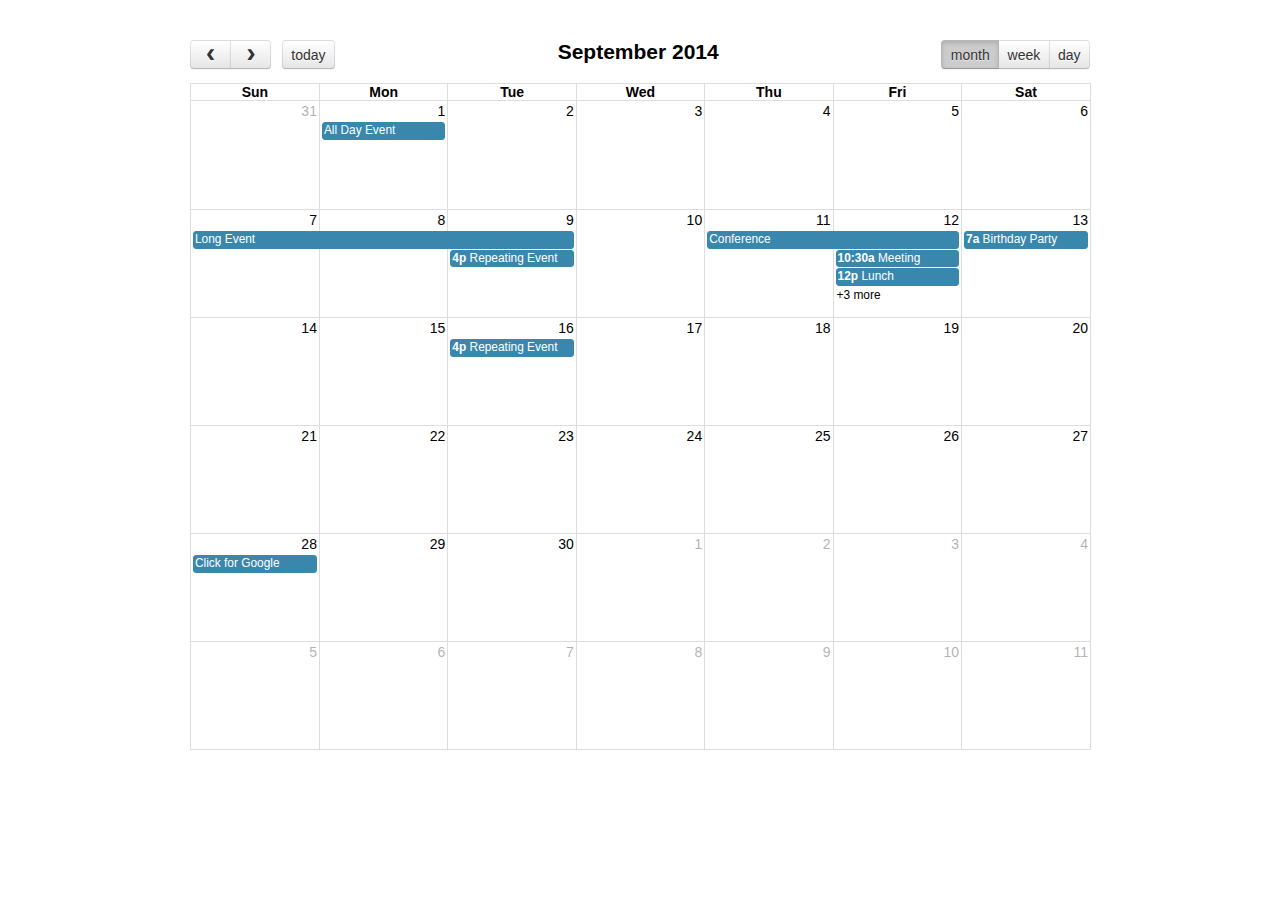
<file: src/main/webapp/assets/plugins/fullcalendar/demos/basic-views.html>
<!DOCTYPE html>
<html>
<head>
<meta charset='utf-8' />
<link href='../fullcalendar.css' rel='stylesheet' />
<link href='../fullcalendar.print.css' rel='stylesheet' media='print' />
<script src='../lib/moment.min.js'></script>
<script src='../lib/jquery.min.js'></script>
<script src='../fullcalendar.min.js'></script>
<script>

	$(document).ready(function() {
		
		$('#calendar').fullCalendar({
			header: {
				left: 'prev,next today',
				center: 'title',
				right: 'month,basicWeek,basicDay'
			},
			defaultDate: '2014-09-12',
			editable: true,
			eventLimit: true, // allow "more" link when too many events
			events: [
				{
					title: 'All Day Event',
					start: '2014-09-01'
				},
				{
					title: 'Long Event',
					start: '2014-09-07',
					end: '2014-09-10'
				},
				{
					id: 999,
					title: 'Repeating Event',
					start: '2014-09-09T16:00:00'
				},
				{
					id: 999,
					title: 'Repeating Event',
					start: '2014-09-16T16:00:00'
				},
				{
					title: 'Conference',
					start: '2014-09-11',
					end: '2014-09-13'
				},
				{
					title: 'Meeting',
					start: '2014-09-12T10:30:00',
					end: '2014-09-12T12:30:00'
				},
				{
					title: 'Lunch',
					start: '2014-09-12T12:00:00'
				},
				{
					title: 'Meeting',
					start: '2014-09-12T14:30:00'
				},
				{
					title: 'Happy Hour',
					start: '2014-09-12T17:30:00'
				},
				{
					title: 'Dinner',
					start: '2014-09-12T20:00:00'
				},
				{
					title: 'Birthday Party',
					start: '2014-09-13T07:00:00'
				},
				{
					title: 'Click for Google',
					url: 'http://google.com/',
					start: '2014-09-28'
				}
			]
		});
		
	});

</script>
<style>

	body {
		margin: 40px 10px;
		padding: 0;
		font-family: "Lucida Grande",Helvetica,Arial,Verdana,sans-serif;
		font-size: 14px;
	}

	#calendar {
		max-width: 900px;
		margin: 0 auto;
	}

</style>
</head>
<body>

	<div id='calendar'></div>

</body>
</html>
</file>
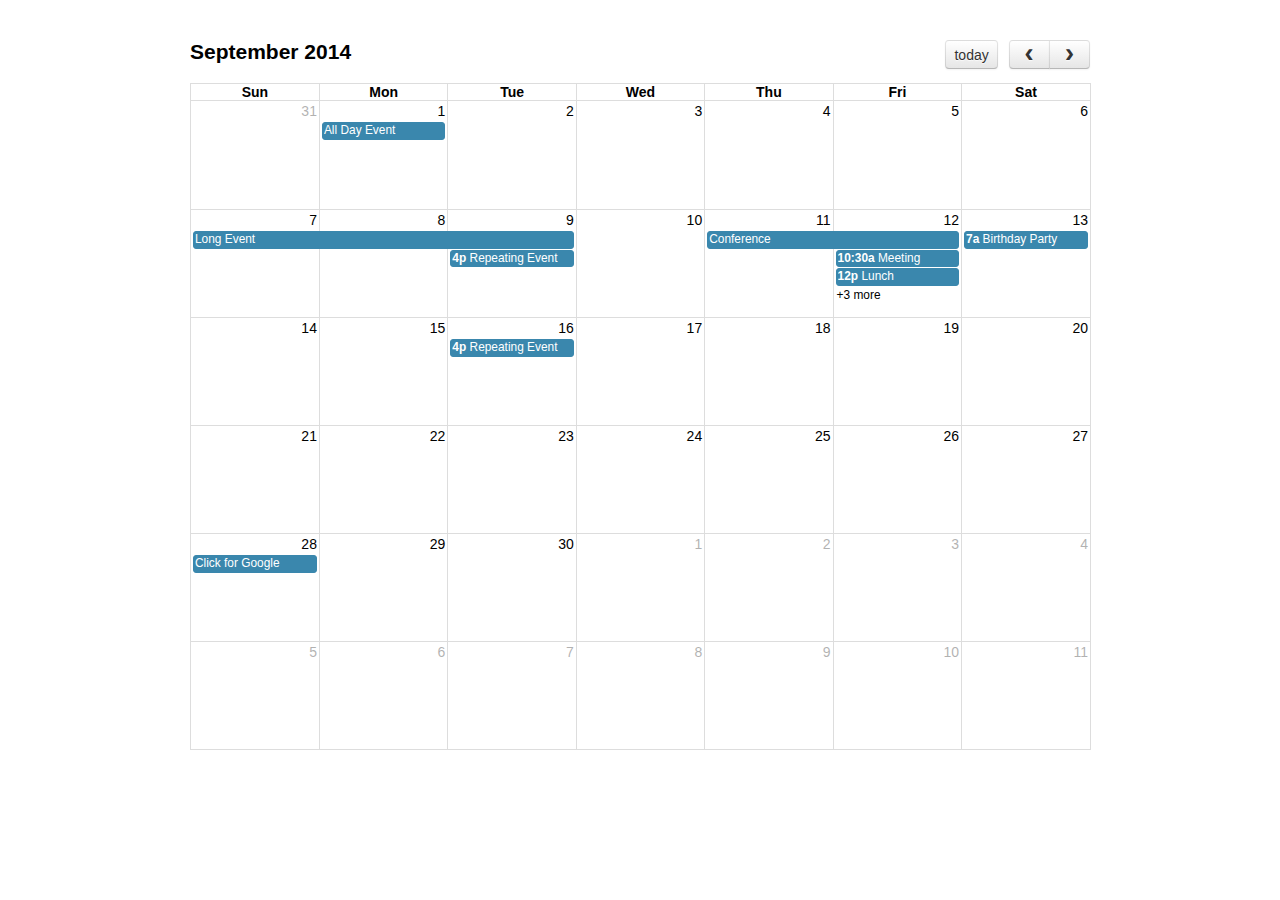
<file: src/main/webapp/assets/plugins/fullcalendar/demos/default.html>
<!DOCTYPE html>
<html>
<head>
<meta charset='utf-8' />
<link href='../fullcalendar.css' rel='stylesheet' />
<link href='../fullcalendar.print.css' rel='stylesheet' media='print' />
<script src='../lib/moment.min.js'></script>
<script src='../lib/jquery.min.js'></script>
<script src='../fullcalendar.min.js'></script>
<script>

	$(document).ready(function() {

		$('#calendar').fullCalendar({
			defaultDate: '2014-09-12',
			editable: true,
			eventLimit: true, // allow "more" link when too many events
			events: [
				{
					title: 'All Day Event',
					start: '2014-09-01'
				},
				{
					title: 'Long Event',
					start: '2014-09-07',
					end: '2014-09-10'
				},
				{
					id: 999,
					title: 'Repeating Event',
					start: '2014-09-09T16:00:00'
				},
				{
					id: 999,
					title: 'Repeating Event',
					start: '2014-09-16T16:00:00'
				},
				{
					title: 'Conference',
					start: '2014-09-11',
					end: '2014-09-13'
				},
				{
					title: 'Meeting',
					start: '2014-09-12T10:30:00',
					end: '2014-09-12T12:30:00'
				},
				{
					title: 'Lunch',
					start: '2014-09-12T12:00:00'
				},
				{
					title: 'Meeting',
					start: '2014-09-12T14:30:00'
				},
				{
					title: 'Happy Hour',
					start: '2014-09-12T17:30:00'
				},
				{
					title: 'Dinner',
					start: '2014-09-12T20:00:00'
				},
				{
					title: 'Birthday Party',
					start: '2014-09-13T07:00:00'
				},
				{
					title: 'Click for Google',
					url: 'http://google.com/',
					start: '2014-09-28'
				}
			]
		});
		
	});

</script>
<style>

	body {
		margin: 40px 10px;
		padding: 0;
		font-family: "Lucida Grande",Helvetica,Arial,Verdana,sans-serif;
		font-size: 14px;
	}

	#calendar {
		max-width: 900px;
		margin: 0 auto;
	}

</style>
</head>
<body>

	<div id='calendar'></div>

</body>
</html>
</file>
<file: src/main/webapp/assets/plugins/icheck/skins/all.css>
/* iCheck plugin skins
----------------------------------- */
@import url("minimal/_all.css");
/*
@import url("minimal/minimal.css");
@import url("minimal/red.css");
@import url("minimal/green.css");
@import url("minimal/blue.css");
@import url("minimal/aero.css");
@import url("minimal/grey.css");
@import url("minimal/orange.css");
@import url("minimal/yellow.css");
@import url("minimal/pink.css");
@import url("minimal/purple.css");
*/

@import url("square/_all.css");
/*
@import url("square/square.css");
@import url("square/red.css");
@import url("square/green.css");
@import url("square/blue.css");
@import url("square/aero.css");
@import url("square/grey.css");
@import url("square/orange.css");
@import url("square/yellow.css");
@import url("square/pink.css");
@import url("square/purple.css");
*/

@import url("flat/_all.css");
/*
@import url("flat/flat.css");
@import url("flat/red.css");
@import url("flat/green.css");
@import url("flat/blue.css");
@import url("flat/aero.css");
@import url("flat/grey.css");
@import url("flat/orange.css");
@import url("flat/yellow.css");
@import url("flat/pink.css");
@import url("flat/purple.css");
*/

@import url("line/_all.css");
/*
@import url("line/line.css");
@import url("line/red.css");
@import url("line/green.css");
@import url("line/blue.css");
@import url("line/aero.css");
@import url("line/grey.css");
@import url("line/orange.css");
@import url("line/yellow.css");
@import url("line/pink.css");
@import url("line/purple.css");
*/

@import url("polaris/polaris.css");

@import url("futurico/futurico.css");
</file>
<file: src/main/webapp/assets/plugins/fullcalendar/fullcalendar.css>
/*!
 * FullCalendar v2.1.1 Stylesheet
 * Docs & License: http://arshaw.com/fullcalendar/
 * (c) 2013 Adam Shaw
 */


.fc {
	direction: ltr;
	text-align: left;
}

.fc-rtl {
	text-align: right;
}

body .fc { /* extra precedence to overcome jqui */
	font-size: 1em;
}


/* Colors
--------------------------------------------------------------------------------------------------*/

.fc-unthemed th,
.fc-unthemed td,
.fc-unthemed hr,
.fc-unthemed thead,
.fc-unthemed tbody,
.fc-unthemed .fc-row,
.fc-unthemed .fc-popover {
	border-color: #ddd;
}

.fc-unthemed .fc-popover {
	background-color: #fff;
}

.fc-unthemed hr,
.fc-unthemed .fc-popover .fc-header {
	background: #eee;
}

.fc-unthemed .fc-popover .fc-header .fc-close {
	color: #666;
}

.fc-unthemed .fc-today {
	background: #fcf8e3;
}

.fc-highlight { /* when user is selecting cells */
	background: #bce8f1;
	opacity: .3;
	filter: alpha(opacity=30); /* for IE */
}


/* Icons (inline elements with styled text that mock arrow icons)
--------------------------------------------------------------------------------------------------*/

.fc-icon {
	display: inline-block;
	font-size: 2em;
	line-height: .5em;
	height: .5em; /* will make the total height 1em */
	font-family: "Courier New", Courier, monospace;
}

.fc-icon-left-single-arrow:after {
	content: "\02039";
	font-weight: bold;
}

.fc-icon-right-single-arrow:after {
	content: "\0203A";
	font-weight: bold;
}

.fc-icon-left-double-arrow:after {
	content: "\000AB";
}

.fc-icon-right-double-arrow:after {
	content: "\000BB";
}

.fc-icon-x:after {
	content: "\000D7";
}


/* Buttons (styled <button> tags, normalized to work cross-browser)
--------------------------------------------------------------------------------------------------*/

.fc button {
	/* force height to include the border and padding */
	-moz-box-sizing: border-box;
	-webkit-box-sizing: border-box;
	box-sizing: border-box;

	/* dimensions */
	margin: 0;
	height: 2.1em;
	padding: 0 .6em;

	/* text & cursor */
	font-size: 1em; /* normalize */
	white-space: nowrap;
	cursor: pointer;
}

/* Firefox has an annoying inner border */
.fc button::-moz-focus-inner { margin: 0; padding: 0; }
	
.fc-state-default { /* non-theme */
	border: 1px solid;
}

.fc-state-default.fc-corner-left { /* non-theme */
	border-top-left-radius: 4px;
	border-bottom-left-radius: 4px;
}

.fc-state-default.fc-corner-right { /* non-theme */
	border-top-right-radius: 4px;
	border-bottom-right-radius: 4px;
}

/* icons in buttons */

.fc button .fc-icon { /* non-theme */
	position: relative;
	top: .05em; /* seems to be a good adjustment across browsers */
	margin: 0 .1em;
}
	
/*
  button states
  borrowed from twitter bootstrap (http://twitter.github.com/bootstrap/)
*/

.fc-state-default {
	background-color: #f5f5f5;
	background-image: -moz-linear-gradient(top, #ffffff, #e6e6e6);
	background-image: -webkit-gradient(linear, 0 0, 0 100%, from(#ffffff), to(#e6e6e6));
	background-image: -webkit-linear-gradient(top, #ffffff, #e6e6e6);
	background-image: -o-linear-gradient(top, #ffffff, #e6e6e6);
	background-image: linear-gradient(to bottom, #ffffff, #e6e6e6);
	background-repeat: repeat-x;
	border-color: #e6e6e6 #e6e6e6 #bfbfbf;
	border-color: rgba(0, 0, 0, 0.1) rgba(0, 0, 0, 0.1) rgba(0, 0, 0, 0.25);
	color: #333;
	text-shadow: 0 1px 1px rgba(255, 255, 255, 0.75);
	box-shadow: inset 0 1px 0 rgba(255, 255, 255, 0.2), 0 1px 2px rgba(0, 0, 0, 0.05);
}

.fc-state-hover,
.fc-state-down,
.fc-state-active,
.fc-state-disabled {
	color: #333333;
	background-color: #e6e6e6;
}

.fc-state-hover {
	color: #333333;
	text-decoration: none;
	background-position: 0 -15px;
	-webkit-transition: background-position 0.1s linear;
	   -moz-transition: background-position 0.1s linear;
	     -o-transition: background-position 0.1s linear;
	        transition: background-position 0.1s linear;
}

.fc-state-down,
.fc-state-active {
	background-color: #cccccc;
	background-image: none;
	box-shadow: inset 0 2px 4px rgba(0, 0, 0, 0.15), 0 1px 2px rgba(0, 0, 0, 0.05);
}

.fc-state-disabled {
	cursor: default;
	background-image: none;
	opacity: 0.65;
	filter: alpha(opacity=65);
	box-shadow: none;
}


/* Buttons Groups
--------------------------------------------------------------------------------------------------*/

.fc-button-group {
	display: inline-block;
}

/*
every button that is not first in a button group should scootch over one pixel and cover the
previous button's border...
*/

.fc .fc-button-group > * { /* extra precedence b/c buttons have margin set to zero */
	float: left;
	margin: 0 0 0 -1px;
}

.fc .fc-button-group > :first-child { /* same */
	margin-left: 0;
}


/* Popover
--------------------------------------------------------------------------------------------------*/

.fc-popover {
	position: absolute;
	box-shadow: 0 2px 6px rgba(0,0,0,.15);
}

.fc-popover .fc-header {
	padding: 2px 4px;
}

.fc-popover .fc-header .fc-title {
	margin: 0 2px;
}

.fc-popover .fc-header .fc-close {
	cursor: pointer;
}

.fc-ltr .fc-popover .fc-header .fc-title,
.fc-rtl .fc-popover .fc-header .fc-close {
	float: left;
}

.fc-rtl .fc-popover .fc-header .fc-title,
.fc-ltr .fc-popover .fc-header .fc-close {
	float: right;
}

/* unthemed */

.fc-unthemed .fc-popover {
	border-width: 1px;
	border-style: solid;
}

.fc-unthemed .fc-popover .fc-header .fc-close {
	font-size: 25px;
	margin-top: 4px;
}

/* jqui themed */

.fc-popover > .ui-widget-header + .ui-widget-content {
	border-top: 0; /* where they meet, let the header have the border */
}


/* Misc Reusable Components
--------------------------------------------------------------------------------------------------*/

.fc hr {
	height: 0;
	margin: 0;
	padding: 0 0 2px; /* height is unreliable across browsers, so use padding */
	border-style: solid;
	border-width: 1px 0;
}

.fc-clear {
	clear: both;
}

.fc-bg,
.fc-highlight-skeleton,
.fc-helper-skeleton {
	/* these element should always cling to top-left/right corners */
	position: absolute;
	top: 0;
	left: 0;
	right: 0;
}

.fc-bg {
	bottom: 0; /* strech bg to bottom edge */
}

.fc-bg table {
	height: 100%; /* strech bg to bottom edge */
}


/* Tables
--------------------------------------------------------------------------------------------------*/

.fc table {
	width: 100%;
	table-layout: fixed;
	border-collapse: collapse;
	border-spacing: 0;
	font-size: 1em; /* normalize cross-browser */
}

.fc th {
	text-align: center;
}

.fc th,
.fc td {
	border-style: solid;
	border-width: 1px;
	padding: 0;
	vertical-align: top;
}

.fc td.fc-today {
	border-style: double; /* overcome neighboring borders */
}


/* Fake Table Rows
--------------------------------------------------------------------------------------------------*/

.fc .fc-row { /* extra precedence to overcome themes w/ .ui-widget-content forcing a 1px border */
	/* no visible border by default. but make available if need be (scrollbar width compensation) */
	border-style: solid;
	border-width: 0;
}

.fc-row table {
	/* don't put left/right border on anything within a fake row.
	   the outer tbody will worry about this */
	border-left: 0 hidden transparent;
	border-right: 0 hidden transparent;

	/* no bottom borders on rows */
	border-bottom: 0 hidden transparent; 
}

.fc-row:first-child table {
	border-top: 0 hidden transparent; /* no top border on first row */
}


/* Day Row (used within the header and the DayGrid)
--------------------------------------------------------------------------------------------------*/

.fc-row {
	position: relative;
}

.fc-row .fc-bg {
	z-index: 1;
}

/* highlighting cells */

.fc-row .fc-highlight-skeleton {
	z-index: 2;
	bottom: 0; /* stretch skeleton to bottom of row */
}

.fc-row .fc-highlight-skeleton table {
	height: 100%; /* stretch skeleton to bottom of row */
}

.fc-row .fc-highlight-skeleton td {
	border-color: transparent;
}

/*
row content (which contains day/week numbers and events) as well as "helper" (which contains
temporary rendered events).
*/

.fc-row .fc-content-skeleton {
	position: relative;
	z-index: 3;
	padding-bottom: 2px; /* matches the space above the events */
}

.fc-row .fc-helper-skeleton {
	z-index: 4;
}

.fc-row .fc-content-skeleton td,
.fc-row .fc-helper-skeleton td {
	/* see-through to the background below */
	background: none; /* in case <td>s are globally styled */
	border-color: transparent;

	/* don't put a border between events and/or the day number */
	border-bottom: 0;
}

.fc-row .fc-content-skeleton tbody td, /* cells with events inside (so NOT the day number cell) */
.fc-row .fc-helper-skeleton tbody td {
	/* don't put a border between event cells */
	border-top: 0;
}


/* Scrolling Container
--------------------------------------------------------------------------------------------------*/

.fc-scroller { /* this class goes on elements for guaranteed vertical scrollbars */
	overflow-y: scroll;
	overflow-x: hidden;
}

.fc-scroller > * { /* we expect an immediate inner element */
	position: relative; /* re-scope all positions */
	width: 100%; /* hack to force re-sizing this inner element when scrollbars appear/disappear */
	overflow: hidden; /* don't let negative margins or absolute positioning create further scroll */
}


/* Global Event Styles
--------------------------------------------------------------------------------------------------*/

.fc-event {
	position: relative; /* for resize handle and other inner positioning */
	display: block; /* make the <a> tag block */
	font-size: .85em;
	line-height: 1.3;
	border-radius: 3px;
	border: 1px solid #3a87ad; /* default BORDER color */
	background-color: #3a87ad; /* default BACKGROUND color */
	font-weight: normal; /* undo jqui's ui-widget-header bold */
}

/* overpower some of bootstrap's and jqui's styles on <a> tags */
.fc-event,
.fc-event:hover,
.ui-widget .fc-event {
	color: #fff; /* default TEXT color */
	text-decoration: none; /* if <a> has an href */
}

.fc-event[href],
.fc-event.fc-draggable {
	cursor: pointer; /* give events with links and draggable events a hand mouse pointer */
}


/* DayGrid events
----------------------------------------------------------------------------------------------------
We use the full "fc-day-grid-event" class instead of using descendants because the event won't
be a descendant of the grid when it is being dragged.
*/

.fc-day-grid-event {
	margin: 1px 2px 0; /* spacing between events and edges */
	padding: 0 1px;
}

/* events that are continuing to/from another week. kill rounded corners and butt up against edge */

.fc-ltr .fc-day-grid-event.fc-not-start,
.fc-rtl .fc-day-grid-event.fc-not-end {
	margin-left: 0;
	border-left-width: 0;
	padding-left: 1px; /* replace the border with padding */
	border-top-left-radius: 0;
	border-bottom-left-radius: 0;
}

.fc-ltr .fc-day-grid-event.fc-not-end,
.fc-rtl .fc-day-grid-event.fc-not-start {
	margin-right: 0;
	border-right-width: 0;
	padding-right: 1px; /* replace the border with padding */
	border-top-right-radius: 0;
	border-bottom-right-radius: 0;
}

.fc-day-grid-event > .fc-content { /* force events to be one-line tall */
	white-space: nowrap;
	overflow: hidden;
}

.fc-day-grid-event .fc-time {
	font-weight: bold;
}

/* resize handle (outside of fc-content, so can go outside of bounds) */

.fc-day-grid-event .fc-resizer {
	position: absolute;
	top: 0;
	bottom: 0;
	width: 7px;
}

.fc-ltr .fc-day-grid-event .fc-resizer {
	right: -3px;
	cursor: e-resize;
}

.fc-rtl .fc-day-grid-event .fc-resizer {
	left: -3px;
	cursor: w-resize;
}


/* Event Limiting
--------------------------------------------------------------------------------------------------*/

/* "more" link that represents hidden events */

a.fc-more {
	margin: 1px 3px;
	font-size: .85em;
	cursor: pointer;
	text-decoration: none;
}

a.fc-more:hover {
	text-decoration: underline;
}

.fc-limited { /* rows and cells that are hidden because of a "more" link */
	display: none;
}

/* popover that appears when "more" link is clicked */

.fc-day-grid .fc-row {
	z-index: 1; /* make the "more" popover one higher than this */
}

.fc-more-popover {
	z-index: 2;
	width: 220px;
}

.fc-more-popover .fc-event-container {
	padding: 10px;
}

/* Toolbar
--------------------------------------------------------------------------------------------------*/

.fc-toolbar {
	text-align: center;
	margin-bottom: 1em;
}

.fc-toolbar .fc-left {
	float: left;
}

.fc-toolbar .fc-right {
	float: right;
}

.fc-toolbar .fc-center {
	display: inline-block;
}

/* the things within each left/right/center section */
.fc .fc-toolbar > * > * { /* extra precedence to override button border margins */
	float: left;
	margin-left: .75em;
}

/* the first thing within each left/center/right section */
.fc .fc-toolbar > * > :first-child { /* extra precedence to override button border margins */
	margin-left: 0;
}
	
/* title text */

.fc-toolbar h2 {
	margin: 0;
}

/* button layering (for border precedence) */

.fc-toolbar button {
	position: relative;
}

.fc-toolbar .fc-state-hover,
.fc-toolbar .ui-state-hover {
	z-index: 2;
}
	
.fc-toolbar .fc-state-down {
	z-index: 3;
}

.fc-toolbar .fc-state-active,
.fc-toolbar .ui-state-active {
	z-index: 4;
}

.fc-toolbar button:focus {
	z-index: 5;
}


/* View Structure
--------------------------------------------------------------------------------------------------*/

/* undo twitter bootstrap's box-sizing rules. normalizes positioning techniques */
/* don't do this for the toolbar because we'll want bootstrap to style those buttons as some pt */
.fc-view-container *,
.fc-view-container *:before,
.fc-view-container *:after {
	-webkit-box-sizing: content-box;
	   -moz-box-sizing: content-box;
	        box-sizing: content-box;
}

.fc-view, /* scope positioning and z-index's for everything within the view */
.fc-view > table { /* so dragged elements can be above the view's main element */
	position: relative;
	z-index: 1;
}

/* BasicView
--------------------------------------------------------------------------------------------------*/

/* day row structure */

.fc-basicWeek-view .fc-content-skeleton,
.fc-basicDay-view .fc-content-skeleton {
	/* we are sure there are no day numbers in these views, so... */
	padding-top: 1px; /* add a pixel to make sure there are 2px padding above events */
	padding-bottom: 1em; /* ensure a space at bottom of cell for user selecting/clicking */
}

.fc-basic-view tbody .fc-row {
	min-height: 4em; /* ensure that all rows are at least this tall */
}

/* a "rigid" row will take up a constant amount of height because content-skeleton is absolute */

.fc-row.fc-rigid {
	overflow: hidden;
}

.fc-row.fc-rigid .fc-content-skeleton {
	position: absolute;
	top: 0;
	left: 0;
	right: 0;
}

/* week and day number styling */

.fc-basic-view .fc-week-number,
.fc-basic-view .fc-day-number {
	padding: 0 2px;
}

.fc-basic-view td.fc-week-number span,
.fc-basic-view td.fc-day-number {
	padding-top: 2px;
	padding-bottom: 2px;
}

.fc-basic-view .fc-week-number {
	text-align: center;
}

.fc-basic-view .fc-week-number span {
	/* work around the way we do column resizing and ensure a minimum width */
	display: inline-block;
	min-width: 1.25em;
}

.fc-ltr .fc-basic-view .fc-day-number {
	text-align: right;
}

.fc-rtl .fc-basic-view .fc-day-number {
	text-align: left;
}

.fc-day-number.fc-other-month {
	opacity: 0.3;
	filter: alpha(opacity=30); /* for IE */
	/* opacity with small font can sometimes look too faded
	   might want to set the 'color' property instead
	   making day-numbers bold also fixes the problem */
}

/* AgendaView all-day area
--------------------------------------------------------------------------------------------------*/

.fc-agenda-view .fc-day-grid {
	position: relative;
	z-index: 2; /* so the "more.." popover will be over the time grid */
}

.fc-agenda-view .fc-day-grid .fc-row {
	min-height: 3em; /* all-day section will never get shorter than this */
}

.fc-agenda-view .fc-day-grid .fc-row .fc-content-skeleton {
	padding-top: 1px; /* add a pixel to make sure there are 2px padding above events */
	padding-bottom: 1em; /* give space underneath events for clicking/selecting days */
}


/* TimeGrid axis running down the side (for both the all-day area and the slot area)
--------------------------------------------------------------------------------------------------*/

.fc .fc-axis { /* .fc to overcome default cell styles */
	vertical-align: middle;
	padding: 0 4px;
	white-space: nowrap;
}

.fc-ltr .fc-axis {
	text-align: right;
}

.fc-rtl .fc-axis {
	text-align: left;
}

.ui-widget td.fc-axis {
	font-weight: normal; /* overcome jqui theme making it bold */
}


/* TimeGrid Structure
--------------------------------------------------------------------------------------------------*/

.fc-time-grid-container, /* so scroll container's z-index is below all-day */
.fc-time-grid { /* so slats/bg/content/etc positions get scoped within here */
	position: relative;
	z-index: 1;
}

.fc-time-grid {
	min-height: 100%; /* so if height setting is 'auto', .fc-bg stretches to fill height */
}

.fc-time-grid table { /* don't put outer borders on slats/bg/content/etc */
	border: 0 hidden transparent;
}

.fc-time-grid > .fc-bg {
	z-index: 1;
}

.fc-time-grid .fc-slats,
.fc-time-grid > hr { /* the <hr> AgendaView injects when grid is shorter than scroller */
	position: relative;
	z-index: 2;
}

.fc-time-grid .fc-highlight-skeleton {
	z-index: 3;
}

.fc-time-grid .fc-content-skeleton {
	position: absolute;
	z-index: 4;
	top: 0;
	left: 0;
	right: 0;
}

.fc-time-grid > .fc-helper-skeleton {
	z-index: 5;
}


/* TimeGrid Slats (lines that run horizontally)
--------------------------------------------------------------------------------------------------*/

.fc-slats td {
	height: 1.5em;
	border-bottom: 0; /* each cell is responsible for its top border */
}

.fc-slats .fc-minor td {
	border-top-style: dotted;
}

.fc-slats .ui-widget-content { /* for jqui theme */
	background: none; /* see through to fc-bg */
}


/* TimeGrid Highlighting Slots
--------------------------------------------------------------------------------------------------*/

.fc-time-grid .fc-highlight-container { /* a div within a cell within the fc-highlight-skeleton */
	position: relative; /* scopes the left/right of the fc-highlight to be in the column */
}

.fc-time-grid .fc-highlight {
	position: absolute;
	left: 0;
	right: 0;
	/* top and bottom will be in by JS */
}


/* TimeGrid Event Containment
--------------------------------------------------------------------------------------------------*/

.fc-time-grid .fc-event-container { /* a div within a cell within the fc-content-skeleton */
	position: relative;
}

.fc-ltr .fc-time-grid .fc-event-container { /* space on the sides of events for LTR (default) */
	margin: 0 2.5% 0 2px;
}

.fc-rtl .fc-time-grid .fc-event-container { /* space on the sides of events for RTL */
	margin: 0 2px 0 2.5%;
}

.fc-time-grid .fc-event {
	position: absolute;
	z-index: 1; /* scope inner z-index's */
}


/* TimeGrid Event Styling
----------------------------------------------------------------------------------------------------
We use the full "fc-time-grid-event" class instead of using descendants because the event won't
be a descendant of the grid when it is being dragged.
*/

.fc-time-grid-event.fc-not-start { /* events that are continuing from another day */
	/* replace space made by the top border with padding */
	border-top-width: 0;
	padding-top: 1px;

	/* remove top rounded corners */
	border-top-left-radius: 0;
	border-top-right-radius: 0;
}

.fc-time-grid-event.fc-not-end {
	/* replace space made by the top border with padding */
	border-bottom-width: 0;
	padding-bottom: 1px;

	/* remove bottom rounded corners */
	border-bottom-left-radius: 0;
	border-bottom-right-radius: 0;
}

.fc-time-grid-event {
	overflow: hidden; /* don't let the bg flow over rounded corners */
}

.fc-time-grid-event > .fc-content { /* contains the time and title, but no bg and resizer */
	position: relative;
	z-index: 2; /* above the bg */
}

.fc-time-grid-event .fc-time,
.fc-time-grid-event .fc-title {
	padding: 0 1px;
}

.fc-time-grid-event .fc-time {
	font-size: .85em;
	white-space: nowrap;
}

.fc-time-grid-event .fc-bg {
	z-index: 1;
	background: #fff;
	opacity: .25;
	filter: alpha(opacity=25); /* for IE */
}

/* short mode, where time and title are on the same line */

.fc-time-grid-event.fc-short .fc-content {
	/* don't wrap to second line (now that contents will be inline) */
	white-space: nowrap;
}

.fc-time-grid-event.fc-short .fc-time,
.fc-time-grid-event.fc-short .fc-title {
	/* put the time and title on the same line */
	display: inline-block;
	vertical-align: top;
}

.fc-time-grid-event.fc-short .fc-time span {
	display: none; /* don't display the full time text... */
}

.fc-time-grid-event.fc-short .fc-time:before {
	content: attr(data-start); /* ...instead, display only the start time */
}

.fc-time-grid-event.fc-short .fc-time:after {
	content: "\000A0-\000A0"; /* seperate with a dash, wrapped in nbsp's */
}

.fc-time-grid-event.fc-short .fc-title {
	font-size: .85em; /* make the title text the same size as the time */
	padding: 0; /* undo padding from above */
}

/* resizer */

.fc-time-grid-event .fc-resizer {
	position: absolute;
	z-index: 3; /* above content */
	left: 0;
	right: 0;
	bottom: 0;
	height: 8px;
	overflow: hidden;
	line-height: 8px;
	font-size: 11px;
	font-family: monospace;
	text-align: center;
	cursor: s-resize;
}

.fc-time-grid-event .fc-resizer:after {
	content: "=";
}
</file>
<file: src/main/webapp/assets/plugins/fullcalendar/fullcalendar.print.css>
/*!
 * FullCalendar v2.1.1 Print Stylesheet
 * Docs & License: http://arshaw.com/fullcalendar/
 * (c) 2013 Adam Shaw
 */

/*
 * Include this stylesheet on your page to get a more printer-friendly calendar.
 * When including this stylesheet, use the media='print' attribute of the <link> tag.
 * Make sure to include this stylesheet IN ADDITION to the regular fullcalendar.css.
 */

.fc {
	max-width: 100% !important;
}


/* Global Event Restyling
--------------------------------------------------------------------------------------------------*/

.fc-event {
	background: #fff !important;
	color: #000 !important;
	page-break-inside: avoid;
}

.fc-event .fc-resizer {
	display: none;
}


/* Table & Day-Row Restyling
--------------------------------------------------------------------------------------------------*/

th,
td,
hr,
thead,
tbody,
.fc-row {
	border-color: #ccc !important;
	background: #fff !important;
}

/* kill the overlaid, absolutely-positioned common components */
.fc-bg,
.fc-highlight-skeleton,
.fc-helper-skeleton {
	display: none;
}

/* don't force a min-height on rows (for DayGrid) */
.fc tbody .fc-row {
	height: auto !important; /* undo height that JS set in distributeHeight */
	min-height: 0 !important; /* undo the min-height from each view's specific stylesheet */
}

.fc tbody .fc-row .fc-content-skeleton {
	position: static; /* undo .fc-rigid */
	padding-bottom: 0 !important; /* use a more border-friendly method for this... */
}

.fc tbody .fc-row .fc-content-skeleton tbody tr:last-child td { /* only works in newer browsers */
	padding-bottom: 1em; /* ...gives space within the skeleton. also ensures min height in a way */
}

.fc tbody .fc-row .fc-content-skeleton table {
	/* provides a min-height for the row, but only effective for IE, which exaggerates this value,
	   making it look more like 3em. for other browers, it will already be this tall */
	height: 1em;
}


/* Undo month-view event limiting. Display all events and hide the "more" links
--------------------------------------------------------------------------------------------------*/

.fc-more-cell,
.fc-more {
	display: none !important;
}

.fc tr.fc-limited {
	display: table-row !important;
}

.fc td.fc-limited {
	display: table-cell !important;
}

.fc-popover {
	display: none; /* never display the "more.." popover in print mode */
}


/* TimeGrid Restyling
--------------------------------------------------------------------------------------------------*/

/* undo the min-height 100% trick used to fill the container's height */
.fc-time-grid {
	min-height: 0 !important;
}

/* don't display the side axis at all ("all-day" and time cells) */
.fc-agenda-view .fc-axis {
	display: none;
}

/* don't display the horizontal lines */
.fc-slats,
.fc-time-grid hr { /* this hr is used when height is underused and needs to be filled */
	display: none !important; /* important overrides inline declaration */
}

/* let the container that holds the events be naturally positioned and create real height */
.fc-time-grid .fc-content-skeleton {
	position: static;
}

/* in case there are no events, we still want some height */
.fc-time-grid .fc-content-skeleton table {
	height: 4em;
}

/* kill the horizontal spacing made by the event container. event margins will be done below */
.fc-time-grid .fc-event-container {
	margin: 0 !important;
}


/* TimeGrid *Event* Restyling
--------------------------------------------------------------------------------------------------*/

/* naturally position events, vertically stacking them */
.fc-time-grid .fc-event {
	position: static !important;
	margin: 3px 2px !important;
}

/* for events that continue to a future day, give the bottom border back */
.fc-time-grid .fc-event.fc-not-end {
	border-bottom-width: 1px !important;
}

/* indicate the event continues via "..." text */
.fc-time-grid .fc-event.fc-not-end:after {
	content: "...";
}

/* for events that are continuations from previous days, give the top border back */
.fc-time-grid .fc-event.fc-not-start {
	border-top-width: 1px !important;
}

/* indicate the event is a continuation via "..." text */
.fc-time-grid .fc-event.fc-not-start:before {
	content: "...";
}

/* time */

/* undo a previous declaration and let the time text span to a second line */
.fc-time-grid .fc-event .fc-time {
	white-space: normal !important;
}

/* hide the the time that is normally displayed... */
.fc-time-grid .fc-event .fc-time span {
	display: none;
}

/* ...replace it with a more verbose version (includes AM/PM) stored in an html attribute */
.fc-time-grid .fc-event .fc-time:after {
	content: attr(data-full);
}


/* Vertical Scroller & Containers
--------------------------------------------------------------------------------------------------*/

/* kill the scrollbars and allow natural height */
.fc-scroller,
.fc-day-grid-container,    /* these divs might be assigned height, which we need to cleared */
.fc-time-grid-container {  /* */
	overflow: visible !important;
	height: auto !important;
}

/* kill the horizontal border/padding used to compensate for scrollbars */
.fc-row {
	border: 0 !important;
	margin: 0 !important;
}


/* Button Controls
--------------------------------------------------------------------------------------------------*/

.fc-button-group,
.fc button {
	display: none; /* don't display any button-related controls */
}
</file>
<file: src/main/webapp/assets/plugins/icheck/demo/css/custom.css>
@import url("normalize.css");
@font-face{font-family:'MontserratRegular';src:url("./montserrat-regular.eot");src:url("./montserrat-regular.eot?#iefix") format('embedded-opentype'),url("./montserrat-regular.woff") format('woff'),url("./montserrat-regular.ttf") format('truetype'),url("./montserrat-regular.svg#MontserratRegular") format('svg');font-style:normal;font-weight:normal}
@font-face{font-family:'MontserratBold';src:url("./montserrat-bold.eot");src:url("./montserrat-bold.eot?#iefix") format('embedded-opentype'),url("./montserrat-bold.woff") format('woff'),url("./montserrat-bold.ttf") format('truetype'),url("./montserrat-bold.svg#MontserratBold") format('svg');font-style:normal;font-weight:bold}
html,body{height:100%}
body{font:14px/20px 'MontserratRegular',Helvetica,Arial,sans-serif;color:#222;background:#ebe7df url("[data-uri]") repeat-x;*background-image:url("ie/header-line.png")}
a{color:#222;text-decoration:none;border-bottom:1px solid #bbb;}
a:hover{color:#000}
a,.self{-webkit-transition:color .1s;-moz-transition:color .1s;-ms-transition:color .1s;-o-transition:color .1s;transition:color .1s}
.self{color:#333;border-bottom:1px dotted #aaa;cursor:pointer;}
.self:hover{color:#000}
strong{font-family:'MontserratBold',Helvetica,Arial,sans-serif;font-weight:700}
p{margin:0 0 8px}
label{cursor:pointer}
h1,h2,h3,h4{margin:0;font:bold 20px/60px 'MontserratBold',Helvetica,Arial,sans-serif}
h2{height:60px;text-align:center;text-transform:uppercase}
h4{font-size:18px;line-height:24px}
ul{margin:0;padding:0;list-style:none}
table{width:100%;margin-bottom:21px}
th,td{padding:11px 20px 12px;vertical-align:top;font-weight:normal;text-align:left;border-bottom:2px solid #e7e5e0;}
thead th,thead td{background:#f3f2ef}
th{white-space:nowrap}
td{width:100%}
.focus{outline:1px dotted rgba(0,0,0,0.5) !important}
.clear{position:relative;*zoom:1;}
.clear:before,.clear:after{content:'';display:table;clear:both}
.layout{width:930px;margin:0 auto;padding:0 15px}
.header{padding:115px 0 73px;color:#fff;text-align:center;}
.header h1,.header strong{letter-spacing:-1px;text-transform:uppercase}
.header h1{padding-bottom:23px;font-size:22px;line-height:28px}
.header h3{position:relative;padding:35px 0 17px;font-size:120px;line-height:140px;letter-spacing:-5px;}
.header h3 span{font-size:30px;line-height:40px;letter-spacing:0;margin-left:-10px;vertical-align:baseline;}
.header h3:before{content:'';display:inline-block;width:72px;height:64px;margin-right:32px;vertical-align:middle;background:url("icheck.png")}
.header h3:after{content:'';position:absolute;top:0;left:50%;width:100px;margin-left:-50px;border-top:3px solid #fff}
.header strong{font:24px/30px 'MontserratRegular',Helvetica,Arial,sans-serif;}
.header strong a{color:#fff;border-bottom-color:#fff}
.features{position:relative;font-size:16px;color:#555;background:#fff;}
.features .self{color:#555;border-bottom-color:#bbb;}
.features .self:hover{color:#222}
.features .arrows{top:0}
.features:hover .arrows .bottom{left:0}
.features h2{color:#fff;background:#2489c5}
.features ul{padding:44px 60px 36px}
.features li{padding:0 0 9px 36px;background:url("[data-uri]") 0 1px no-repeat;*background-image:url("ie/icon-star.png");}
.features li.offset{margin-top:20px}
.mark{padding:0 2px;color:#777;background:#e7e5e0;}
.skin-polaris .mark{background:#232830}
.skin-futurico .mark{background:#25262a}
.social{height:60px;margin-bottom:60px;padding:0 60px;font-size:16px;color:#555;background:#f5f3ef;}
.social a{color:#777;border-bottom-color:#ccc;}
.social a:hover{color:#444}
.social .left{float:left;padding-top:19px;}
.social .left li{float:left;padding-right:30px;}
.social .left li a{position:relative}
.social .right{float:right;padding-top:20px;}
.social .right li{float:right;padding-left:10px}
.social .right.local{padding-top:19px;}
.social .right.local li{padding-left:30px;font-size:14px}
.demo-holder{margin-bottom:97px}
.demo-title{padding-bottom:36px;font-size:26px;letter-spacing:-1px}
.demo{position:relative;}
.demo:hover .arrows .top,.demo:hover .arrows .bottom{left:0}
.demo-list{position:relative;margin-right:360px;padding:33px 57px 17px;color:#555;background:#fff;border:3px solid #ddd8ce;}
.demo-list ul{float:right;white-space:nowrap;}
.demo-list ul:first-child{float:left}
.demo-list ul li{position:relative;padding:0 0 18px 42px}
.demo-list ul input{position:absolute;top:4px;left:0}
.demo-list ul .icheckbox_square-blue,.demo-list ul .iradio_square-blue{position:absolute;top:-1px;left:0}
.demo-list ul span{color:#bbb}
.demo-methods{padding:21px 360px 0 0;}
.demo-methods .mark{background:#d3cfc6}
.demo-methods dt{position:relative;padding:17px 150px 18px 0;font:16px/24px 'MontserratRegular',Helvetica,Arial,sans-serif;color:#444;border-bottom:3px solid #ddd8ce;}
.demo-methods dt .self{cursor:pointer;}
.demo-methods dt .self:hover{color:#222}
.demo-methods dt .code{position:absolute;right:0;bottom:18px;color:#777;}
.demo-methods dt .code .self:hover{color:#444}
.demo-methods dd{position:relative;display:none;margin:0;background:#fff;border:3px solid #ddd8ce;border-top:none;}
.demo-methods dd:before{content:'';position:absolute;top:-13px;left:0;width:0;height:0;border:5px solid transparent;border-bottom-color:#ddd8ce;border-left-color:#ddd8ce}
.demo-methods dd .markup{margin:0;color:#888;background:#f5f3ef;border:none;}
.demo-methods dd .markup .comment{color:#aaa}
.demo-callbacks{position:absolute;top:0;right:0;bottom:0;width:300px;color:#aaa;background:#232323;border:3px solid #ddd8ce;}
.demo-callbacks h2{color:#fff;background:#6a5a8c}
.demo-callbacks ul{position:absolute;top:60px;width:100%;bottom:0;overflow:auto;}
.demo-callbacks ul::-webkit-scrollbar{width:10px;background:none;}
.demo-callbacks ul::-webkit-scrollbar-track{background:none;border:none;}
.demo-callbacks ul::-webkit-scrollbar-track-piece:disabled{display:none !important;}
.demo-callbacks ul::-webkit-scrollbar-thumb{background:rgba(255,255,255,.25);border:none;}
.demo-callbacks ul::-webkit-scrollbar-thumb:hover{background:rgba(255,255,255,.3);}
.demo-callbacks ul li{margin-top:-1px;padding:13px 20px 15px;border-top:1px solid #2e2e2e;}
.demo-callbacks ul li span{color:#888}
.skins{position:relative;*zoom:1;}
.skins h2{position:absolute;top:-38px;right:0;left:0;font-size:24px;text-align:center}
.arrows{position:absolute;top:3px;left:-60px;width:60px;overflow:hidden;}
.arrows .top,.arrows .bottom{position:relative;left:60px;width:60px;height:60px;cursor:pointer;-webkit-transition:left .3s,background-color .2s;-moz-transition:left .3s,background-color .2s;-ms-transition:left .3s,background-color .2s;-o-transition:left .3s,background-color .2s;transition:left .3s,background-color .2s}
.arrows .top{background:#83b3be url("[data-uri]") 50% no-repeat;*background-image:url("ie/arrow-top.png");}
.arrows .top:hover{background-color:#6ba4b1}
.arrows .bottom{background:#e2b78d url("[data-uri]") 50% no-repeat;*background-image:url("ie/arrow-bottom.png");}
.arrows .bottom:hover{background-color:#dba571}
@media screen and (max-width:1049px){.arrows,.fork-me{display:none}
}.skin{position:relative;margin-bottom:40px;}
.skin:hover .arrows .top,.skin:hover .arrows .bottom{left:0}
.skin h3{position:relative;z-index:20;float:left;height:60px;padding:0 57px;line-height:58px;background:#fff;border:3px solid #ddd8ce;border-bottom:none;}
.skin h3:before{content:'';position:absolute;top:100%;left:0;width:100%;height:2px;margin-top:-1px;background:#fff}
.skin.skin-polaris h3{color:#cacdd1;background:#2c323c;}
.skin.skin-polaris h3:before{background:#2c323c}
.skin.skin-futurico h3{color:#c3c3c3;background:#2e3035;}
.skin.skin-futurico h3:before{background:#2e3035}
.skin dl{z-index:10;width:100%;margin:0}
.skin dt{position:relative;top:-53px;right:-3px;float:right;height:47px;margin-right:-3px;padding:0 57px;line-height:47px;border:3px solid #ddd8ce;cursor:pointer;}
.skin dt:hover{background:#f0ede7;border-bottom:3px solid #ddd8ce}
.skin dt.selected{height:50px;background:#fff;border-bottom:none;cursor:default;}
.skin dt.selected:before{content:'';position:absolute;top:100%;left:0;width:100%;height:2px;margin-top:-1px;background:#fff}
.skin.skin-polaris dt{color:#cacdd1;background:#647083;}
.skin.skin-polaris dt:hover{background:#4a5361}
.skin.skin-polaris dt.selected{background:#2c323c;}
.skin.skin-polaris dt.selected:before{background:#2c323c}
.skin.skin-futurico dt{color:#c3c3c3;background:#676c77;}
.skin.skin-futurico dt:hover{background:#4b4e56}
.skin.skin-futurico dt.selected{background:#2e3035;}
.skin.skin-futurico dt.selected:before{background:#2e3035}
.skin dd{position:relative;display:none;float:left;width:100%;margin:-3px -100% 0 0;overflow:hidden;color:#444;background:#fff;border:3px solid #ddd8ce;}
.skin dd.selected{display:block}
.skin dd a{color:#444;}
.skin dd a:hover{color:#111}
.skin.skin-polaris dd{color:#7a828b;background:#2c323c;}
.skin.skin-polaris dd a{color:#7a828b;border-bottom-color:#4e596b;}
.skin.skin-polaris dd a:hover{color:#a2a7ae}
.skin.skin-futurico dd{color:#888;background:#2e3035;}
.skin.skin-futurico dd a{color:#888;border-bottom-color:#545861;}
.skin.skin-futurico dd a:hover{color:#aaa}
.skin-section{float:left;padding:42px 0 31px 57px;line-height:18px;}
.skin-section h4{padding-bottom:18px;}
.skin-polaris .skin-section h4{color:#959ba2}
.skin-futurico .skin-section h4{color:#a0a0a0}
.skin-section .list{float:left;padding-right:60px;}
.skin-section .list li{position:relative;padding-bottom:15px}
.skin-minimal .skin-section .list li{padding-left:38px}
.skin-square .skin-section .list li{padding-left:42px}
.skin-flat .skin-section .list li,.skin-line .skin-section label{padding-left:40px}
.skin-line .skin-section h4{padding-bottom:24px}
.skin-line .skin-section .list{padding-right:40px;}
.skin-line .skin-section .list li{padding-bottom:10px}
.skin-polaris .skin-section .list li{padding-left:37px}
.skin-futurico .skin-section .list li{padding-left:36px}
.icheckbox_minimal,.icheckbox_minimal-red,.icheckbox_minimal-green,.icheckbox_minimal-blue,.icheckbox_minimal-aero,.icheckbox_minimal-grey,.icheckbox_minimal-orange,.icheckbox_minimal-yellow,.icheckbox_minimal-pink,.icheckbox_minimal-purple,.iradio_minimal,.iradio_minimal-red,.iradio_minimal-green,.iradio_minimal-blue,.iradio_minimal-aero,.iradio_minimal-grey,.iradio_minimal-orange,.iradio_minimal-yellow,.iradio_minimal-pink,.iradio_minimal-purple{position:absolute;top:1px;left:0}
.skin input[type=checkbox],.skin input[type=radio]{position:absolute;top:2px;left:0}
.icheckbox_square,.icheckbox_square-red,.icheckbox_square-green,.icheckbox_square-blue,.icheckbox_square-aero,.icheckbox_square-grey,.icheckbox_square-orange,.icheckbox_square-yellow,.icheckbox_square-pink,.icheckbox_square-purple,.iradio_square,.iradio_square-red,.iradio_square-green,.iradio_square-blue,.iradio_square-aero,.iradio_square-grey,.iradio_square-orange,.iradio_square-yellow,.iradio_square-pink,.iradio_square-purple{position:absolute;top:-1px;left:0}
.icheckbox_flat,.icheckbox_flat-red,.icheckbox_flat-green,.icheckbox_flat-blue,.icheckbox_flat-aero,.icheckbox_flat-grey,.icheckbox_flat-orange,.icheckbox_flat-yellow,.icheckbox_flat-pink,.icheckbox_flat-purple,.iradio_flat,.iradio_flat-red,.iradio_flat-green,.iradio_flat-blue,.iradio_flat-aero,.iradio_flat-grey,.iradio_flat-orange,.iradio_flat-yellow,.iradio_flat-pink,.iradio_flat-purple{position:absolute;top:0;left:0}
.icheckbox_polaris,.iradio_polaris{position:absolute;top:-4px;left:-6px}
.icheckbox_futurico,.iradio_futurico{position:absolute;top:2px;left:0}
.skin-states{float:right;padding-right:57px;padding-left:0;}
.skin-states .state{cursor:default !important}
.skin-states .list{padding-right:0}
.skin-minimal .skin-states .list li{padding-left:71px}
.skin-square .skin-states .list li{padding-left:79px}
.skin-flat .skin-states .list li{padding-left:75px}
.skin-line .skin-states .list{padding-right:0}
.skin-polaris .skin-states .list li{padding-left:69px}
.skin-futurico .skin-states .list li{padding-left:67px}
.skin-states .iradio_minimal,.skin-states .iradio_minimal-red,.skin-states .iradio_minimal-green,.skin-states .iradio_minimal-blue,.skin-states .iradio_minimal-aero,.skin-states .iradio_minimal-grey,.skin-states .iradio_minimal-orange,.skin-states .iradio_minimal-yellow,.skin-states .iradio_minimal-pink,.skin-states .iradio_minimal-purple{left:33px}
.skin-states .iradio_square,.skin-states .iradio_square-red,.skin-states .iradio_square-green,.skin-states .iradio_square-blue,.skin-states .iradio_square-aero,.skin-states .iradio_square-grey,.skin-states .iradio_square-orange,.skin-states .iradio_square-yellow,.skin-states .iradio_square-pink,.skin-states .iradio_square-purple{left:37px}
.skin-states .iradio_flat,.skin-states .iradio_flat-red,.skin-states .iradio_flat-green,.skin-states .iradio_flat-blue,.skin-states .iradio_flat-aero,.skin-states .iradio_flat-grey,.skin-states .iradio_flat-orange,.skin-states .iradio_flat-yellow,.skin-states .iradio_flat-pink,.skin-states .iradio_flat-purple{left:35px}
.skin-states .iradio_polaris{left:26px}
.skin-states .iradio_futurico{left:31px}
.colors{clear:both;padding:24px 0 9px;}
.skin-line .colors{padding-top:28px}
.colors strong{float:left;line-height:20px;margin-right:20px}
.colors li{position:relative;float:left;width:16px;height:16px;margin:2px 1px 0 0;background:#000;cursor:pointer;filter:alpha(opacity=50);opacity:.5;-webkit-transition:opacity .2s;-moz-transition:opacity .2s;-ms-transition:opacity .2s;-o-transition:opacity .2s;transition:opacity .2s;}
.colors li:hover{filter:alpha(opacity=100);opacity:1}
.colors li.active{height:20px;margin-top:0;filter:alpha(opacity=75);opacity:.75}
.colors li.red{background:#d54e21}
.colors li.green{background:#78a300}
.colors li.blue{background:#0e76a8}
.colors li.aero{background:#9cc2cb}
.colors li.grey{background:#73716e}
.colors li.orange{background:#f70}
.colors li.yellow{background:#fc0}
.colors li.pink{background:#ff66b5}
.colors li.purple{background:#6a5a8c}
.skin-square .colors li.red{background:#e56c69}
.skin-square .colors li.green{background:#1b7e5a}
.skin-square .colors li.blue{background:#2489c5}
.skin-square .colors li.aero{background:#9cc2cb}
.skin-square .colors li.grey{background:#73716e}
.skin-square .colors li.yellow{background:#fc3}
.skin-square .colors li.pink{background:#a77a94}
.skin-square .colors li.purple{background:#6a5a8c}
.skin-square .colors li.orange{background:#f70}
.skin-flat .colors li.red{background:#ec7063}
.skin-flat .colors li.green{background:#1abc9c}
.skin-flat .colors li.blue{background:#3498db}
.skin-flat .colors li.grey{background:#95a5a6}
.skin-flat .colors li.orange{background:#f39c12}
.skin-flat .colors li.yellow{background:#f1c40f}
.skin-flat .colors li.pink{background:#af7ac5}
.skin-flat .colors li.purple{background:#8677a7}
.skin-line .colors li.yellow{background:#ffc414}
.skins-info{padding:13px 0 57px;font-size:16px;line-height:22px;text-align:center;}
.skins-info p{margin-bottom:17px}
.skins-info .skins-banner{margin:34px 0 3px;}
.skins-info .skins-banner a{display:block;width:728px;height:90px;margin:0 auto;overflow:hidden;text-indent:100%;white-space:nowrap;background:url(banner.jpg);-webkit-transition:opacity 0.4s ease;-moz-transition:opacity 0.4s ease;-o-transition:opacity 0.4s ease;transition:opacity 0.4s ease;border:none;}
.skins-info .skins-banner a:hover{opacity:.8;}
.skin-pre{padding:43px 60px 0}
.skin-usage{padding:19px 60px 8px;list-style:decimal outside;}
.skin-usage li{margin-bottom:23px}
.skin-usage .schemes{margin-bottom:-3px;padding:13px 0 0 20px;color:#888;}
.skin-usage .schemes ul{float:left;padding-right:60px}
.skin-usage .schemes li{margin:0;padding-bottom:3px}
.usage{position:relative;margin-bottom:80px;background:#fff;}
.usage a{border-bottom-color:#ddd}
.usage .self{border-bottom-color:#bbb}
.usage .arrows{top:0}
.usage:hover .arrows .top,.usage:hover .arrows .bottom{left:0}
.usage h2{color:#fff;background:#1f7f5c}
.usage h4{margin:26px 0 10px;}
.usage h4.indeterminate{margin-top:28px}
.usage p{margin-bottom:5px;}
.usage p.offset{margin-top:10px}
.usage p.callbacks-info{margin-bottom:19px}
.usage p.methods-info{margin-bottom:10px}
.usage p.methods-callback{margin-top:10px}
.usage p.issue-tracker{margin-top:31px}
.usage .markup{margin:9px 0 16px}
.usage .usage-inner{font-size:15px;line-height:23px;padding:41px 60px 39px}
.markup{margin:10px 0 18px;padding:8px 0 9px 17px;font:14px/20px 'MontserratRegular',Helvetica,Arial,sans-serif;color:#777;background:#e7e5e0;border-left:3px solid #d7d5cb;}
.markup .comment{color:#999;}
.markup .comment .self{color:#555;}
.markup .comment .self:hover{color:#333}
.skin-polaris .markup{background:#232830;border-left-color:#1f232a}
.skin-futurico .markup{background:#25262a;border-left-color:#202225}
.skin-polaris .markup .comment,.skin-futurico .markup .comment{color:#555}
.browsers{margin-bottom:74px;}
.browsers h2{margin-bottom:29px;font-size:24px}
.browsers-inner{padding:0 60px;font-size:15px;line-height:23px;}
.browsers-inner p{margin-bottom:15px}
.benefits{position:relative;margin-bottom:59px;color:#888;background:#232323;}
.benefits .arrows{top:0}
.benefits:hover .arrows .top,.benefits:hover .arrows .bottom{left:0}
.benefits h2{color:#fff;background:#6a5b8c}
.benefits a{color:#888;border-bottom-color:#444;}
.benefits a:hover{color:#aaa}
.benefits .mark{color:#777;background:#393939}
.benefits-inner{padding:41px 60px 29px;font-size:15px;line-height:23px;}
.benefits-inner p{margin-bottom:15px}
.benefits-inner ul{margin:-10px 0 15px}
.download{height:63px;text-align:center;}
.download a{display:block;height:60px;font-size:18px;line-height:58px;color:#fff;border-bottom:0 solid #e24f49;background:#e76b66;-webkit-transition:border-bottom .2s;-moz-transition:border-bottom .2s;-ms-transition:border-bottom .2s;-o-transition:border-bottom .2s;transition:border-bottom .2s;}
.download a:before{content:'';display:inline-block;width:26px;height:26px;margin-right:12px;background:url("[data-uri]");*background-image:url("ie/icon-options.png");vertical-align:middle}
.download a:hover{border-bottom-width:3px}
.license{color:#444;text-align:center;padding:30px 0 75px}
.footer{padding-top:28px;height:60px;color:#666;background:#e2dfd8;}
.footer ul{float:left;}
.footer ul li{float:left;padding:2px 10px 0 0}
.footer ul.local li{padding:0 30px 0 0}
.footer .code{float:right}
.footer a{color:#444;}
.footer a:hover{color:#222}
.footer-inner{width:930px;margin:0 auto;overflow:hidden}
.fork-me{position:fixed;*position:absolute;top:0;right:0;width:40px;height:40px;overflow:hidden;text-indent:100%;white-space:nowrap;background:#28545b url("[data-uri]") 50% no-repeat;*background-image:url("ie/icon-fork.png");}
.fork-me:hover{background-color:#1f7f5c}
.skin dt,.fork-me{-webkit-transition:background-color .2s;-moz-transition:background-color .2s;-ms-transition:background-color .2s;-o-transition:background-color .2s;transition:background-color .2s}
</file>
